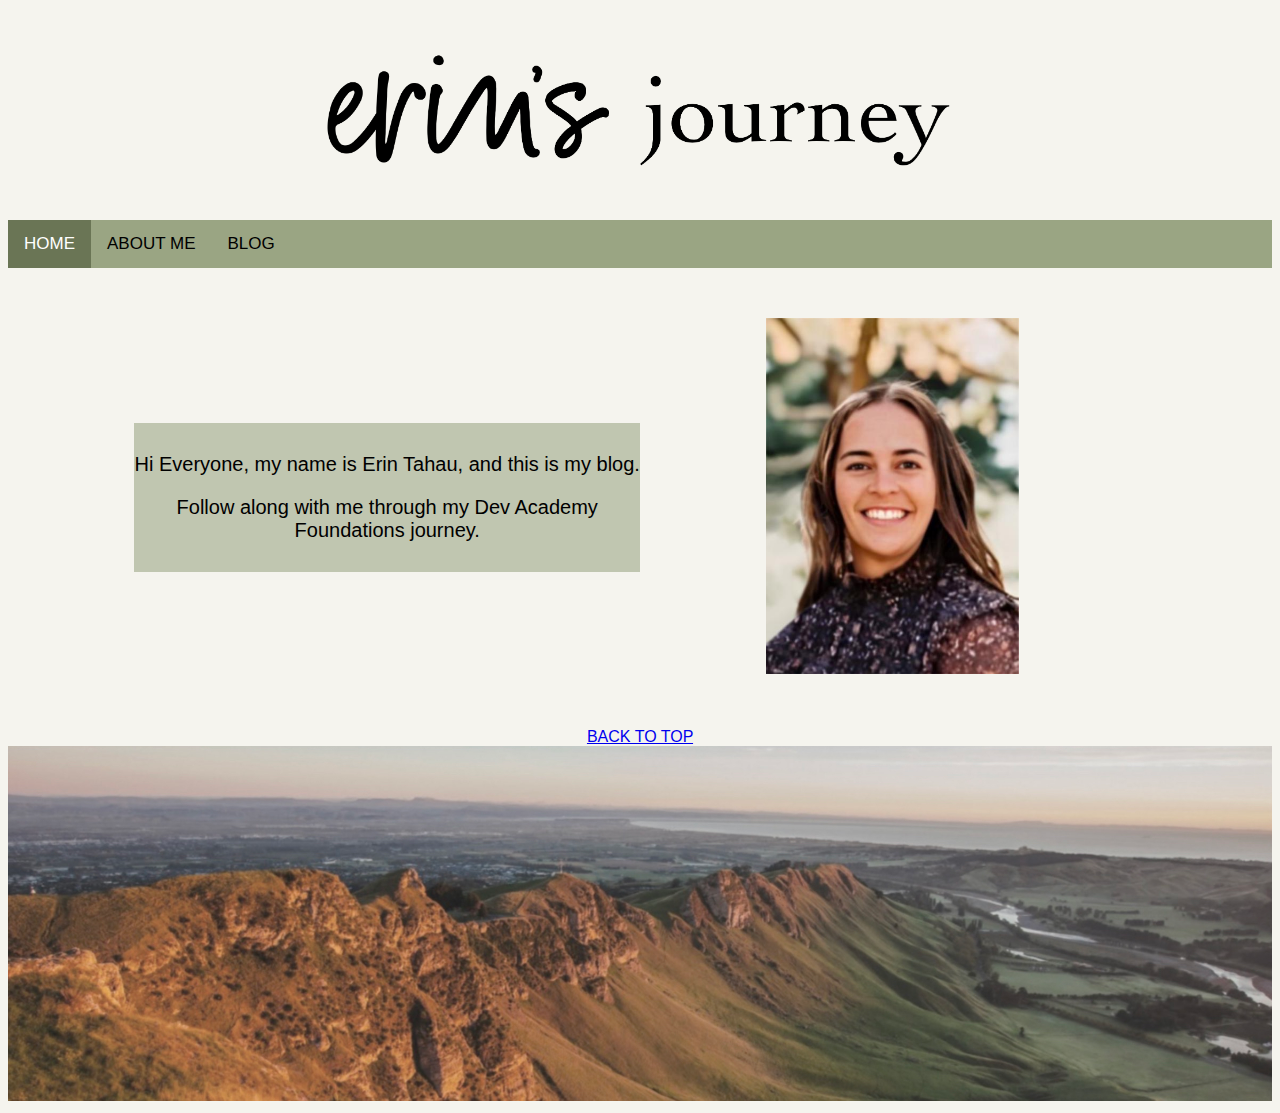
<file: index.html>
<!DOCTYPE html>
<html>
  <head>
    <title>Erin Tahau- My Blog</title>
    <meta charset="UTF-8">
    <meta name="viewport" content="width=device-width, initial-scale=1">
    <link href="styles/main.css" rel="stylesheet" type="text/css"> 

  </head>
  <body>
    <a id="scroll-top"></a>
    <div><img class="logo" src="erin-blog.png"></div>
    <div class="topnav">
      <a class="active" href="index.html">HOME</a>
      <a href="about-me.html">ABOUT ME</a> 
      <a href="blog-page.html">BLOG</a>
    </div> 

    <div class="container">
      <div class="text-col">
      <p>Hi Everyone, my name is Erin Tahau, and this is my blog.</p>
      <p>Follow along with me through my Dev Academy Foundations journey.</p>
      </div>
      <div class="img-col">
        <img src="profile-pic.png" alt="Photo of me" width="200" class="profile-pic">
      </div>
    </div>
    <div>
      <a href="#scroll-top">BACK TO TOP</a>  
        <img src="te-mata-peak.png" class="footer-image">
    </div>
  </body>
</html>
</file>
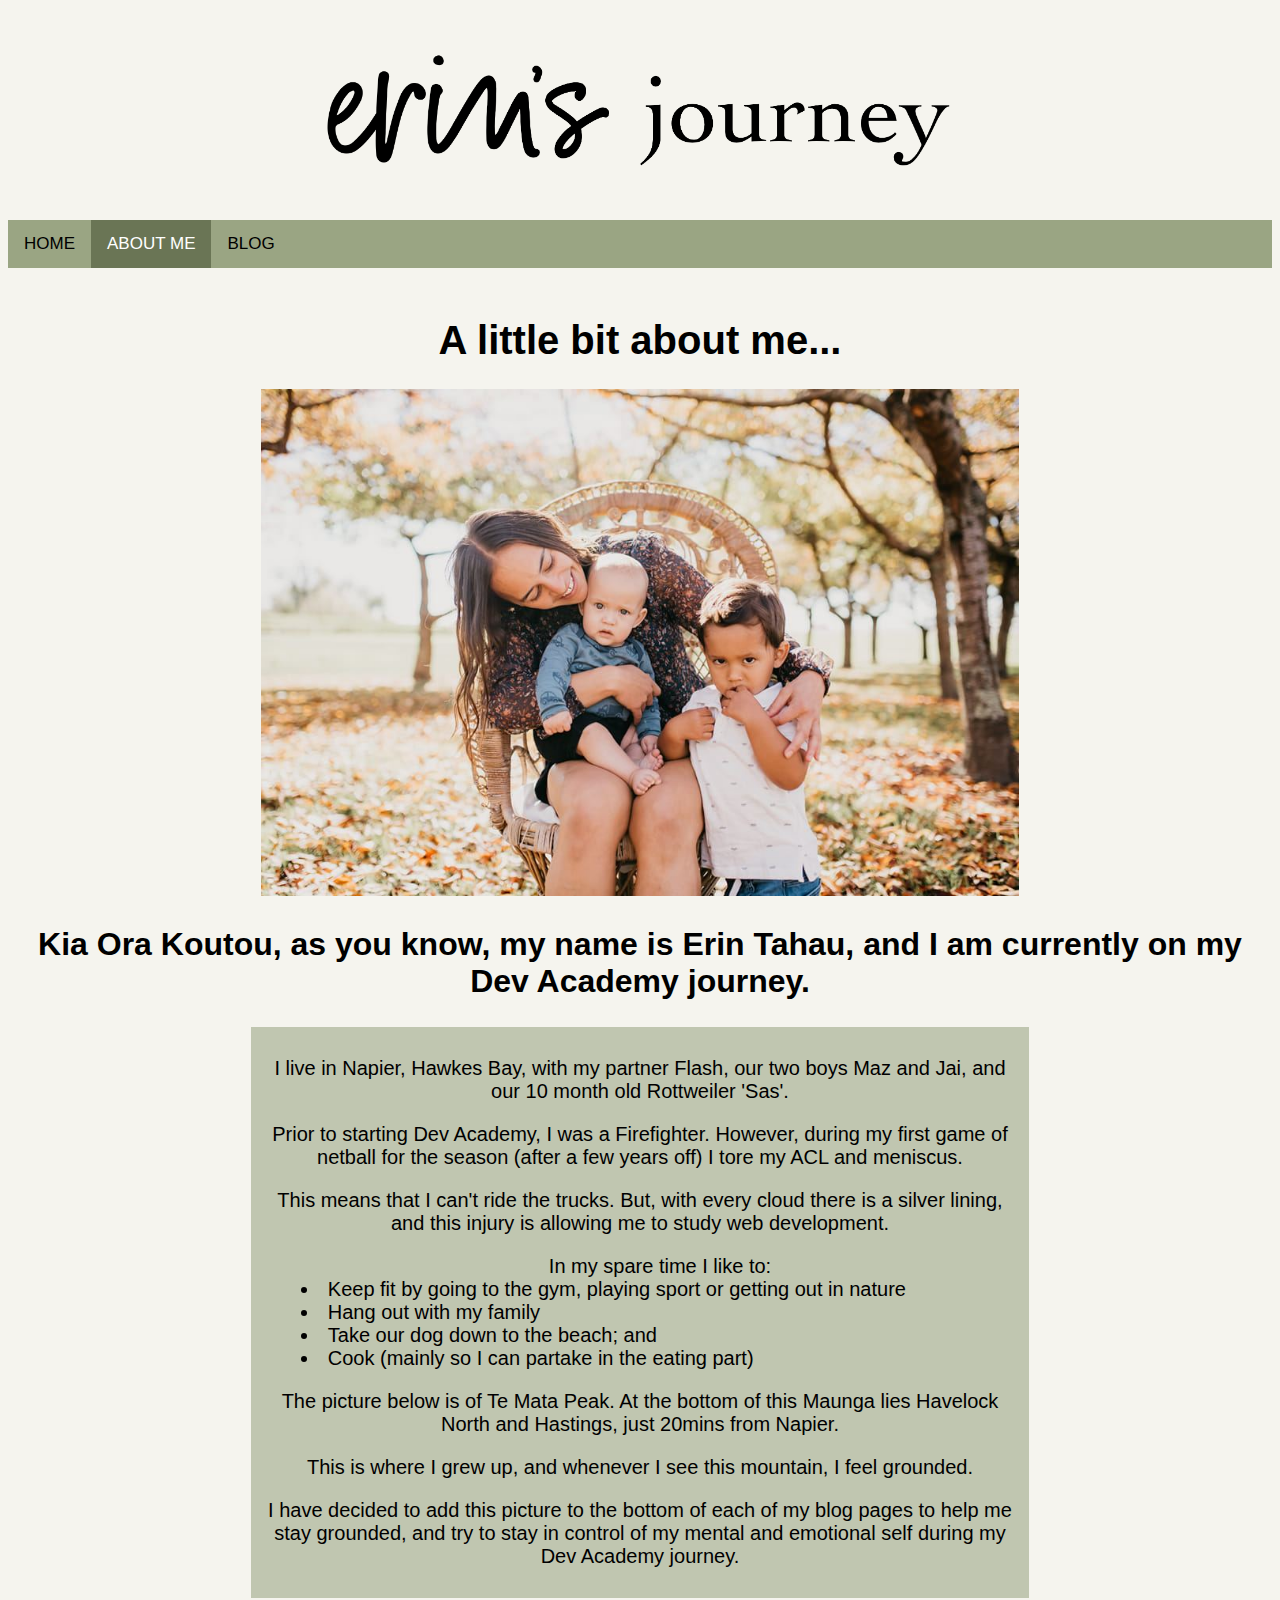
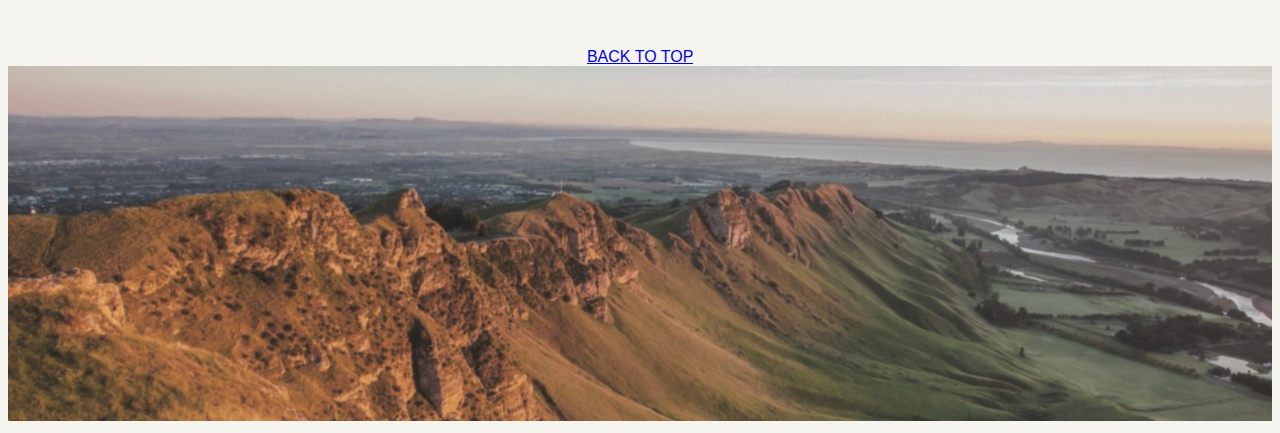
<file: about-me.html>
<!DOCTYPE html>
<html>
  <head>
    <title>About Me</title>
    <meta charset="UTF-8">
    <meta name="viewport" content="width=device-width, initial-scale=1">
    <link href="styles/main.css" rel="stylesheet"> 
  </head>
  <body>
    <a id="scroll-top"></a>
    <div><img class="logo" src="erin-blog.png"></div>
    <div class="topnav">
      <a href="index.html">HOME</a>
      <a class="active" href="#about-me">ABOUT ME</a> 
      <a href="blog-page.html">BLOG</a>
    </div> 
    <div>
      <h1>A little bit about me...</h1>
    </div>
      <img class="about-me-pic" src="blog/Pictures/Me-and-boys.jpg" alt="Photo of me and my two boys"/>
      <h2> Kia Ora Koutou, as you know, my name is Erin Tahau, and I am currently on my Dev Academy journey. </h2>
    <div class="text-box">
      <p>I live in Napier, Hawkes Bay, with my partner Flash, our two boys Maz and Jai, and our 10 month old Rottweiler 'Sas'.</p>
      <p>Prior to starting Dev Academy, I was a Firefighter. However, during my first game of netball for the season (after a few years off) I tore my ACL and meniscus.</p>  
      <p>This means that I can't ride the trucks. But, with every cloud there is a silver lining, and this injury is allowing me to study web development.</p>
      <ul>
        In my spare time I like to:
        <li>Keep fit by going to the gym, playing sport or getting out in nature</li>
        <li>Hang out with my family </li>
        <li>Take our dog down to the beach; and </li>
        <li>Cook (mainly so I can partake in the eating part) </li>
      </ul>
      <p>The picture below is of Te Mata Peak. At the bottom of this Maunga lies Havelock North and Hastings, just 20mins from Napier.</p>
      <p>This is where I grew up, and whenever I see this mountain, I feel grounded.</p>
      <p>I have decided to add this picture to the bottom of each of my blog pages to help me stay grounded, and try to stay in control of my mental and emotional self during my Dev Academy journey.</p>
    </div>
    <div>
      <a href="#scroll-top">BACK TO TOP</a>
      <img src="te-mata-peak.png" class="footer-image">
    </div>
  </body>
</html>
</file>
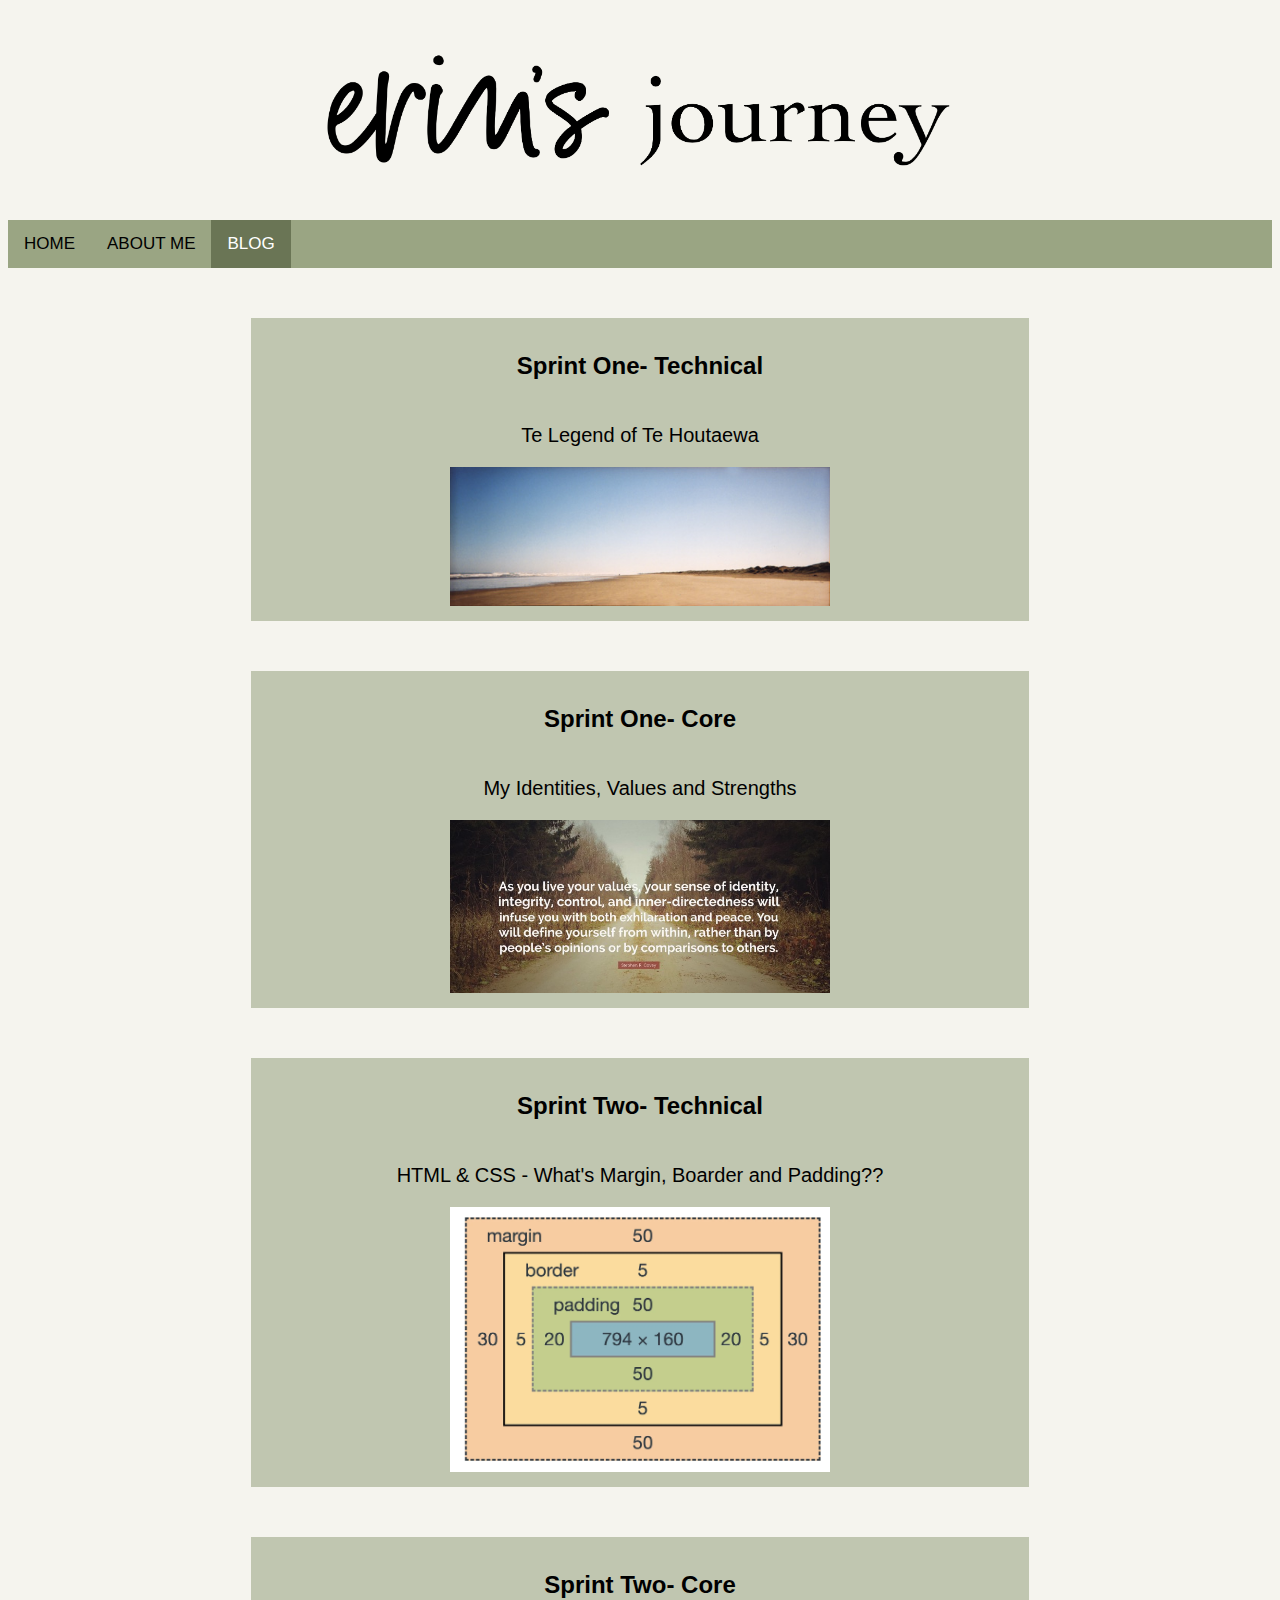
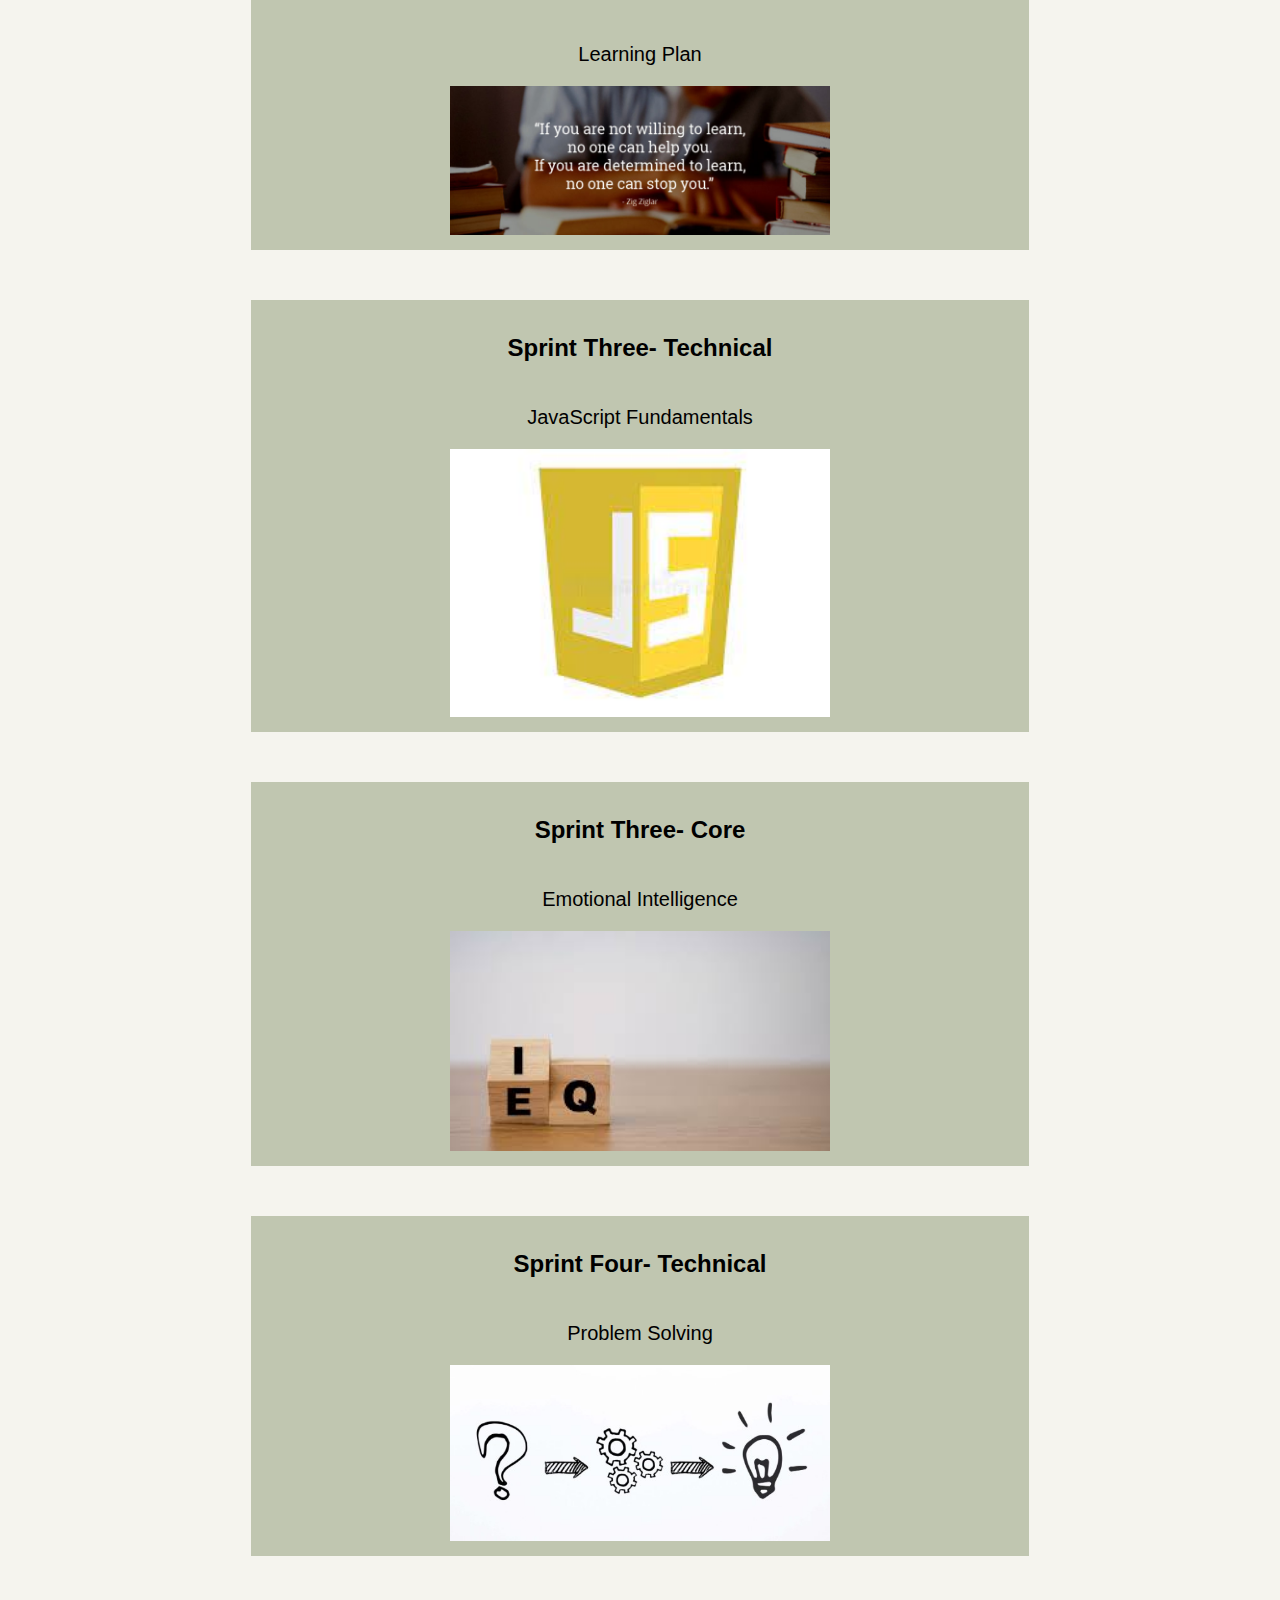
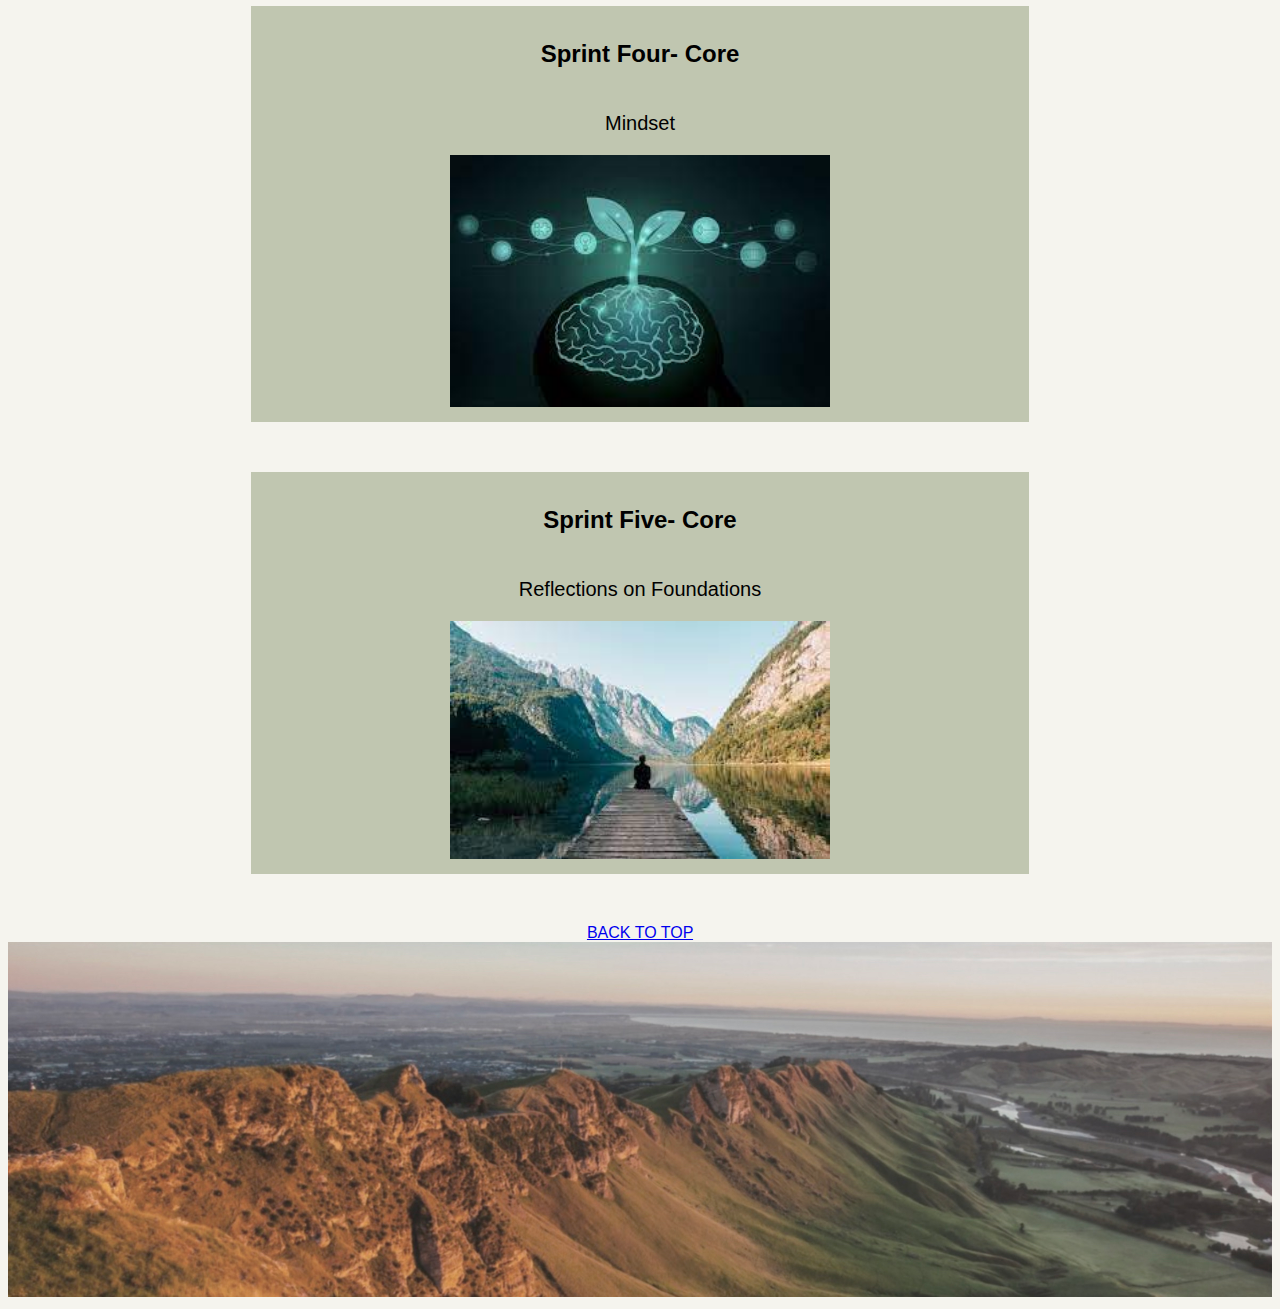
<file: blog-page.html>
<!DOCTYPE html>
<html>
  <head>
    <title>Blog Menu</title>
    <meta charset="UTF-8">
    <meta name="viewport" content="width=device-width, initial-scale=1">
    <link href="styles/main.css" rel="stylesheet"> 
  </head>
  <body>
    <a id="scroll-top"></a>
    <div><img class="logo" src="erin-blog.png"></div>
    <div class="topnav">
      <a href="index.html">HOME</a>
      <a href="about-me.html">ABOUT ME</a> 
      <a class="active" href="#blog">BLOG</a>
    </div> 
    
    
      <a href="blog/te-houtaewa-template.html">
        <div class="text-box">
        <h3>Sprint One- Technical</h3>
        <p>Te Legend of Te Houtaewa</p>
        <img src="blog/Pictures/img-sprint1-tech.jpg" width="60%">
        </div>
      </a>
       
      <a href="blog/identity-values.html">
        <div class="text-box">
        <h3>Sprint One- Core</h3>
        <p>My Identities, Values and Strengths</p>
        <img src="blog/Pictures/values-quote.png" width="60%">
        </div>
      </a> 
  
      <a href="blog/html-css.html">
        <div class="text-box">
        <h3>Sprint Two- Technical</h3>
        <p>HTML & CSS - What's Margin, Boarder and Padding??</p>
        <img src="blog/Pictures/CSS-Box-Model.png" width="60%">
       </div>
      </a> 
       
      <a href="blog/learning-plan.html">
        <div class="text-box">
        <h3>Sprint Two- Core</h3>
        <p>Learning Plan</p>
        <img src="blog/Pictures/learning-quote.jpg" width="60%">
        </div>
      </a>

      <a href="blog/javascript-dom.html">
        <div class="text-box">
        <h3>Sprint Three- Technical</h3>
        <p>JavaScript Fundamentals</p>
        <img src="blog/Pictures/js-icon.jpg" width="60%">
        </div>
      </a>

      <a href="blog/emotional-intelligence.html">
        <div class="text-box">
        <h3>Sprint Three- Core</h3>
        <p>Emotional Intelligence</p>
        <img src="blog/Pictures/EQ.jpg" width="60%">
        </div>
      </a>
      
      <a href="blog/problem-solving.html">
        <div class="text-box">
        <h3>Sprint Four- Technical</h3>
        <p>Problem Solving</p>
        <img src="blog/Pictures/problem-solving.jpg" width="60%">
        </div>
      </a> 

      <a href="blog/mindset.html">
        <div class="text-box">
        <h3>Sprint Four- Core</h3>
        <p>Mindset</p>
        <img src="blog/Pictures/mindset.jpg" width="60%">
        </div>
      </a> 

      <a href="blog/foundations-reflection.html">
        <div class="text-box">
        <h3>Sprint Five- Core</h3>
        <p>Reflections on Foundations</p>
        <img src="blog/Pictures/self-reflection.jpg" width="60%">
        </div>
      </a> 
                
    <div>
    <a href="#scroll-top">BACK TO TOP</a> 
      <img src="te-mata-peak.png" class="footer-image">
    </div>
  </body>
</html>
</file>
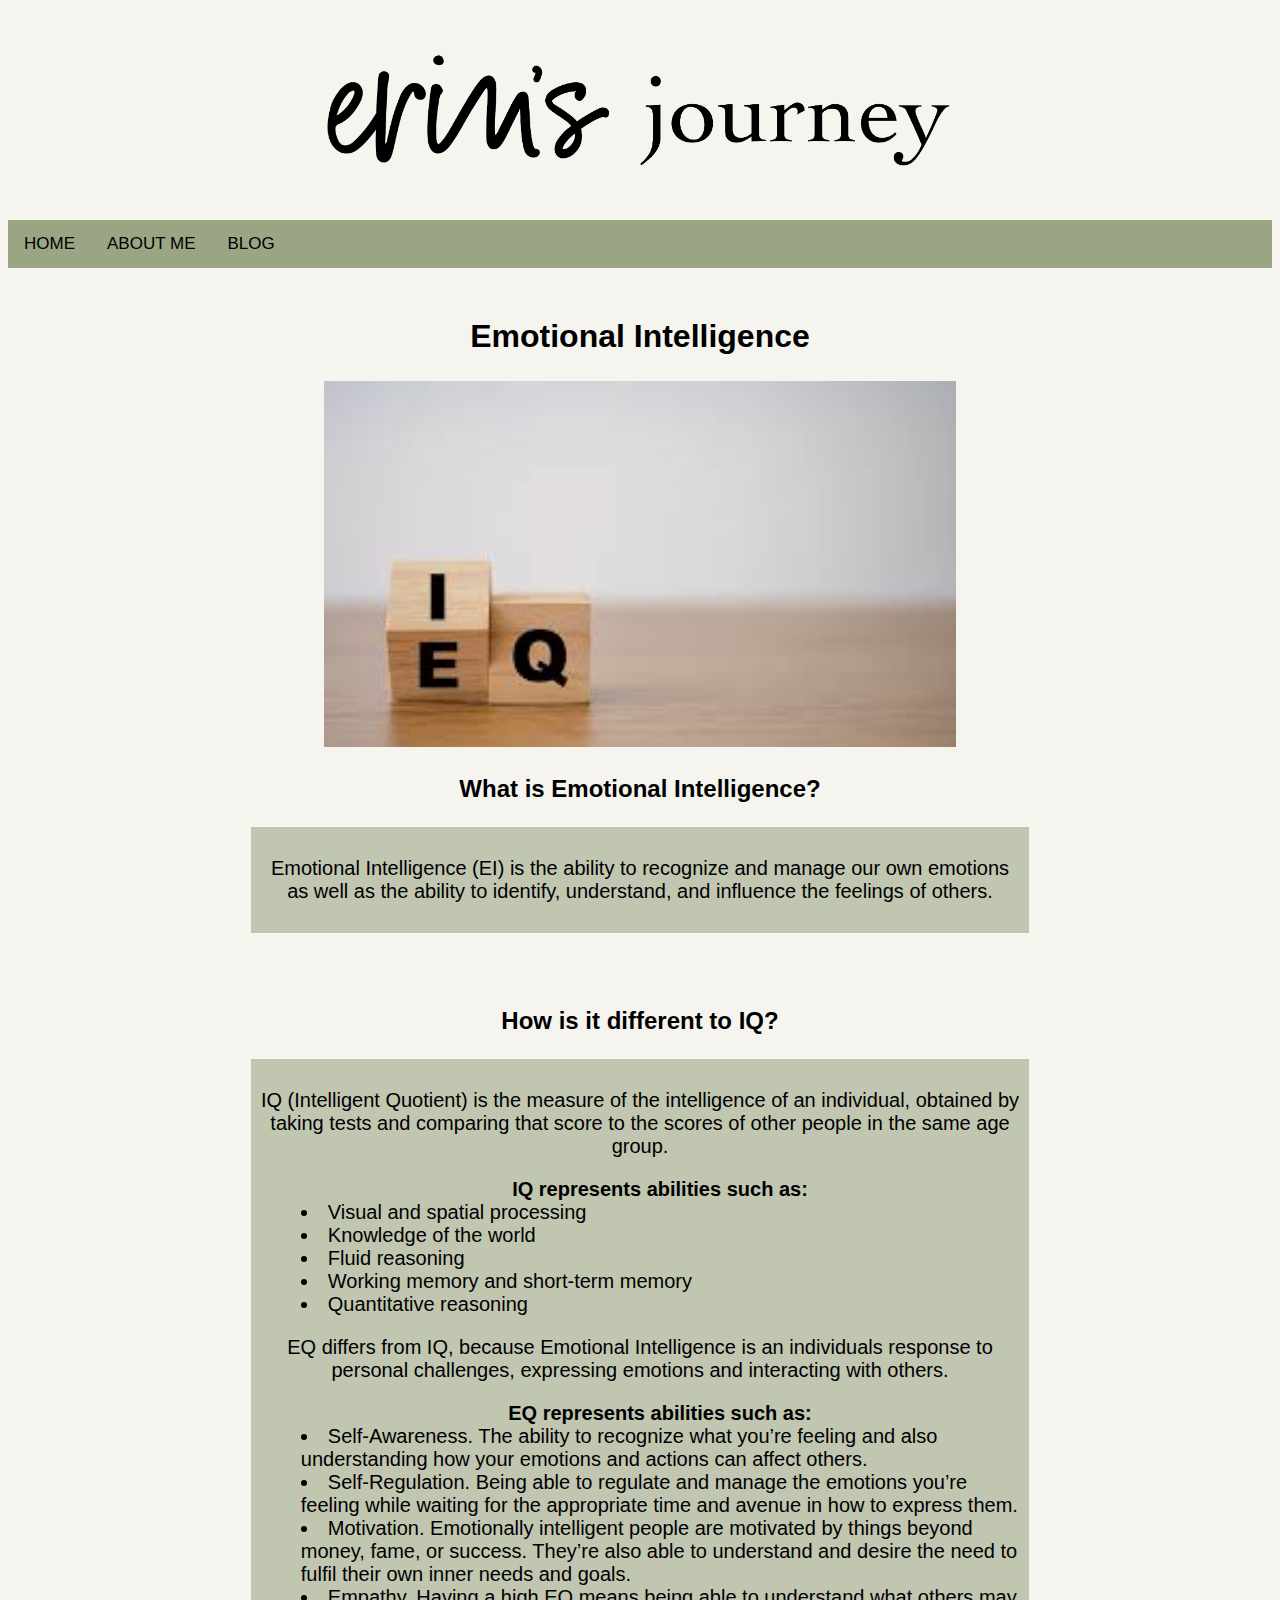
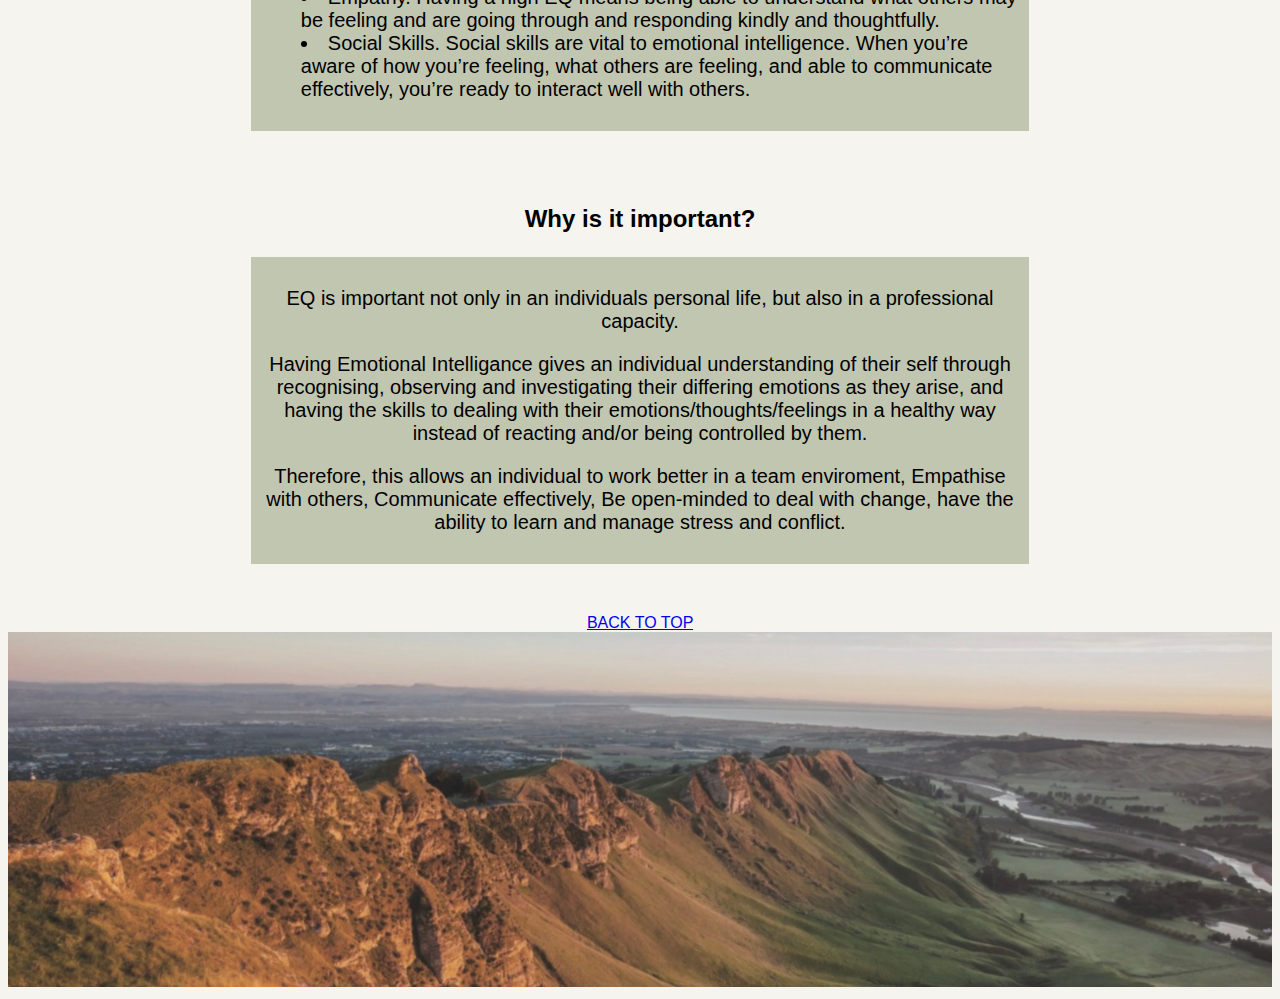
<file: blog/emotional-intelligence.html>
<!DOCTYPE html>
<html lang="en">
  <head>
    <meta charset="UTF-8">
    <meta name="viewport" content="width=device-width, initial-scale=1.0">
    <link href="../styles/main.css" rel="stylesheet" type="text/css">
    <title>Sprint3- Core </title>
  </head>
  <body>
    <a id="scroll-top"></a>
      <div>
        <img class="logo" src="../erin-blog.png">
      </div>
      <div class="topnav">
        <a href="../index.html">HOME</a>
        <a href="../about-me.html">ABOUT ME</a> 
        <a href="../blog-page.html">BLOG</a>
      </div>
      <div>
        <h2>Emotional Intelligence</h2>
      </div>
      <div>
        <img src="Pictures/EQ.jpg" alt="EQ IQ image"/>
      </div>
      <h3>What is Emotional Intelligence?</h3>
        <div class="text-box">
          <p>Emotional Intelligence (EI) is the ability to recognize and manage our own emotions as well as the ability to identify, understand, and influence the feelings of others.</p>
        </div>
        <h3>How is it different to IQ?</h3>
        <div class="text-box">
          <p>IQ (Intelligent Quotient) is the measure of the intelligence of an individual, obtained by taking tests and comparing that score to the scores of other people in the same age group.</p> 
          <ul><b>IQ represents abilities such as:</b>
            <li>Visual and spatial processing</li>
            <li>Knowledge of the world</li>
            <li>Fluid reasoning</li>
            <li>Working memory and short-term memory</li>
            <li>Quantitative reasoning</li>
          </ul>
          <p>EQ differs from IQ, because Emotional Intelligence is an individuals response to personal challenges, expressing emotions and interacting with others.</p>
          <ul><b>EQ represents abilities such as:</b>
            <li>Self-Awareness. The ability to recognize what you’re feeling and also understanding how your emotions and actions can affect others.</li>
            <li>Self-Regulation. Being able to regulate and manage the emotions you’re feeling while waiting for the appropriate time and avenue in how to express them.</li>
            <li>Motivation. Emotionally intelligent people are motivated by things beyond money, fame, or success. They’re also able to understand and desire the need to fulfil their own inner needs and goals. </li>
            <li>Empathy. Having a high EQ means being able to understand what others may be feeling and are going through and responding kindly and thoughtfully.</li>
            <li>Social Skills. Social skills are vital to emotional intelligence. When you’re aware of how you’re feeling, what others are feeling, and able to communicate effectively, you’re ready to interact well with others. 
            </li>
          </ul>
        </div>
        <h3>Why is it important?
        </h3>
        <div class="text-box">
          <p>EQ is important not only in an individuals personal life, but also in a professional capacity.</p>
          <p>Having Emotional Intelligance gives an individual understanding of their self through recognising, observing and investigating their differing emotions as they arise, and having the skills to dealing with their emotions/thoughts/feelings in a healthy way instead of reacting and/or being controlled by them.</p>
          <p>Therefore, this allows an individual to work better in a team enviroment, Empathise with others, Communicate effectively, Be open-minded to deal with change, have the ability to learn and manage stress and conflict. </p>
        </div>
        <div>
          <a href="#scroll-top">BACK TO TOP</a>
          <img src="te-mata-peak.png" class="footer-image">
        </div>  
    </body>
</html>
</file>
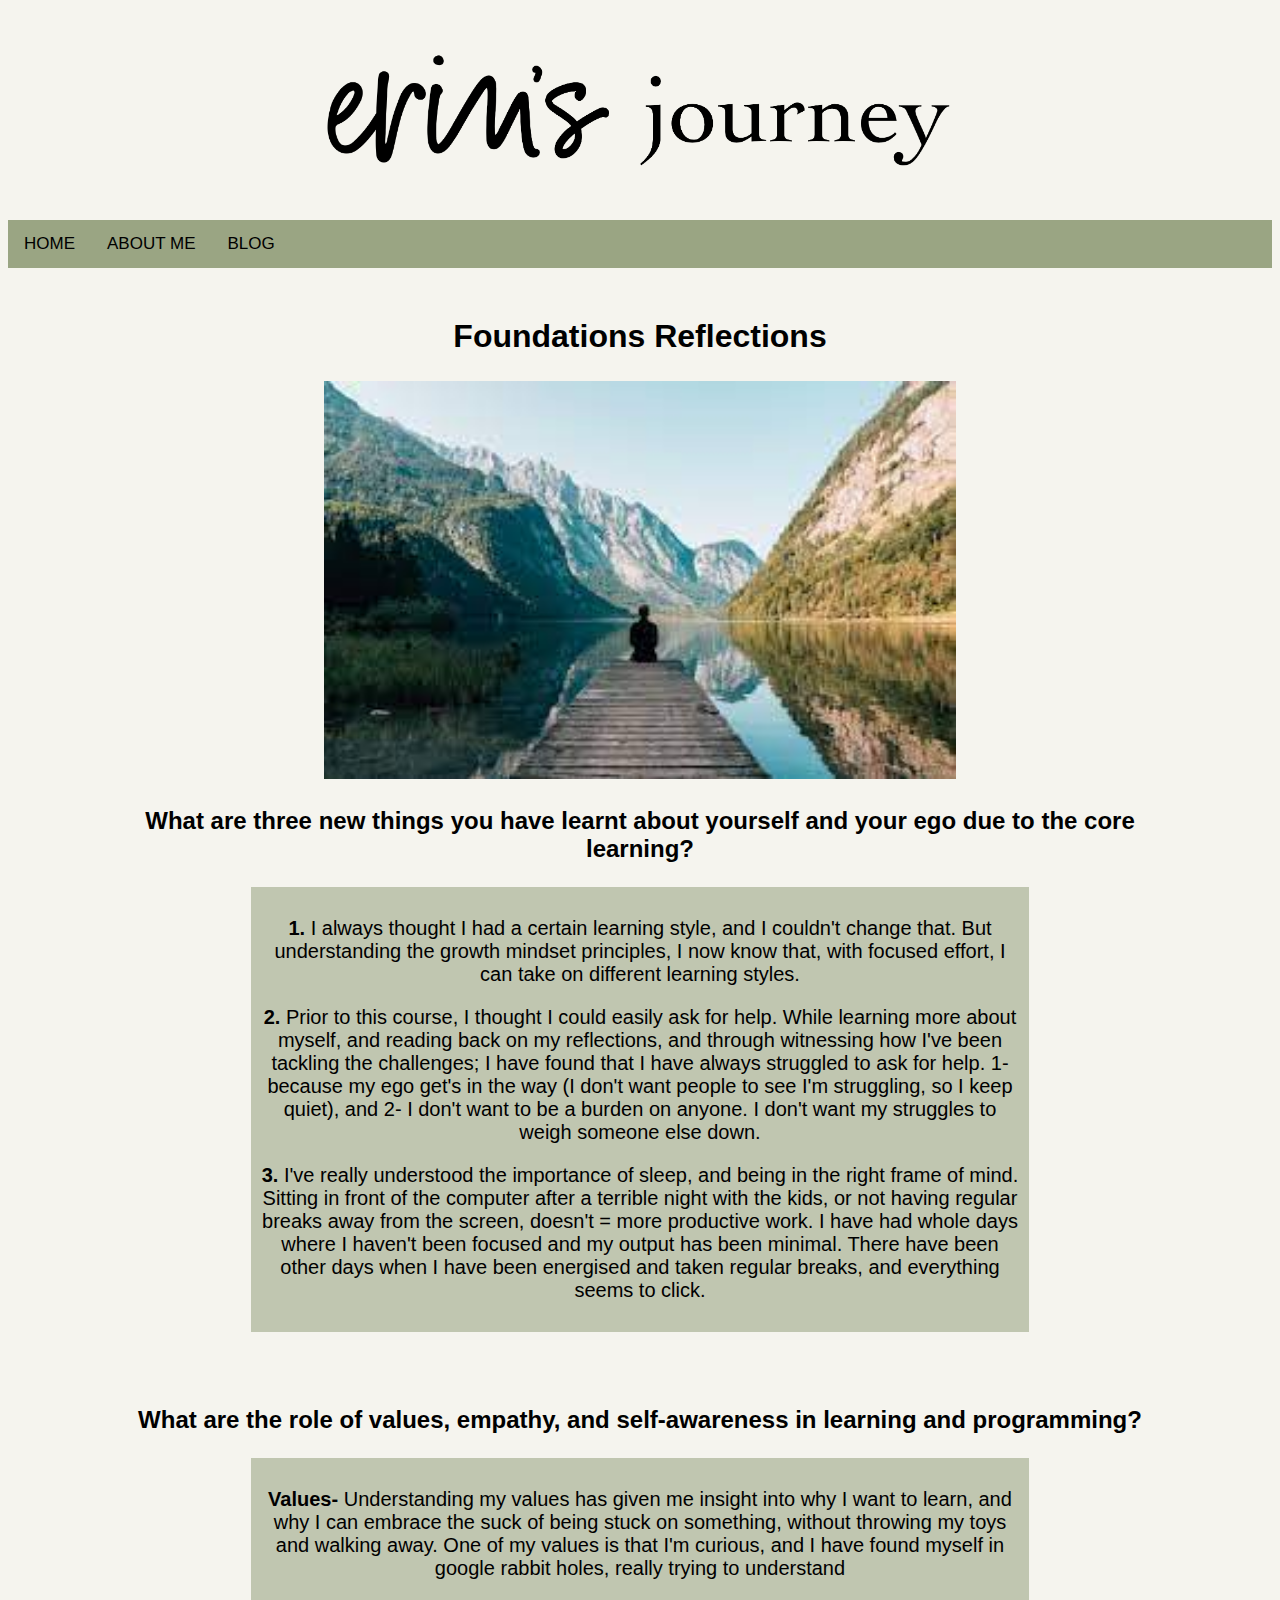
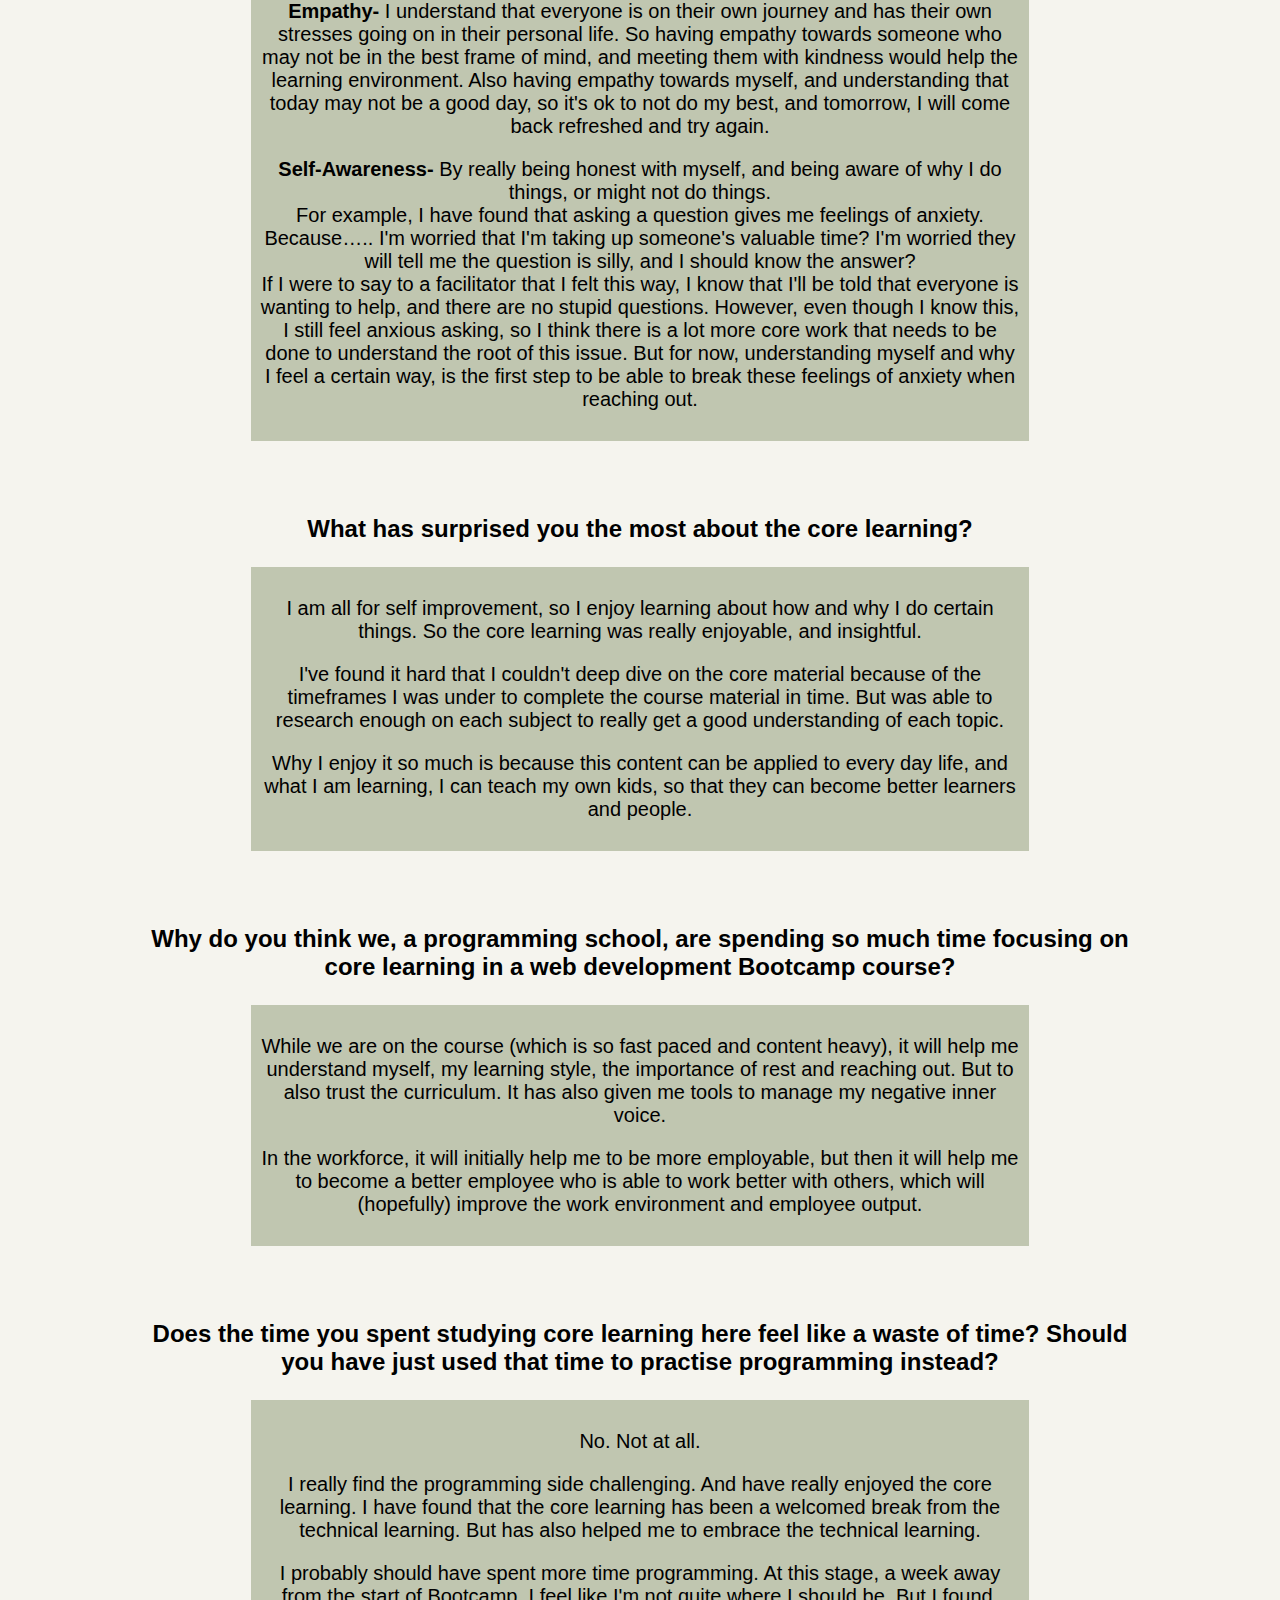
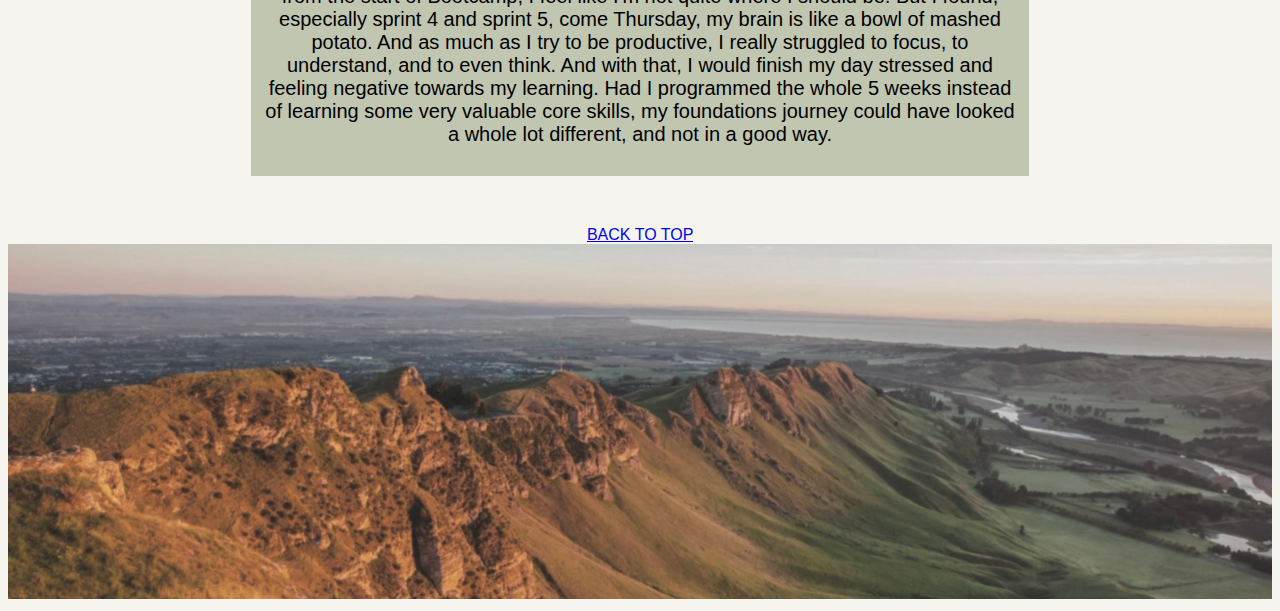
<file: blog/foundations-reflection.html>
<!DOCTYPE html>
<html lang="en">
  <head>
    <meta charset="UTF-8">
    <meta name="viewport" content="width=device-width, initial-scale=1.0">
    <link href="../styles/main.css" rel="stylesheet" type="text/css">
    <title>Sprint5- Core </title>
  </head>
  <body>
    <a id="scroll-top"></a>
      <div>
        <img class="logo" src="../erin-blog.png">
      </div>
      <div class="topnav">
        <a href="../index.html">HOME</a>
        <a href="../about-me.html">ABOUT ME</a> 
        <a href="../blog-page.html">BLOG</a>
      </div>
      <div>
        <h2>Foundations Reflections</h2>
      </div>
      <div>
        <img src="Pictures/self-reflection.jpg" alt="Image of person looking out over a lake and mountain"/>
      </div>
      <h3>What are three new things you have learnt about yourself and your ego due to the core learning?</h3>
        <div class="text-box">
          <p>
            <strong>1.</strong> I always thought I had a certain learning style, and I couldn't change that. But understanding the growth 
            mindset principles, I now know that, with focused effort, I can take on different learning styles.
          </p>
          <p>
            <strong>2.</strong> Prior to this course, I thought I could easily ask for help. While learning more about myself, and 
            reading back on my reflections, and through witnessing how I've been tackling the challenges; I have found that I 
            have always struggled to ask for help. 1- because my ego get's in the way (I don't want people to see I'm struggling, so I keep quiet), 
            and 2- I don't want to be a burden on anyone. I don't want my struggles to weigh someone else down.
            </p>
          <p>
            <strong>3.</strong> I've really understood the importance of sleep, and being in the right frame of mind. Sitting in front of the computer 
              after a terrible night with the kids, or not having regular breaks away from the screen, doesn't = more productive work. 
              I have had whole days where I haven't been focused and my output has been minimal. 
              There have been other days when I have been energised and taken regular breaks, and everything seems to click.
          </p>
        </div>

        <h3>What are the role of values, empathy, and self-awareness in learning and programming?</h3>
        <div class="text-box">
          <p>
            <strong>Values-</strong> Understanding my values has given me insight into why I want to learn, and why I can embrace the suck of being stuck on something, 
            without throwing my toys and walking away.
            One of my values is that I'm curious, and I have found myself in google rabbit holes, really trying to understand 
          </p>
          <p>
            <strong>Empathy-</strong> I understand that everyone is on their own journey and has their own stresses going on in their personal life. So having empathy 
            towards someone who may not be in the best frame of mind, and meeting them with kindness would help the learning environment. 
            Also having empathy towards myself, and understanding that today may not be a good day, so it's ok to not do my best, and tomorrow, I will come back refreshed and try again. 
          </p>
          <p>
            <strong>Self-Awareness-</strong> By really being honest with myself, and being aware of why I do things, or might not do things. 
            <br>
            For example, I have found that asking a question gives me feelings of anxiety. Because….. I'm worried that I'm taking up someone's 
            valuable time? I'm worried they will tell me the question is silly, and I should know the answer? 
            <br>
            If I were to say to a facilitator that I felt this way, I know that I'll be told that everyone is wanting to help, and there are no stupid questions.
            However, even though I know this, I still feel anxious asking, so I think there is a lot more core work that needs to be done to understand the root 
            of this issue. But for now, understanding myself and why I feel a certain way, is the first step to be able to break these feelings of anxiety when reaching out.
          </p>
        </div>

        <h3>What has surprised you the most about the core learning?</h3>
        <div class="text-box">
          <p>
            I am all for self improvement, so I enjoy learning about how and why I do certain things. So the core learning was really enjoyable, and insightful.
          </p>
          <p>
            I've found it hard that I couldn't deep dive on the core material because of the timeframes I was under to complete the course material in time. 
            But was able to research enough on each subject to really get a good understanding of each topic.
          </p>
          <p>
            Why I enjoy it so much is because this content can be applied to every day life, and what I am learning, I can teach my own kids, so that they can become better learners and people.
          </p>
        </div>

        <h3>Why do you think we, a programming school, are spending so much time focusing on core learning in a web development Bootcamp course?</h3>
        <div class="text-box">
          <p>
            While we are on the course (which is so fast paced and content heavy), it will help me understand myself, my learning style, the importance of rest and reaching out. 
            But to also trust the curriculum. It has also given me tools to manage my negative inner voice.
          </p>
          <p>
            In the workforce, it will initially help me to be more employable, but then it will help me to become a better employee who is able to work better with others, 
            which will (hopefully) improve the work environment and employee output. 
          </p>
        </div>

        <h3>Does the time you spent studying core learning here feel like a waste of time? Should you have just used that time to practise programming instead?</h3>
        <div class="text-box">
          <p>
            No. Not at all. 
          </p>
          <p>
            I really find the programming side challenging. And have really enjoyed the core learning. 
            I have found that the core learning has been a welcomed break from the technical learning. But has also helped me to embrace the technical learning.
          </p>
          <p>
            I probably should have spent more time programming. At this stage, a week away from the start of Bootcamp, I feel like I'm not quite where I should be. 
            But I found, especially sprint 4 and sprint 5, come Thursday, my brain is like a bowl of mashed potato. And as much as I try to be productive, I really struggled to focus, to understand, and to even think. 
            And with that, I would finish my day stressed and feeling negative towards my learning.
            Had I programmed the whole 5 weeks instead of learning some very valuable core skills, my foundations journey could have looked a whole lot different, and not in a good way. 
          </p>
        </div>
        <div>
          <a href="#scroll-top">BACK TO TOP</a>
          <img src="te-mata-peak.png" class="footer-image">
        </div>  
    </body>
</html>
</file>
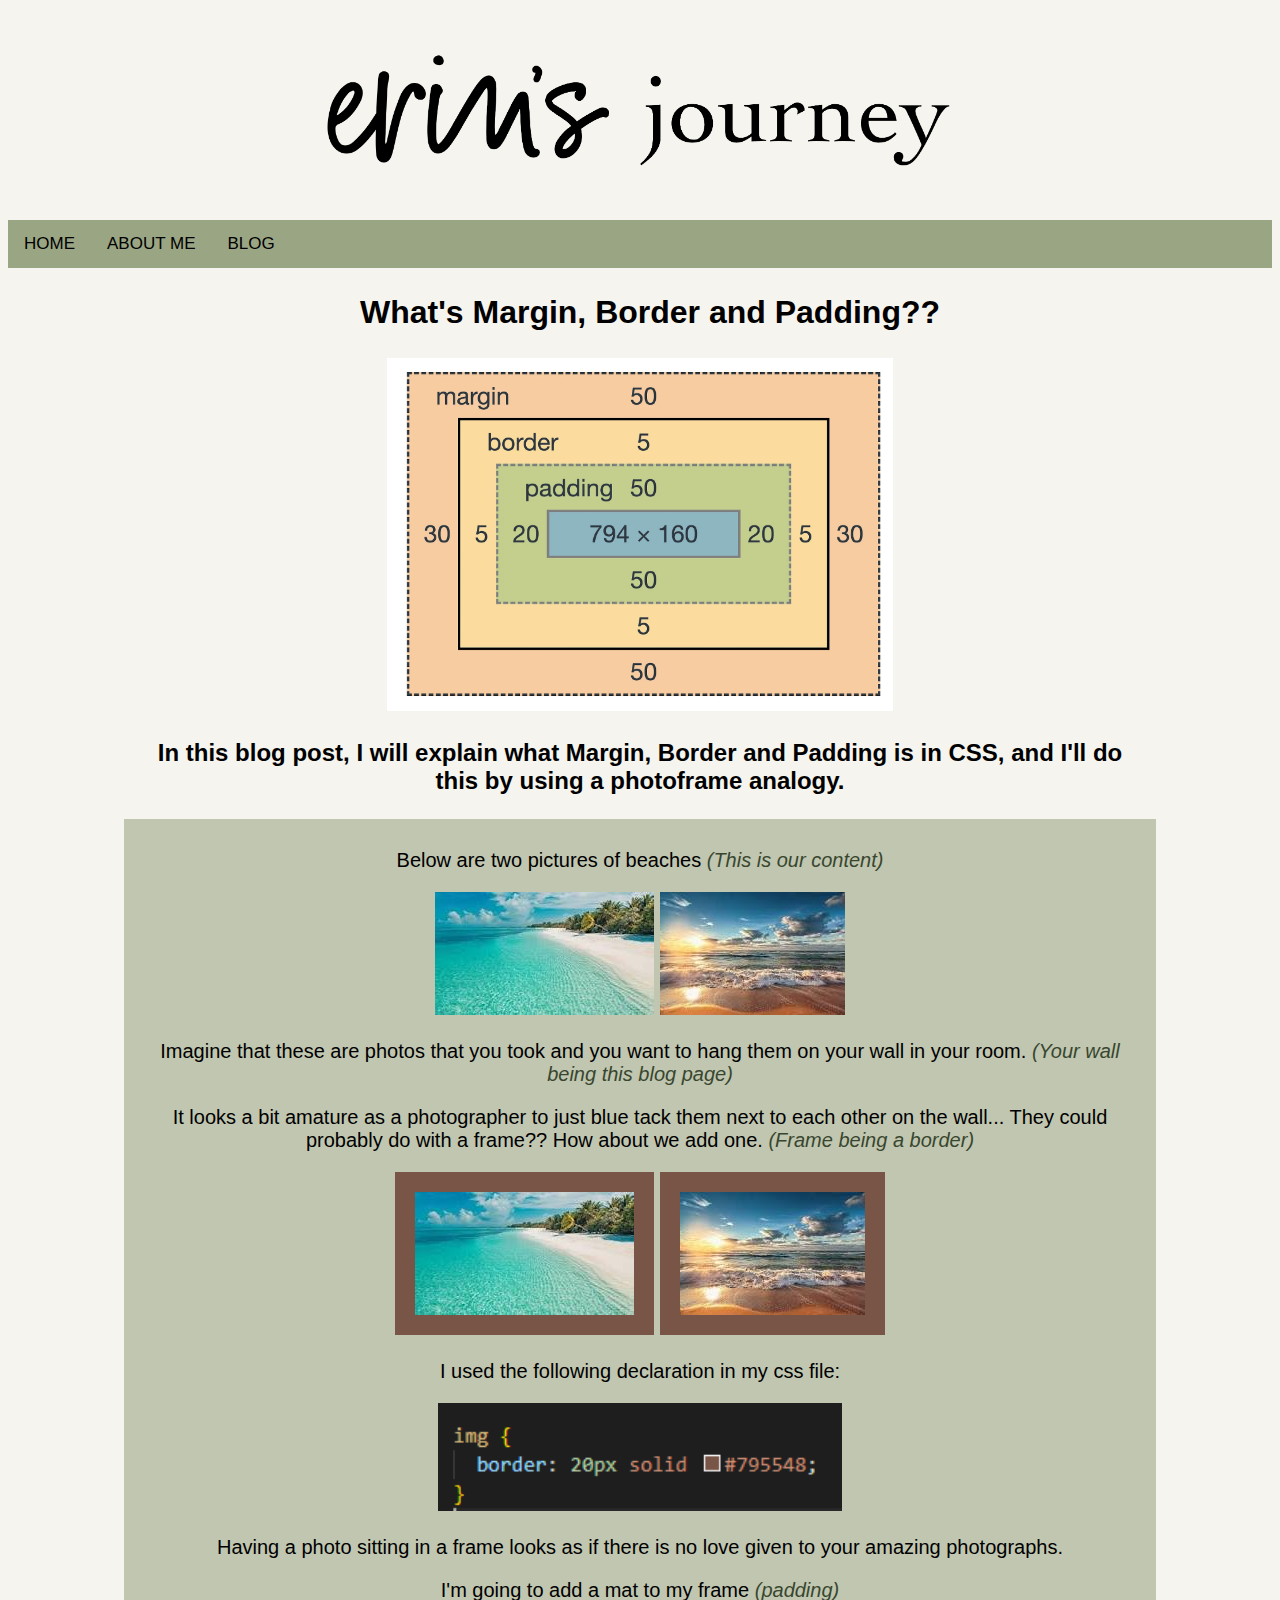
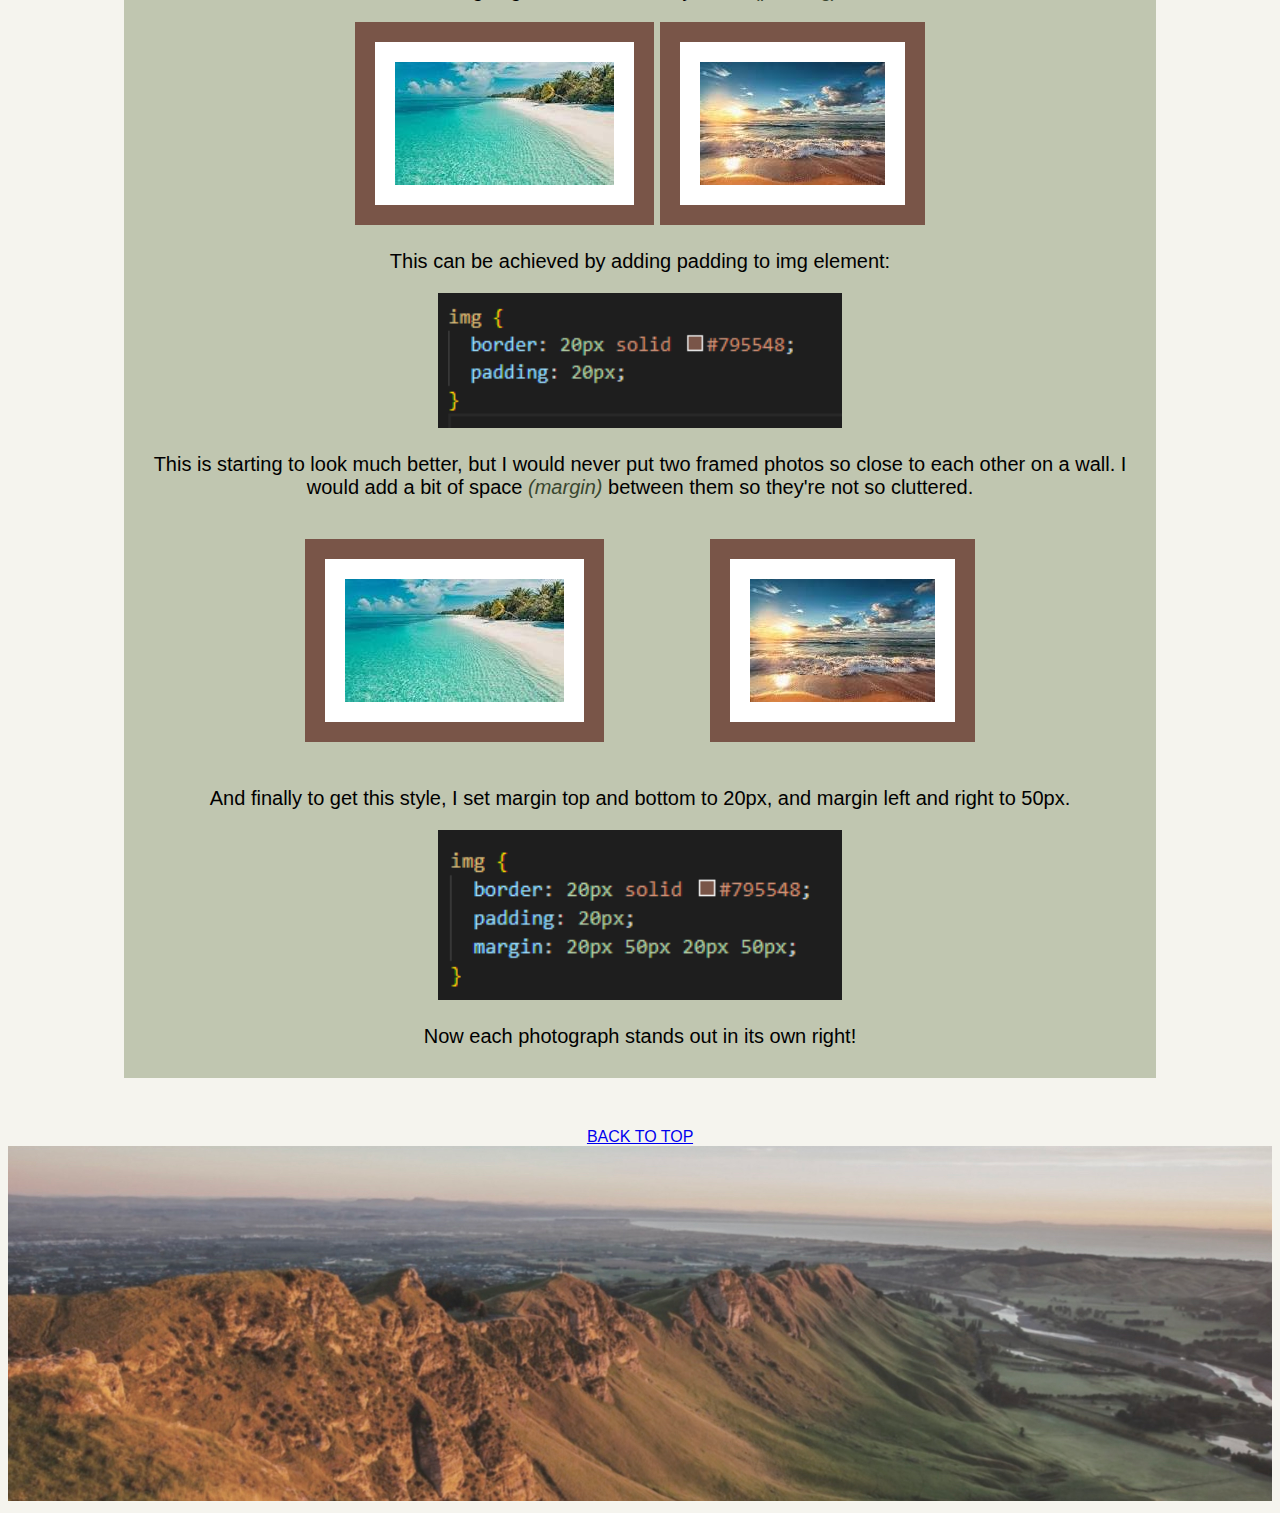
<file: blog/html-css.html>
<!DOCTYPE html>
<html>
  <head>
    <title>Sprint2-technical</title>
    <meta charset="UTF-8">
    <meta name="viewport" content="width=device-width, initial-scale=1">
    <link href="../styles/tech-2-blog.css" rel="stylesheet"> 
  </head>
  <body>
    <a id="scroll-top"></a>
    <div><img class="logo" src="../erin-blog.png"></div>
    <div class="topnav">
      <a href="../index.html">HOME</a>
      <a href="../about-me.html">ABOUT ME</a> 
      <a href="../blog-page.html">BLOG</a>
    </div>

    <div> 
      <h2>What's Margin, Border and Padding??</h2>
    </div>
    <div>
      <img src="Pictures/CSS-Box-Model.png" alt="Picture of Box Model" id="box-model">
    </div>
    <h3>In this blog post, I will explain what Margin, Border and Padding is in CSS, and I'll do this by using a photoframe analogy.</h3>
    <div class="text-box">
      <p>Below are two pictures of beaches <em id="colored-text">(This is our content)</em></p>
      <div>
        <img src="Pictures/beach-1.jpg" alt="picture of a beach" id="beach-side">
        <img src="Pictures/beach-2.jpg" alt="another picture of a beach" id="beach-front">
      </div>
      <p>
        Imagine that these are photos that you took and you want to hang them on your wall in your room.
        <em id="colored-text">(Your wall being this blog page)</em>
      </p>
      <p>
        It looks a bit amature as a photographer to just blue tack them next to each other on the wall... 
        They could probably do with a frame?? How about we add one. <em id="colored-text">(Frame being a border)</em>
      </p>
      <div>
        <img class="frame-only" src="Pictures/beach-1.jpg" alt="picture of a beach">
        <img class="frame-only" src="Pictures/beach-2.jpg" alt="another picture of a beach">
      </div>
      <p>
        I used the following declaration in my css file:
      </p>
      <img class="code-pic" src="Pictures/border-code.png">
      <p>Having a photo sitting in a frame looks as if there is no love given to your amazing photographs.</p>
      <p>I'm going to add a mat to my frame <em id="colored-text">(padding)</em> </p>
      <div>
        <img class="frame-mat" src="Pictures/beach-1.jpg" alt="picture of a beach">
        <img class="frame-mat" src="Pictures/beach-2.jpg" alt="another picture of a beach">
      </div>
      <p>This can be achieved by adding padding to img element:</p>
      <img class="code-pic" src="Pictures/border-padding-code.png">
      <p>
        This is starting to look much better, but I would never put two framed photos so close to each other on a wall.
        I would add a bit of space <em id="colored-text">(margin)</em> between them so they're not so cluttered.
      </p>
      <div>
        <img class="finished-pic" src="Pictures/beach-1.jpg" alt="picture of a beach">
        <img class="finished-pic" src="Pictures/beach-2.jpg" alt="another picture of a beach">
      </div>
      <p>And finally to get this style, I set margin top and bottom to 20px, and margin left and right to 50px.</p>
      <img class="code-pic" src="Pictures/border-padding-margin-code.png">
      <p>Now each photograph stands out in its own right!</p>
    </div>
    <div>
      <a href="#scroll-top">BACK TO TOP</a>
      <img src="te-mata-peak.png" class="footer-image">
    </div>
  </body>
  </html>
</file>
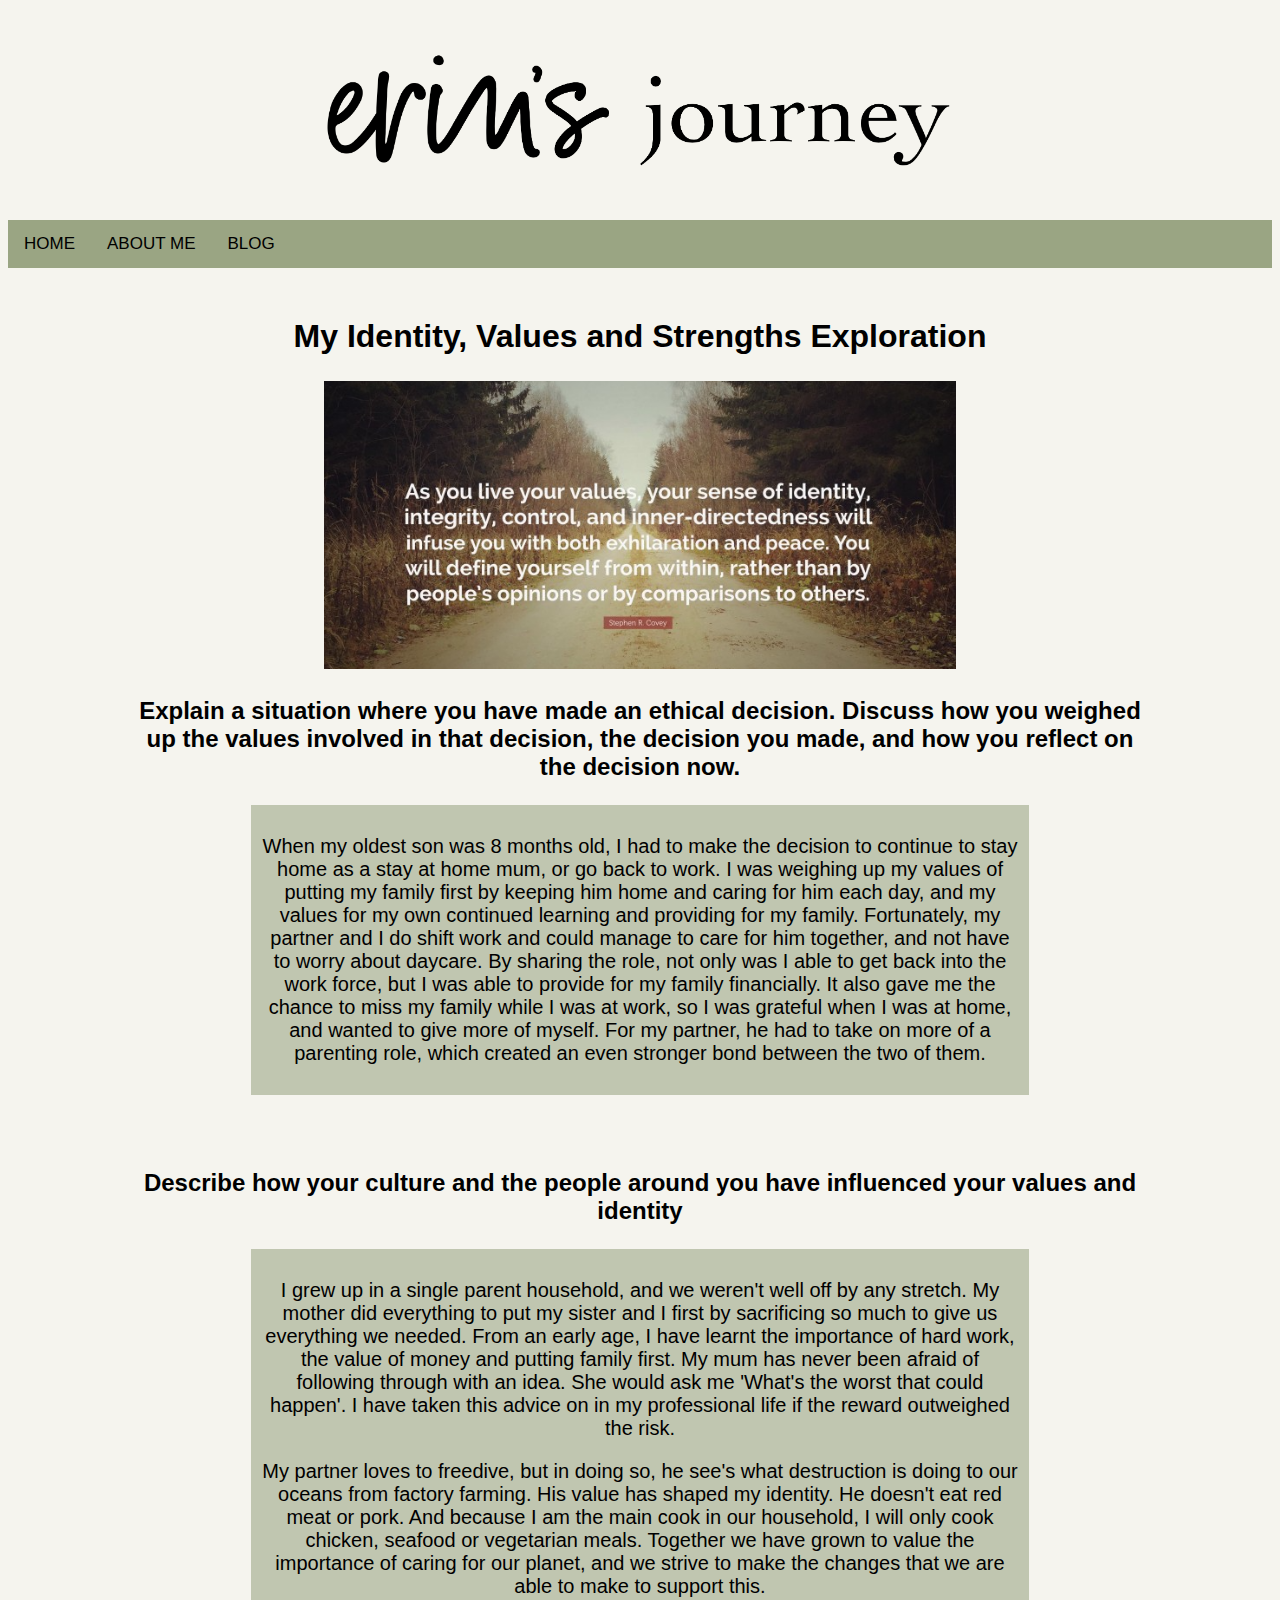
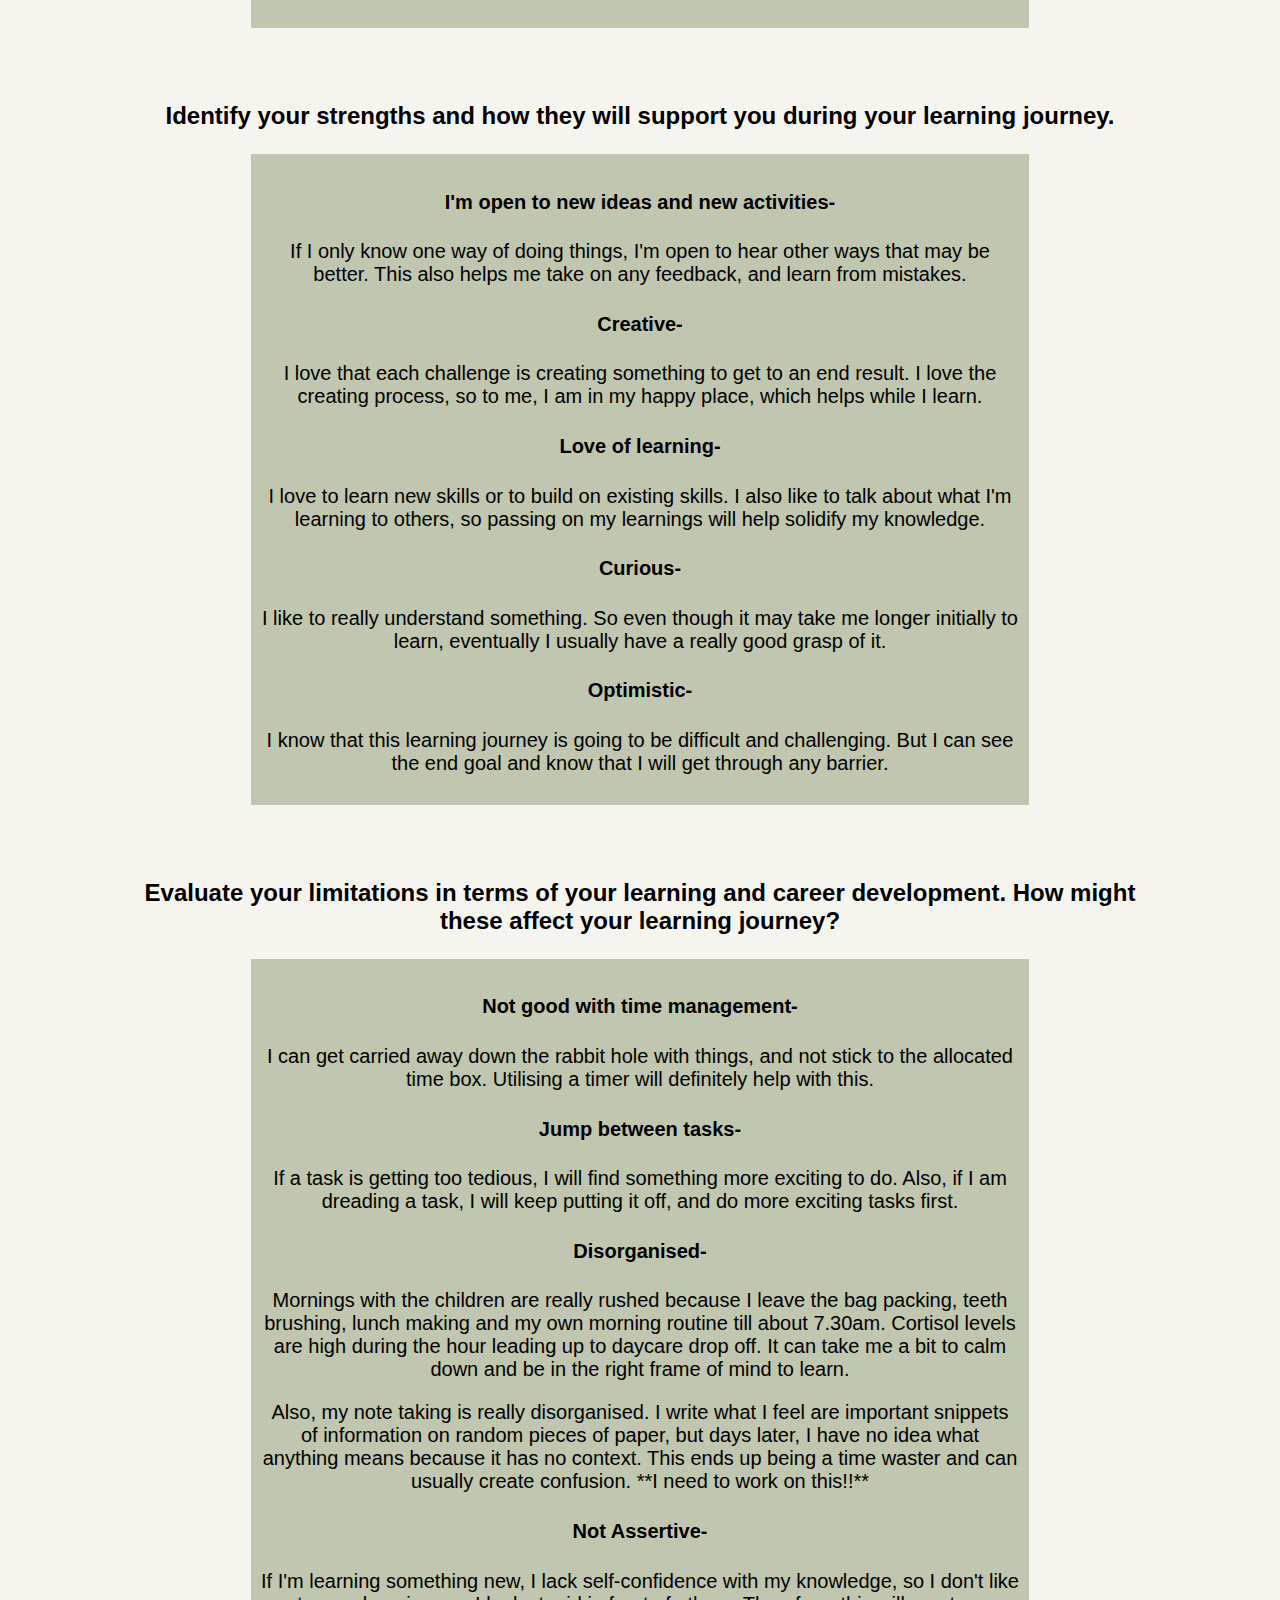
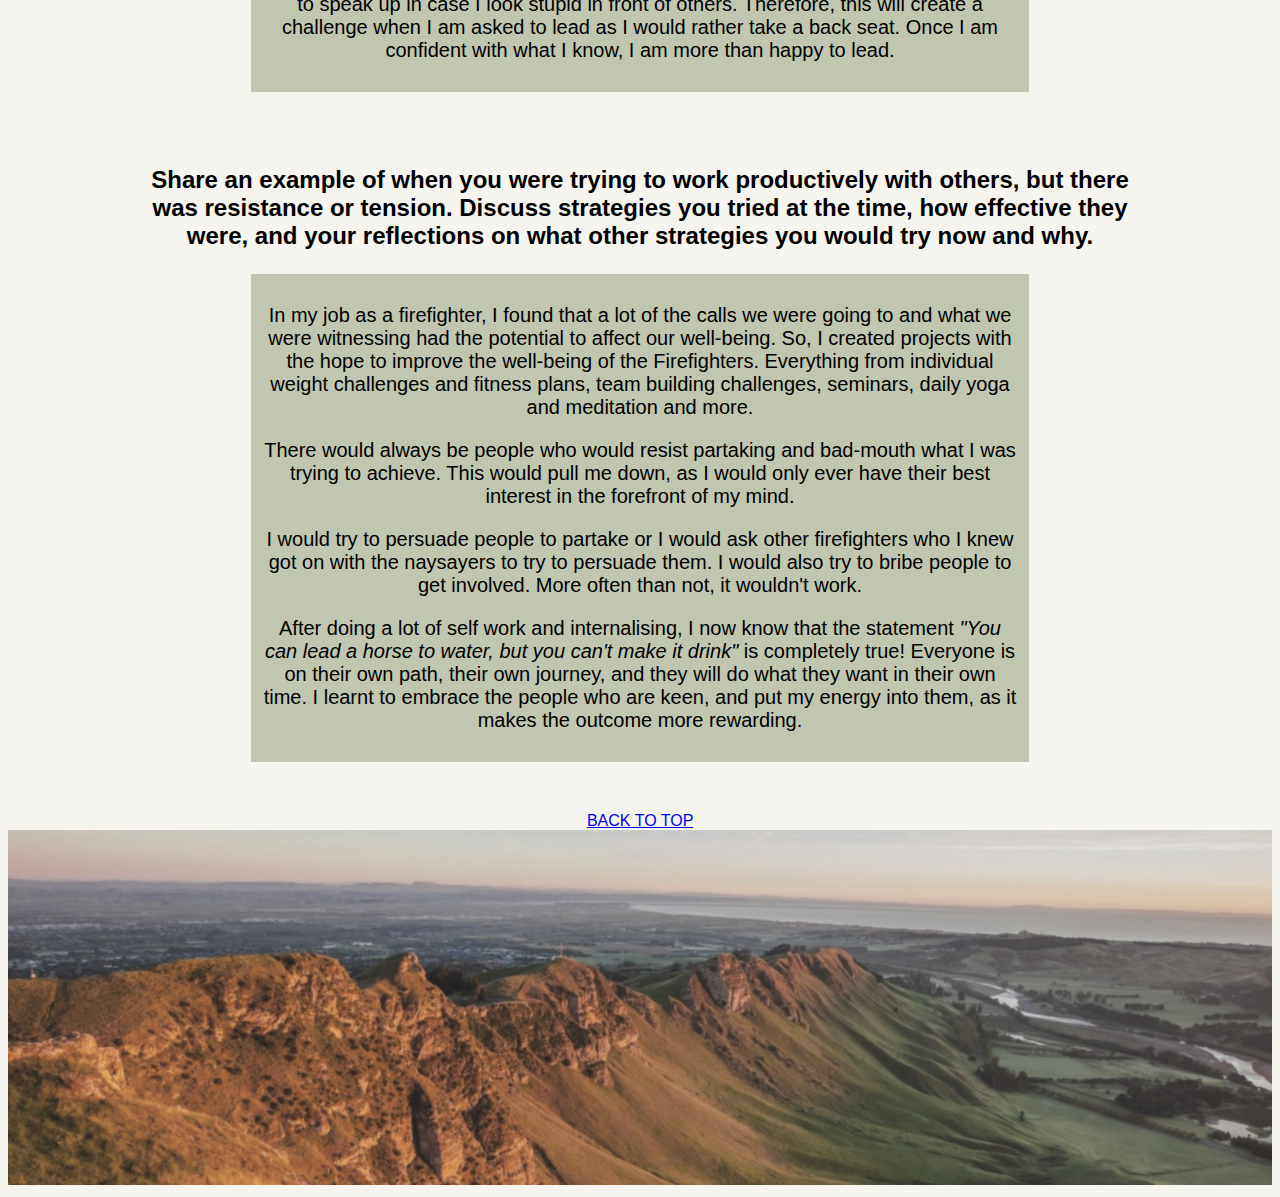
<file: blog/identity-values.html>
<!DOCTYPE html>
<html lang="en">
    <head>
        <meta charset="UTF-8">
        <meta name="viewport" content="width=device-width, initial-scale=1.0">
        <link href="../styles/main.css" rel="stylesheet" type="text/css">
        <title>Sprint1-core </title>
    </head>
    <body>
      <a id="scroll-top"></a>
      <div>
        <img class="logo" src="../erin-blog.png">
      </div>
      <div class="topnav">
        <a href="../index.html">HOME</a>
        <a href="../about-me.html">ABOUT ME</a> 
        <a href="../blog-page.html">BLOG</a>
      </div>
      <div>
        <h2>My Identity, Values and Strengths Exploration</h2>
      </div>
        <img src="Pictures/values-quote.png" alt="quote about values"/>
      
      <h3>Explain a situation where you have made an ethical decision. Discuss how you weighed up the values involved in that decision, the decision you made, and how you reflect on the decision now.</h3>
        <div class="text-box">
          <p>When my oldest son was 8 months old, I had to make the decision to continue to stay home as a stay at home mum, or go back to work. I was weighing up my values of putting my family first by keeping him home and caring for him each day, and my values for my own continued learning and providing for my family.
            Fortunately, my partner and I do shift work and could manage to care for him together, and not have to worry about daycare. By sharing the role, not only was I able to get back into the work force, but I was able to provide for my family financially. It also gave me the chance to miss my family while I was at work, so I was grateful when I was at home, and wanted to give more of myself. For my partner, he had to take on more of a parenting role, which created an even stronger bond between the two of them.
            </p>  
        </div>
        <h3>Describe how your culture and the people around you have influenced your values and identity</h3>
        <div class="text-box">
          <p>I grew up in a single parent household, and we weren't well off by any stretch. My mother did everything to put my sister and I first by sacrificing so much to give us everything we needed.  From an early age, I have learnt the importance of hard work, the value of money and putting family first. My mum has never been afraid of following through with an idea. She would ask me 'What's the worst that could happen'. I have taken this advice on in my professional life if the reward outweighed the risk.</p>
          <p>My partner loves to freedive, but in doing so, he see's what destruction is doing to our oceans from factory farming. His value has shaped my identity. He doesn't eat red meat or pork. And because I am the main cook in our household, I will only cook chicken, seafood or vegetarian meals. Together we have grown to value the importance of caring for our planet, and we strive to make the changes that we are able to make to support this. </p>  
        </div>
        <h3>Identify your strengths and how they will support you during your learning journey.</h3>
        <div class="text-box">
          <h4>I'm open to new ideas and new activities-</h4> <p>If I only know one way of doing things, I'm open to hear other ways that may be better. This also helps me take on any feedback, and learn from mistakes.</p> 
          <h4>Creative-</h4> <p>I love that each challenge is creating something to get to an end result. I love the creating process, so to me, I am in my happy place, which helps while I learn.</p>
          <h4>Love of learning-</h4> <p>I love to learn new skills or to build on existing skills. I also like to talk about what I'm learning to others, so passing on my learnings will help solidify my knowledge.</p> 
          <h4>Curious-</h4> <p>I like to really understand something. So even though it may take me longer initially to learn, eventually I usually have a really good grasp of it.</p>
          <h4>Optimistic-</h4> <p>I know that this learning journey is going to be difficult and challenging. But I can see the end goal and know that I will get through any barrier.</p>  
        </div>
        <h3>Evaluate your limitations in terms of your learning and career development. How might these affect your learning journey?</h3>
        <div class="text-box">
          <h4>Not good with time management-</h4><p>I can get carried away down the rabbit hole with things, and not stick to the allocated time box. Utilising a timer will definitely help with this.</p> 
          <h4>Jump between tasks-</h4><p>If a task is getting too tedious, I will find something more exciting to do. Also, if I am dreading a task, I will keep putting it off, and do more exciting tasks first.</p> 
          <h4>Disorganised- </h4><p>Mornings with the children are really rushed because I leave the bag packing, teeth brushing, lunch making and my own morning routine till about 7.30am. Cortisol levels are high during the hour leading up to daycare drop off. It can take me a bit to calm down and be in the right frame of mind to learn.</p>
          <p>Also, my note taking is really disorganised. I write what I feel are important snippets of information on random pieces of paper, but days later, I have no idea what anything means because it has no context. This ends up being a time waster and can usually create confusion. **I need to work on this!!**</p>
          <h4>Not Assertive-</h4><p> If I'm learning something new, I lack self-confidence with my knowledge, so I don't like to speak up in case I look stupid in front of others. Therefore, this will create a challenge when I am asked to lead as I would rather take a back seat. 
            Once I am confident with what I know, I am more than happy to lead.</p>
        </div>
        <h3>Share an example of when you were trying to work productively with others, but there was resistance or tension. Discuss strategies you tried at the time, how effective they were, and your reflections on what other strategies you would try now and why.</h3>
        <div class="text-box">
          <p>In my job as a firefighter, I found that a lot of the calls we were going to and what we were witnessing had the potential to affect our well-being. So, I created projects with the hope to improve the well-being of the Firefighters. Everything from individual weight challenges and fitness plans, team building challenges, seminars, daily yoga and meditation and more.</p> 
          <p>There would always be people who would resist partaking and bad-mouth what I was trying to achieve. This would pull me down, as I would only ever have their best interest in the forefront of my mind.</p>
          <p>I would try to persuade people to partake or I would ask other firefighters who I knew got on with the naysayers to try to persuade them. I would also try to bribe people to get involved. More often than not, it wouldn't work.</p>
          <p>After doing a lot of self work and internalising, I now know that the statement <i>"You can lead a horse to water, but you can't make it drink"</i> is completely true! Everyone is on their own path, their own journey, and they will do what they want in their own time. I learnt to embrace the people who are keen, and put my energy into them, as it makes the outcome more rewarding.</p>  
        </div>
        <div>
        <a href="#scroll-top">BACK TO TOP</a>
        <img src="te-mata-peak.png" class="footer-image">
      </div>  
    </body>
</html>
</file>
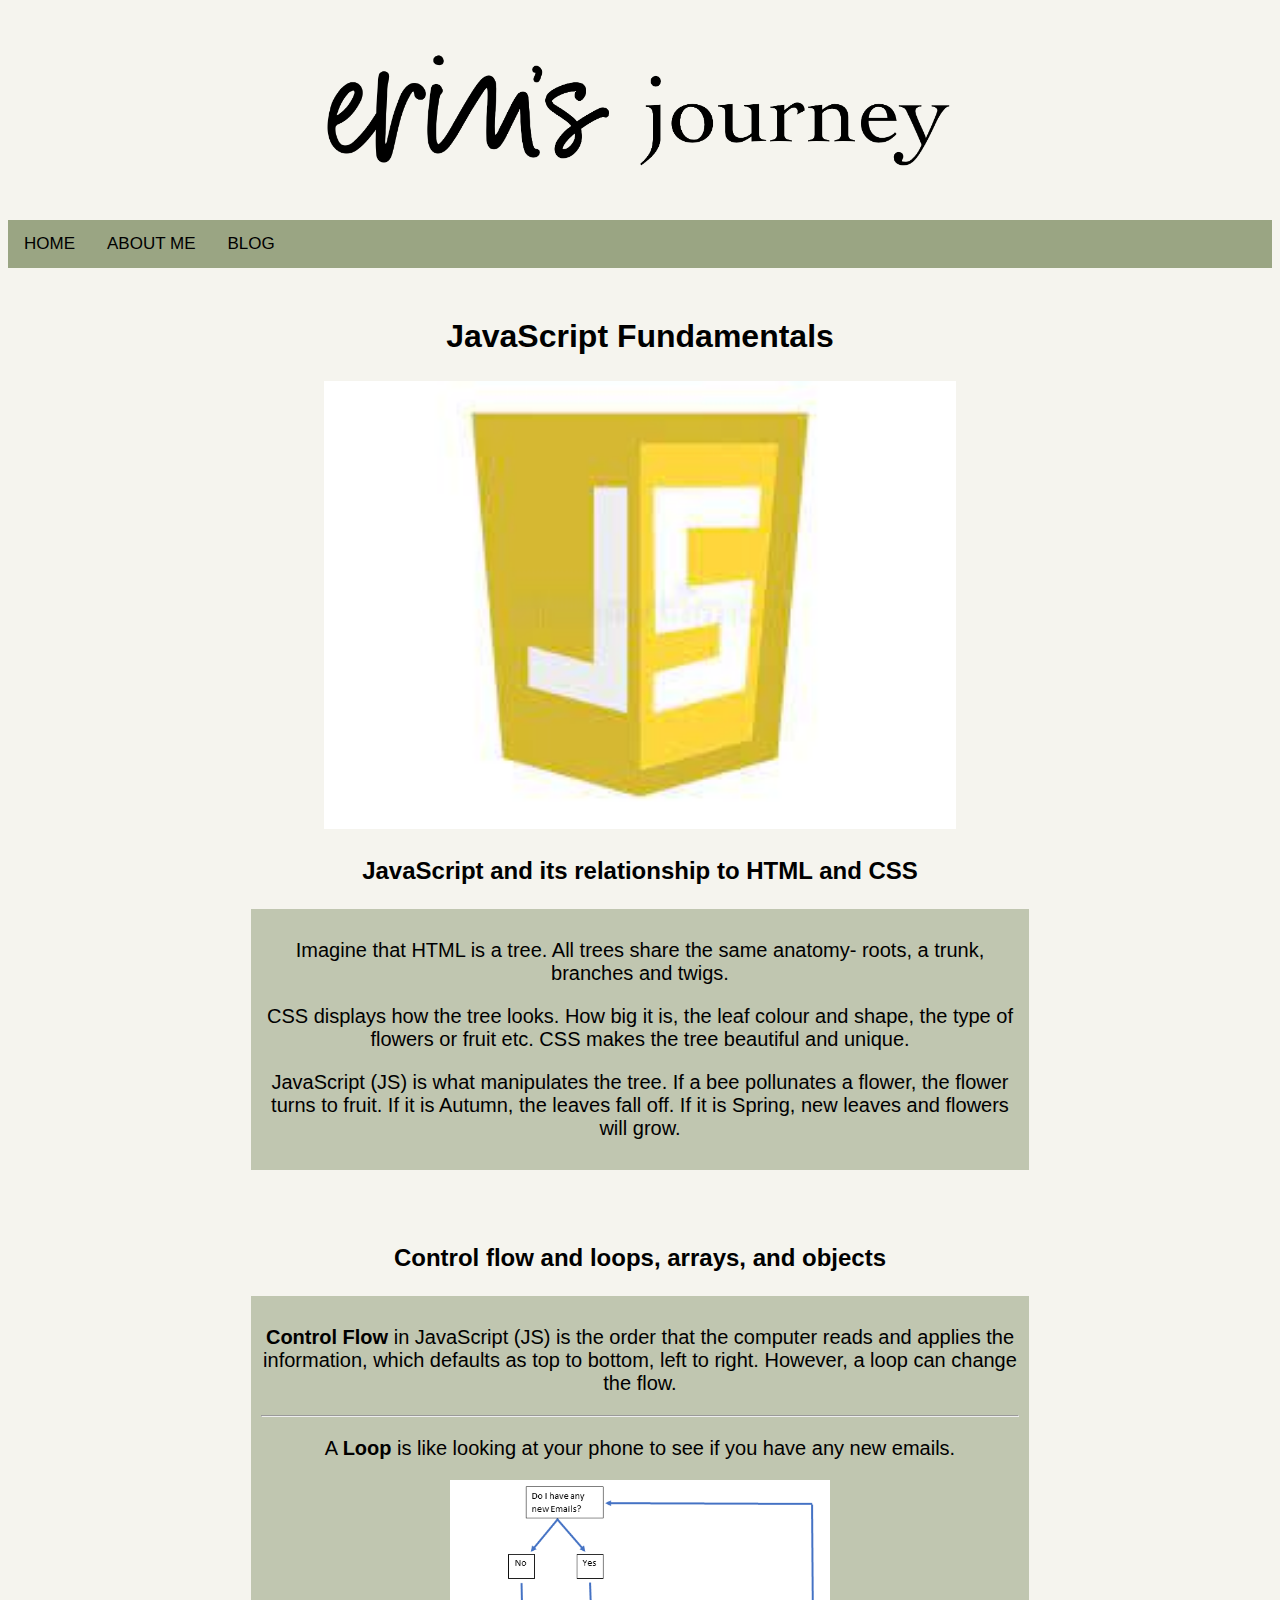
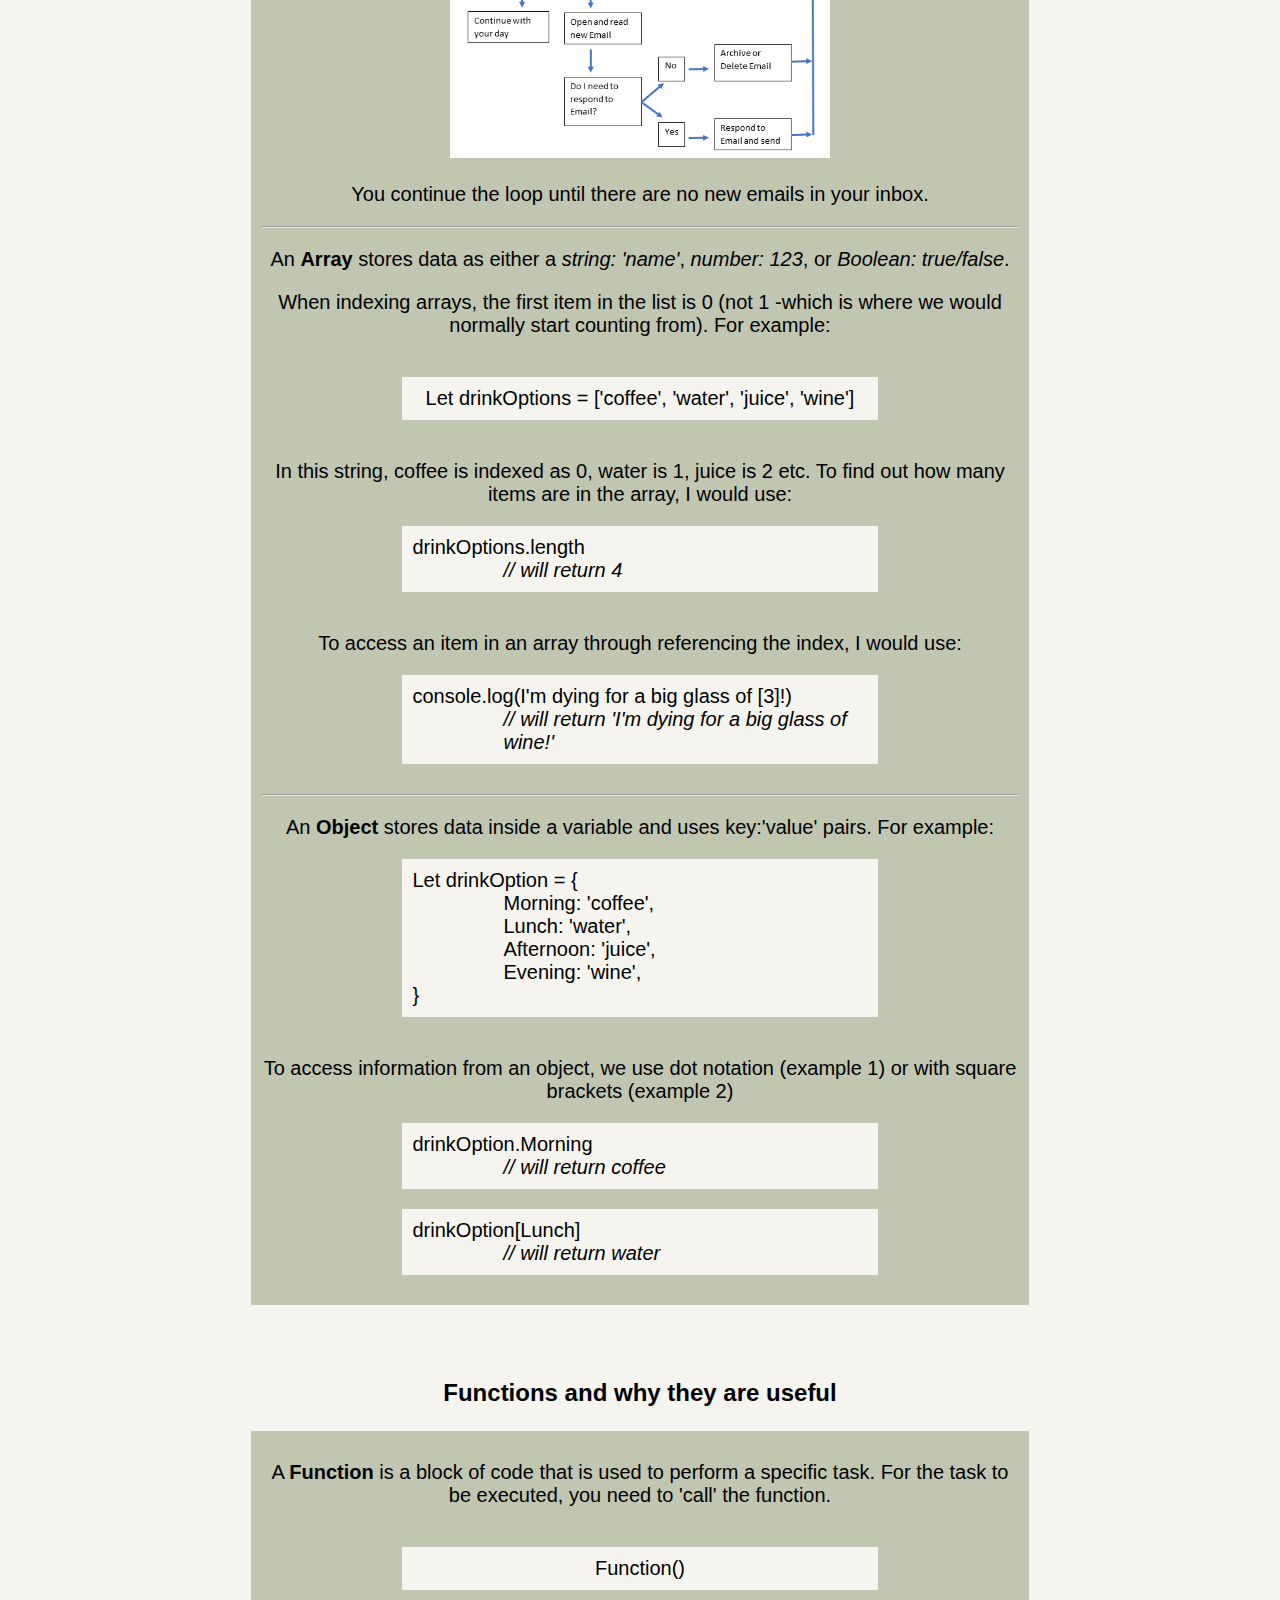
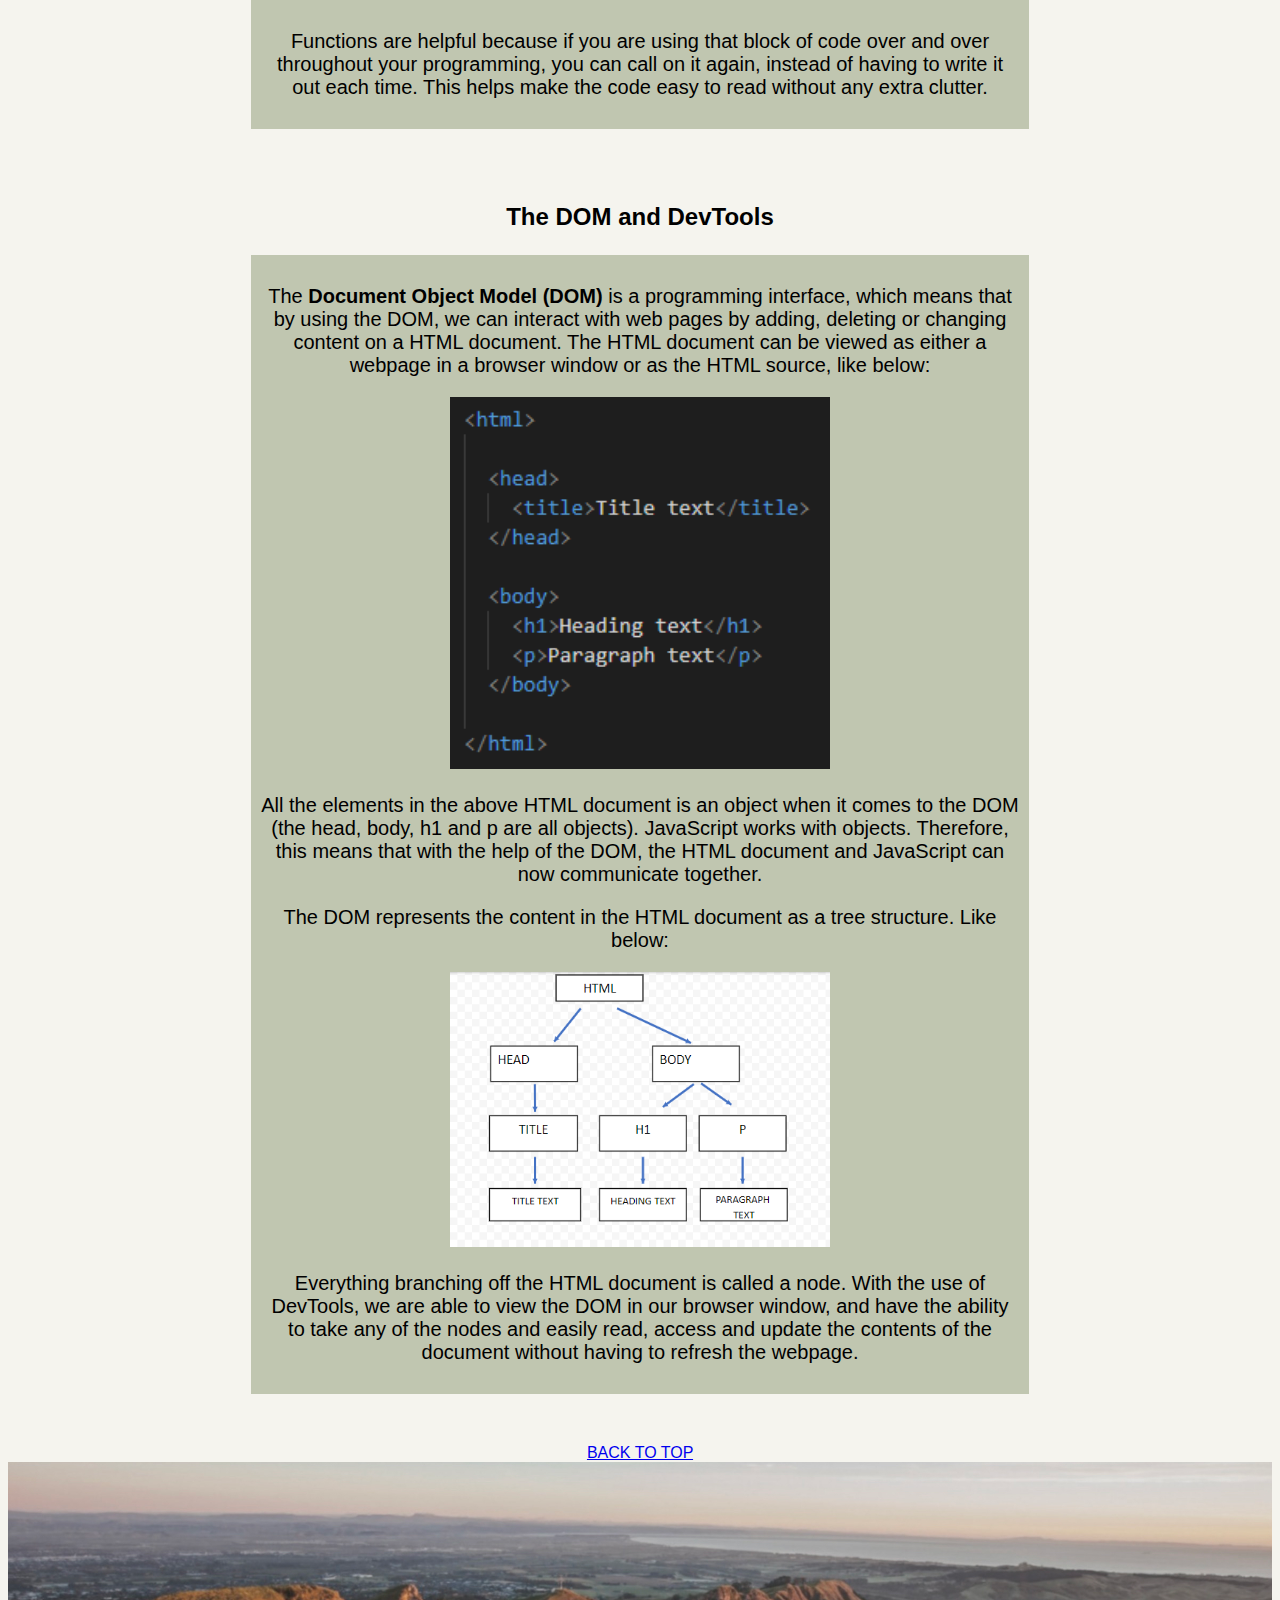
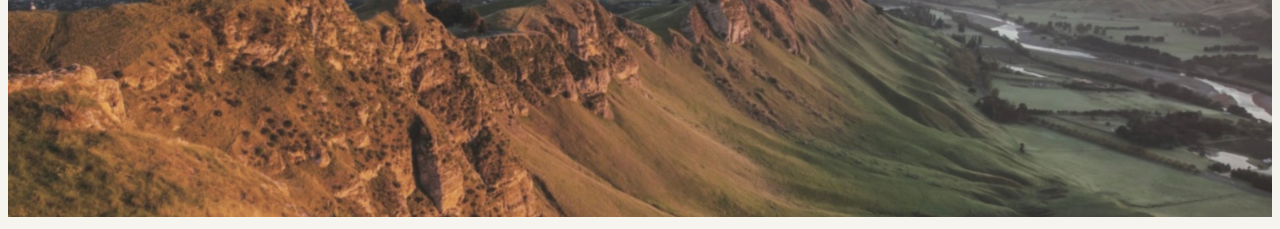
<file: blog/javascript-dom.html>
<!DOCTYPE html>
<html lang="en">
  <head>
    <meta charset="UTF-8">
    <meta name="viewport" content="width=device-width, initial-scale=1.0">
    <link href="../styles/main.css" rel="stylesheet" type="text/css">
    <title>Sprint3- Tech </title>
  </head>
  <body>
    <a id="scroll-top"></a>
      <div>
        <img class="logo" src="../erin-blog.png">
      </div>
      
      <div class="topnav">
        <a href="../index.html">HOME</a>
        <a href="../about-me.html">ABOUT ME</a> 
        <a href="../blog-page.html">BLOG</a>
      </div>
      
      <div>
        <h2>JavaScript Fundamentals</h2>
      </div>
      <div>
        <img src="Pictures/js-icon.jpg" alt="JavaScript image"/>
      </div>
      <h3>JavaScript and its relationship to HTML and CSS</h3>
        <div class="text-box">
          <p>Imagine that HTML is a tree. All trees share the same anatomy- roots, a trunk, branches and twigs.</p>
          <p>CSS displays how the tree looks. How big it is, the leaf colour and shape, the type of flowers or fruit etc. CSS makes the tree beautiful and unique.</p>
          <p>JavaScript (JS) is what manipulates the tree. If a bee pollunates a flower, the flower turns to fruit. If it is Autumn, the leaves fall off. If it is Spring, new leaves and flowers will grow.</p>
        </div>
        <h3>Control flow and loops, arrays, and objects</h3>
        <div class="text-box">
          <p><strong>Control Flow</strong> in JavaScript (JS) is the order that the computer reads and applies the information, which defaults as top to bottom, left to right. However, a loop can change the flow.</p> 
          <hr>
          <p>A <strong>Loop</strong> is like looking at your phone to see if you have any new emails.</p>
          <img src="Pictures/Email-loop.png"> 
          <p>You continue the loop until there are no new emails in your inbox.</p>
          <hr>
          <p>An <strong>Array</strong> stores data as either a <em>string: 'name'</em>, <em>number: 123</em>, or <em>Boolean: true/false</em>.</p>
          <p>When indexing arrays, the first item in the list is 0 (not 1 -which is where we would normally start counting from). For example:</p>
          <p class="code-box">Let drinkOptions = ['coffee', 'water', 'juice',  'wine']</p>
          <p>In this string, coffee is indexed as 0, water is 1, juice is 2 etc.
            To find out how many items are in the array, I would use:</p>
            <div class="code-box">
              <p>drinkOptions.length</p>
              <p id="indent"><em>// will return 4</em></p>
            </div>                 
          <p>To access an item in an array through referencing the index, I would use:</p>
          <div class="code-box">
            <p>console.log(I'm dying for a big glass of [3]!)</p>
            <p id="indent"><em>// will return 'I'm dying for a big glass of wine!'</em></p>
          </div>
          <hr>
          <p>An <strong>Object</strong> stores data inside a variable and uses key:'value' pairs. For example:</p>
            <div class="code-box">
              <p>Let drinkOption = {</p>
              <p id="indent">Morning: 'coffee',</p>
              <p id="indent">Lunch: 'water',</p>
              <p id="indent">Afternoon: 'juice',</p>
              <p id="indent">Evening: 'wine',</p>
              <p>}</p>
            </div>
          <p>To access information from an object, we use dot notation (example 1) or with square brackets (example 2)</p>
            <div class="code-box">
              <p>drinkOption.Morning</p>
              <p id="indent"><em>// will return coffee</em></p>
            </div>
            
            <div class="code-box">
              <p>drinkOption[Lunch]</p>
              <p id="indent"><em>// will return water</em></p>
            </div>
          </div>
        <h3>Functions and why they are useful</h3>
        <div class="text-box">
          <p>A <strong>Function</strong> is a block of code that is used to perform a specific task. For the task to be executed, you need to 'call' the function.</p> 
          <p class="code-box">Function()</p>
          <p>Functions are helpful because if you are using that block of code over and over throughout your programming, you can call on it again, instead of having to write it out each time. This helps make the code easy to read without any extra clutter.
          </p>
        </div>
        <h3>The DOM and DevTools</h3>
        <div class="text-box">
          <p>The <strong>Document Object Model (DOM)</strong> is a programming interface, which means that by using the DOM, we can interact with web pages by adding, deleting or changing content on a HTML document. The HTML document
            can be viewed as either a webpage in a browser window or as the HTML source, like below:</p>
          <img src="Pictures/html-structure.png"> 
          <p>All the elements in the above HTML document is an object when it comes to the DOM (the head, body, h1 and p are all objects). JavaScript works with objects. Therefore, this means that with the help of the DOM, the HTML document and JavaScript can now communicate together. </p> 
          <p>The DOM represents the content in the HTML document as a tree structure. Like below:</p>
          <img src="Pictures/dom-tree.png">
          <p>Everything branching off the HTML document is called a node.  With the use of DevTools, we are able to view the DOM in our browser window, and have the ability to take any of the nodes and 
            easily read, access and update the contents of the document without having to refresh the webpage.</p>  
          </div>
        <div>
        <a href="#scroll-top">BACK TO TOP</a>
          <img src="te-mata-peak.png" class="footer-image">
        </div>  
    </body>
</html>
</file>
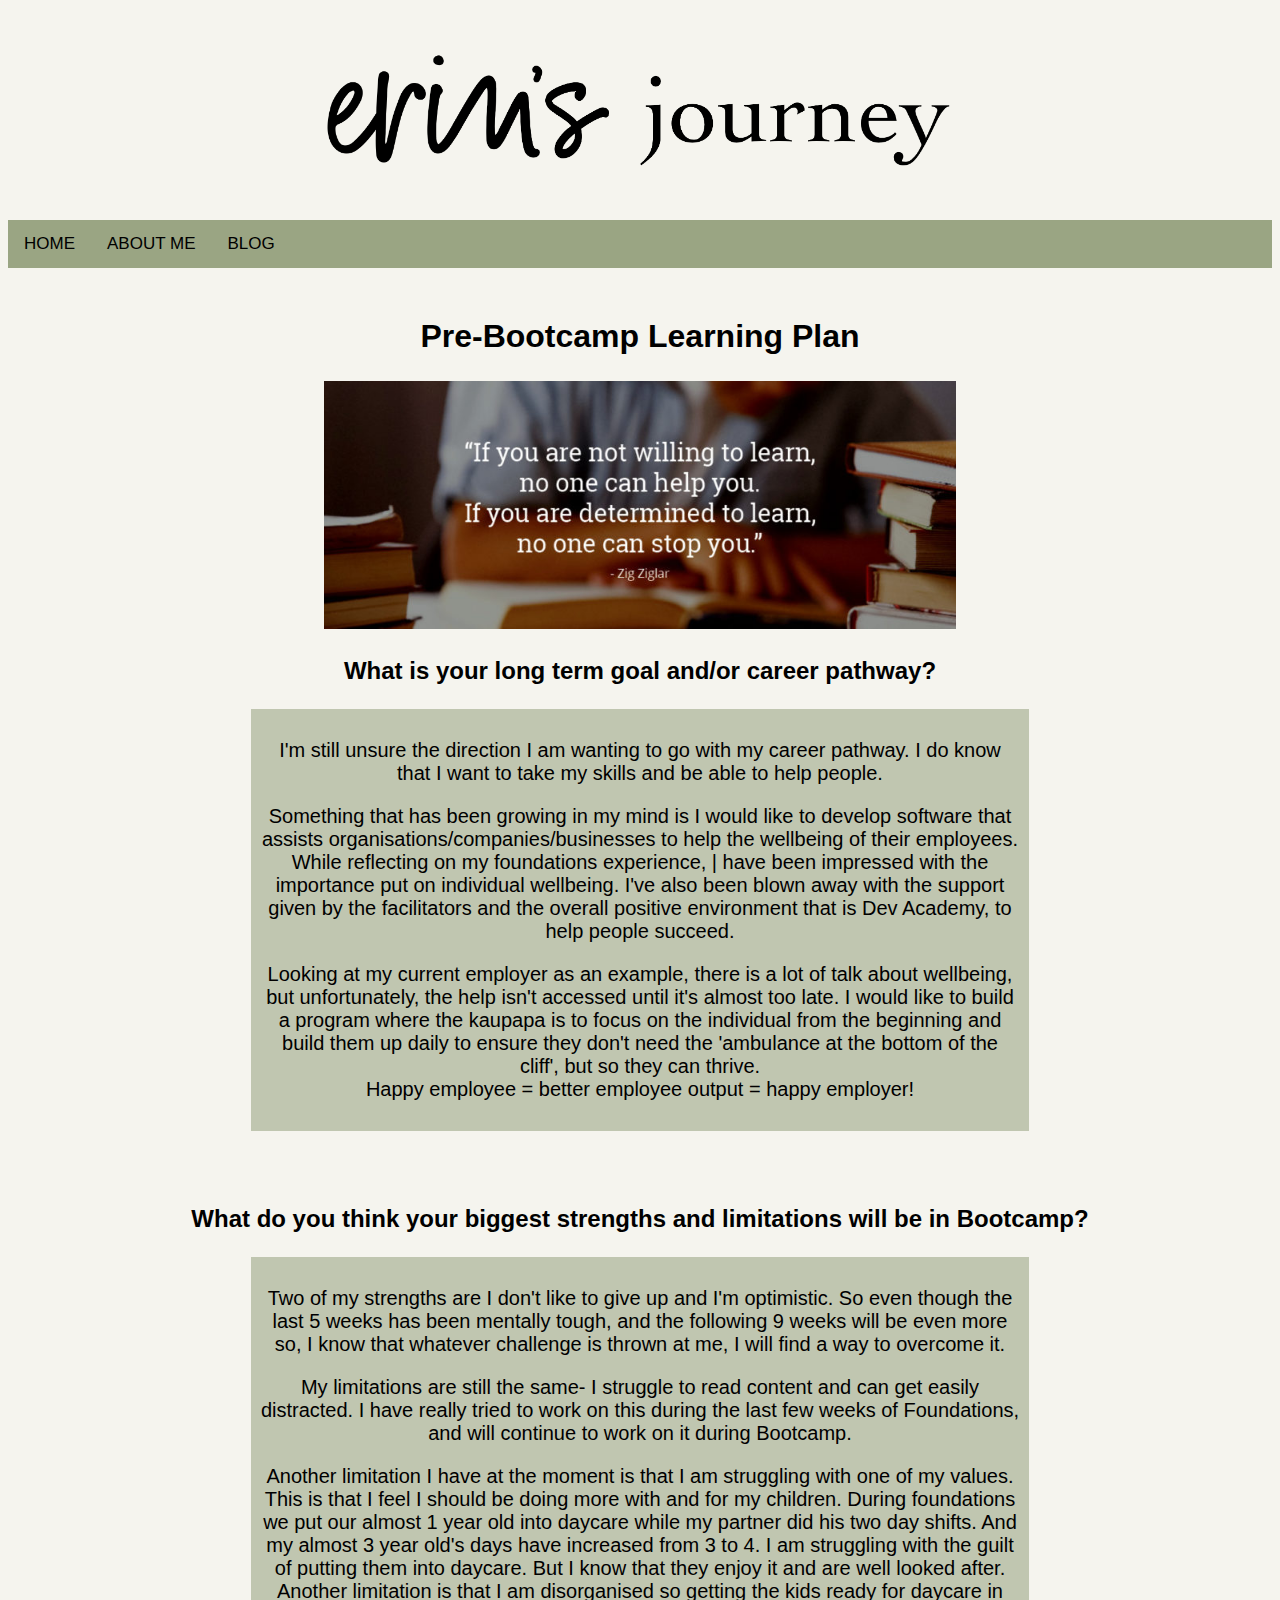
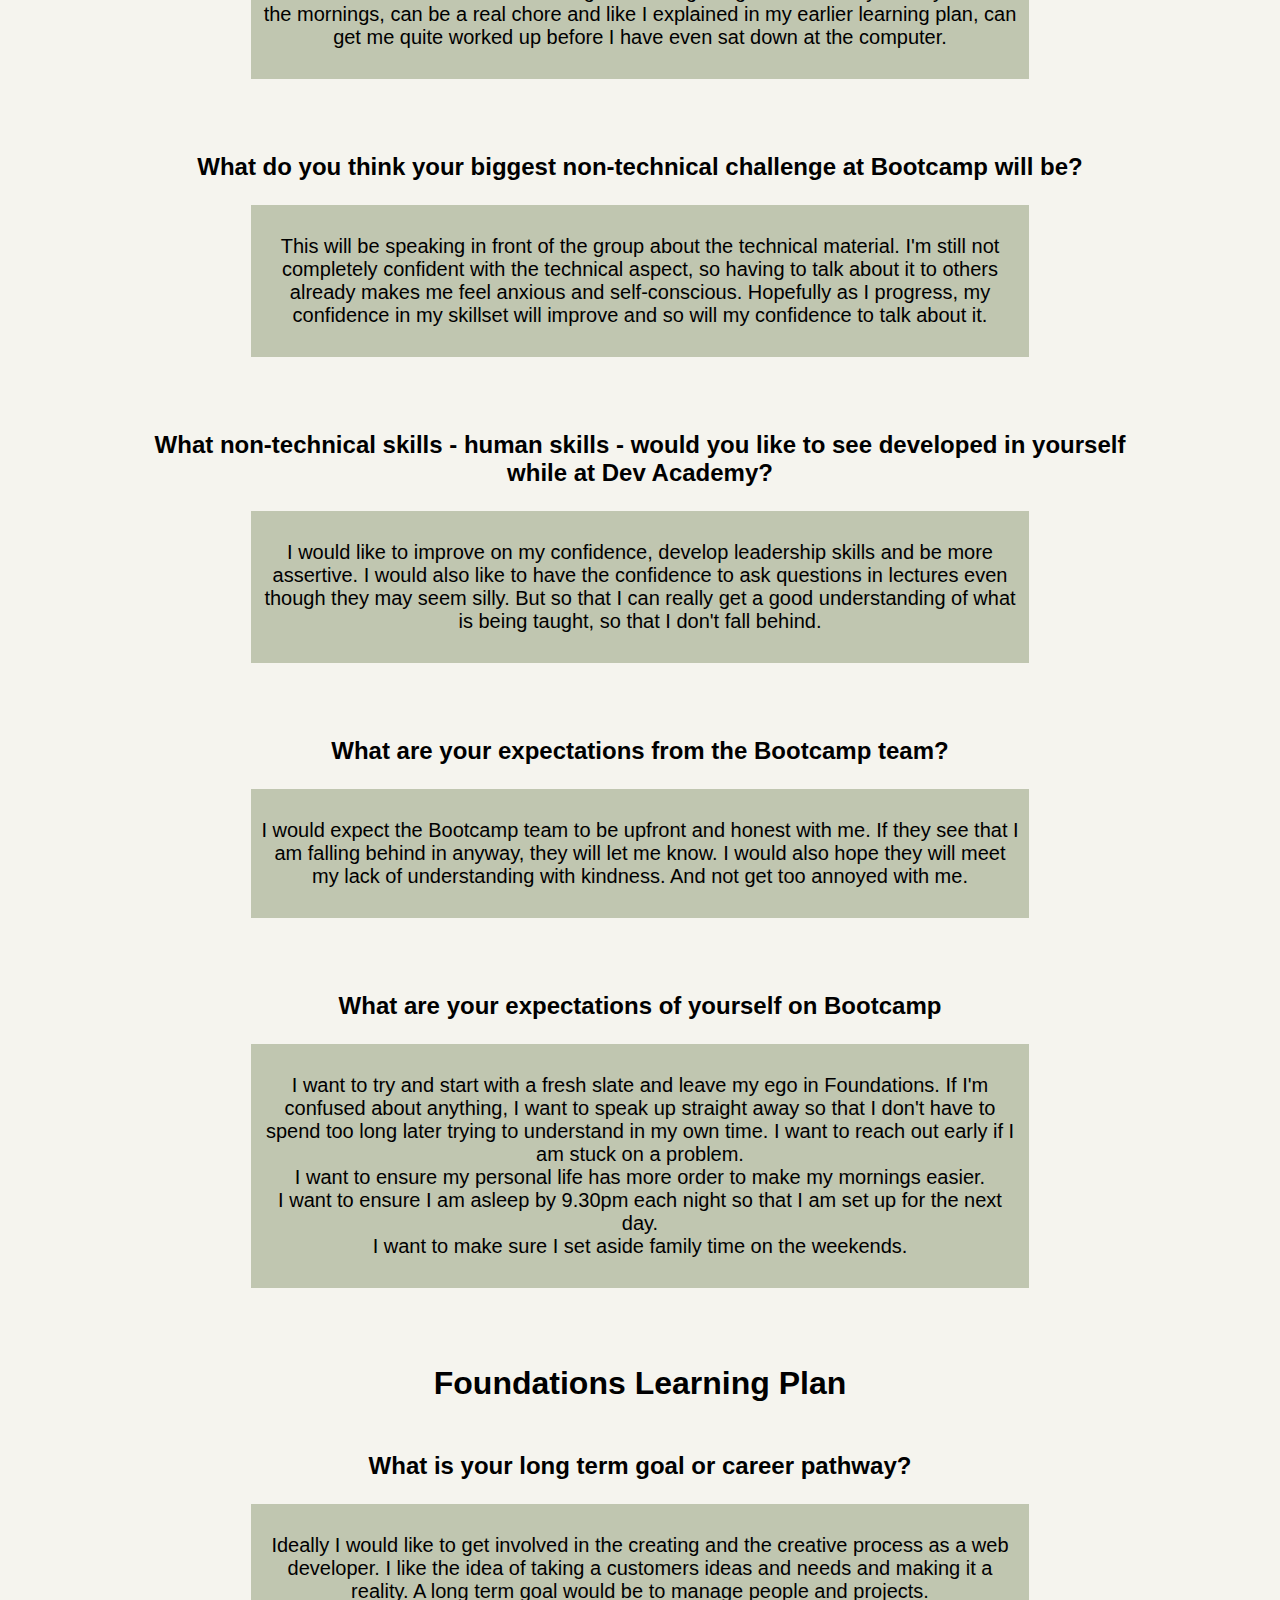
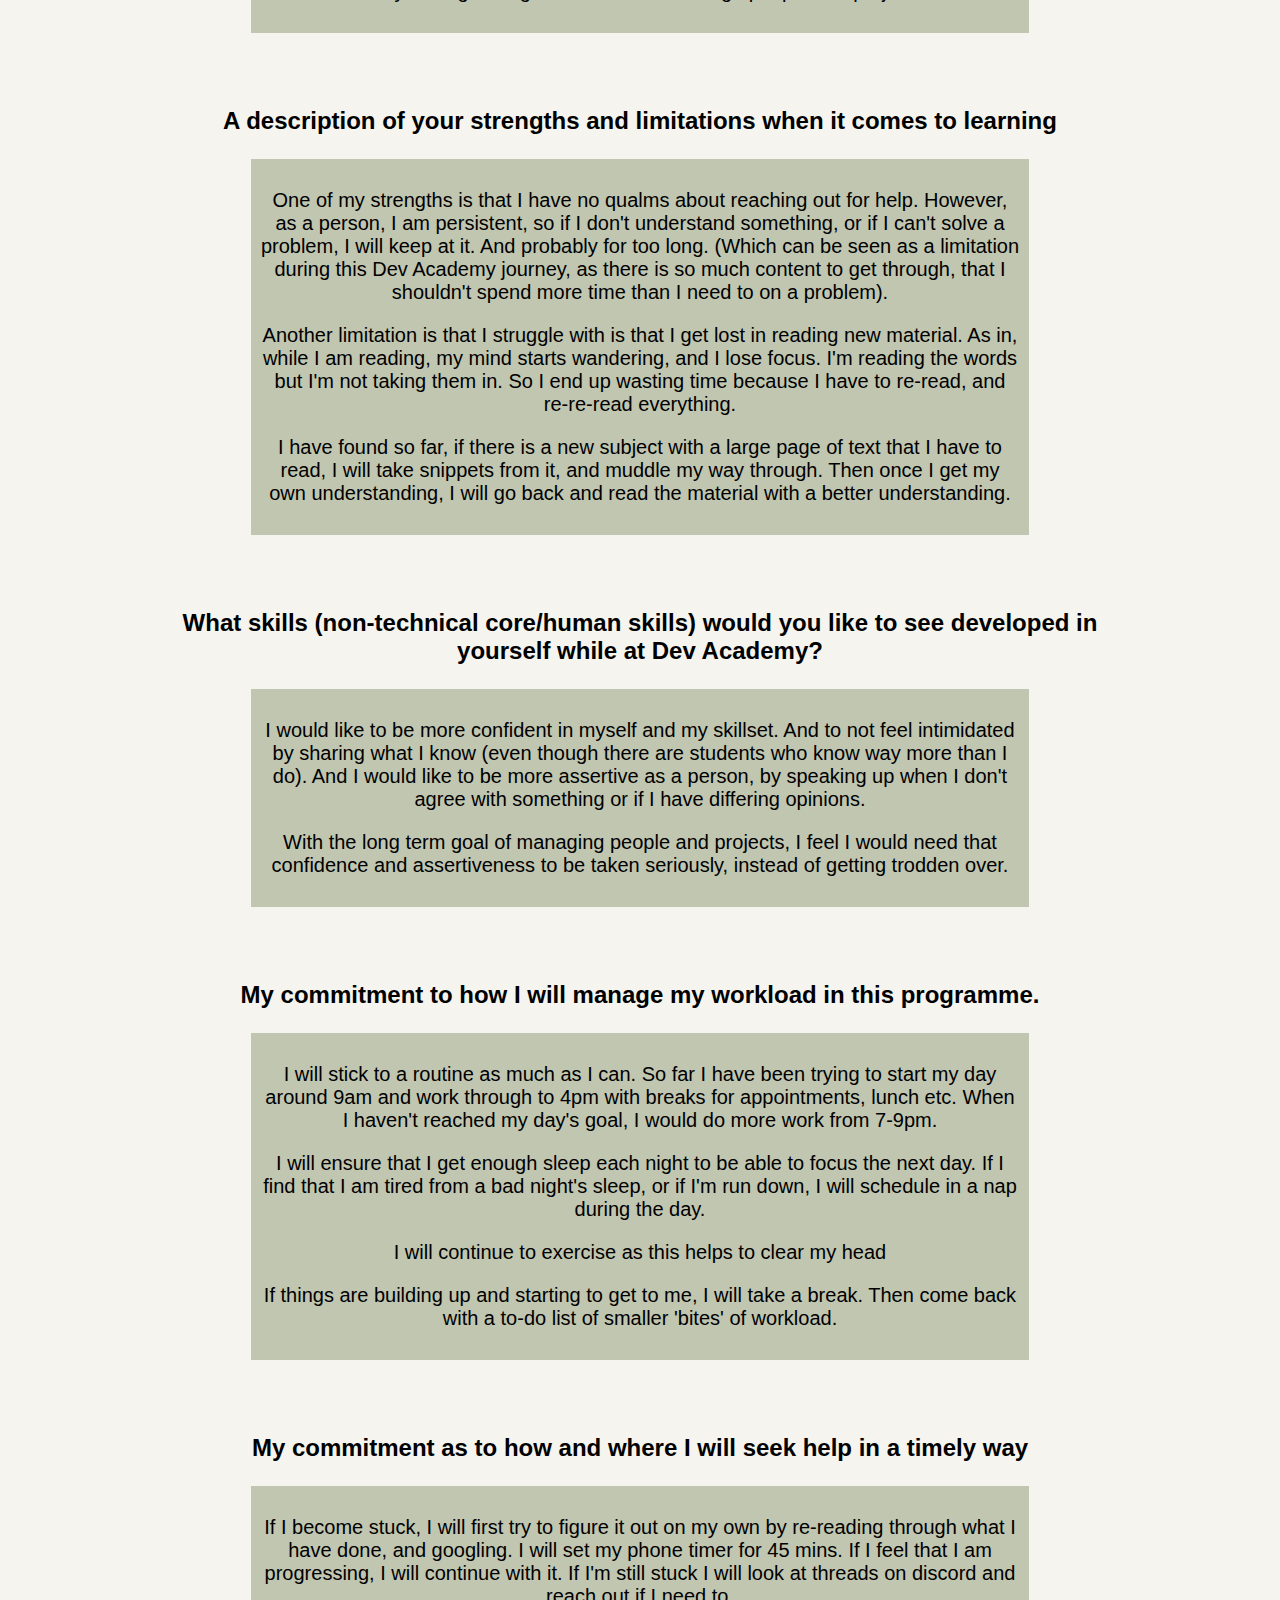
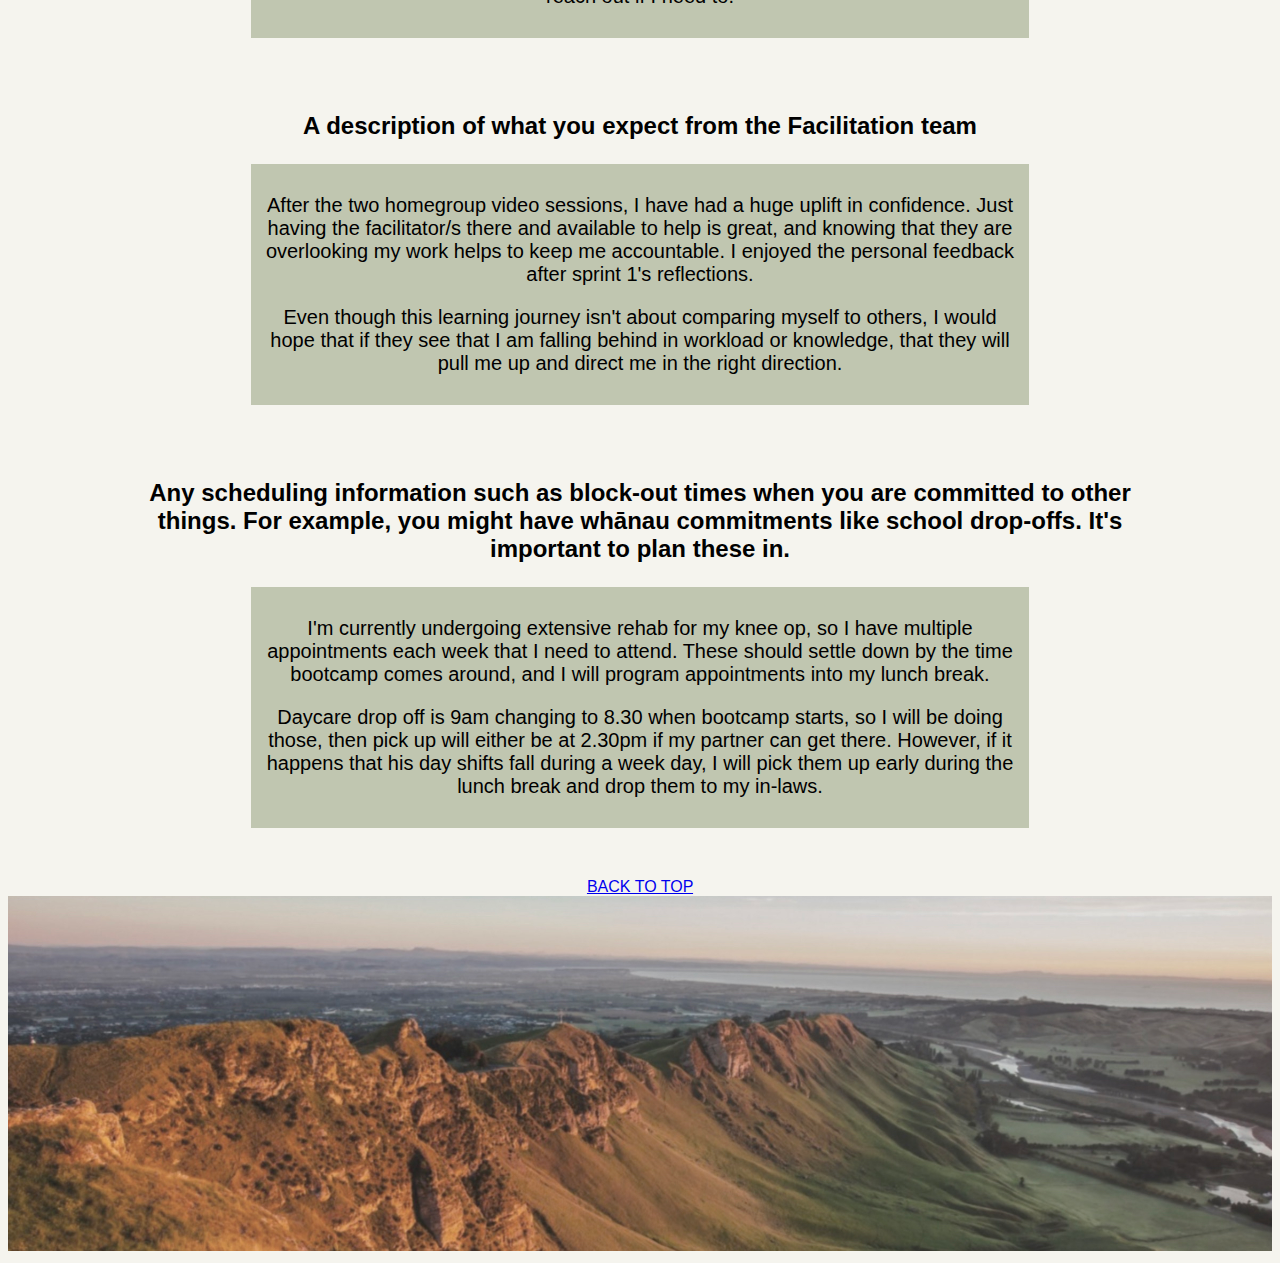
<file: blog/learning-plan.html>
<!DOCTYPE html>
<html lang="en">
    <head>
        <meta charset="UTF-8">
        <meta name="viewport" content="width=device-width, initial-scale=1.0">
        <link href="../styles/main.css" rel="stylesheet" type="text/css">
        <title>Sprint2-core </title>
    </head>
    <body>
      <a id="scroll-top"></a>
      <div>
        <img class="logo" src="../erin-blog.png">
      </div>
      <div class="topnav">
        <a href="../index.html">HOME</a>
        <a href="../about-me.html">ABOUT ME</a> 
        <a href="../blog-page.html">BLOG</a>
      </div>
      <div>
        <h2>Pre-Bootcamp Learning Plan</h2>
      </div>
        <img src="Pictures/learning-quote.jpg" alt="quote about values"/>
      
        <h3>What is your long term goal and/or career pathway?</h3>
        <div class="text-box">
          <p>
            I'm still unsure the direction I am wanting to go with my career pathway. I do know that I want to take my skills and be able to help people.
          </p>
          <p>
            Something that has been growing in my mind is I would like to develop software that assists organisations/companies/businesses to help the wellbeing 
            of their employees. While reflecting on my foundations experience, | have been impressed with the importance put on individual wellbeing. I've also 
            been blown away with the support given by the facilitators and the overall positive environment that is Dev Academy, to help people succeed.
          </p>  
          <p>
            Looking at my current employer as an example, there is a lot of talk about wellbeing, but unfortunately, the help isn't accessed until it's almost too late. 
            I would like to build a program where the kaupapa is to focus on the individual from the beginning and build them up daily 
            to ensure they don't need the 'ambulance at the bottom of the cliff', but so they can thrive. 
            <br>
            Happy employee = better employee output = happy employer!
          </p>
        </div>  

        <h3>What do you think your biggest strengths and limitations will be in Bootcamp?</h3>
        <div class="text-box">
          <p>
            Two of my strengths are I don't like to give up and I'm optimistic. So even though the last 5 weeks has been mentally tough, and the following 9 weeks will be 
            even more so, I know that whatever challenge is thrown at me, I will find a way to overcome it.
          </p> 
          <p>
            My limitations are still the same- I struggle to read content and can get easily distracted. I have really tried to work on this during the last few weeks of Foundations, 
            and will continue to work on it during Bootcamp.
          </p> 
          <p>
            Another limitation I have at the moment is that I am struggling with one of my values. This is that I feel I should be doing more with and for my children. During foundations 
            we put our almost 1 year old into daycare while my partner did his two day shifts. And my almost 3 year old's days have increased from 3 to 4. 
            I am struggling with the guilt of putting them into daycare. But I know that they enjoy it and are well looked after. Another limitation is that I am disorganised so getting 
            the kids ready for daycare in the mornings, can be a real chore and like I explained in my earlier learning plan, can get me quite worked up before I have even sat down at the computer. 
          </p>
        </div>  

        <h3>What do you think your biggest non-technical challenge at Bootcamp will be?</h3>
        <div class="text-box">
          <p>
            This will be speaking in front of the group about the technical material. I'm still not completely confident with the technical aspect, so having to talk about it to others 
            already makes me feel anxious and self-conscious. Hopefully as I progress, my confidence in my skillset will improve and so will my confidence to talk about it.
          </p>  
        </div>  

        <h3>What non-technical skills - human skills - would you like to see developed in yourself while at Dev Academy? </h3>
        <div class="text-box">
          <p>
            I would like to improve on my confidence, develop leadership skills and be more assertive.
            I would also like to have the confidence to ask questions in lectures even though they may seem silly. 
            But so that I can really get a good understanding of what is being taught, so that I don't fall behind.
          </p>  
        </div>  

        <h3>What are your expectations from the Bootcamp team?</h3>
        <div class="text-box">
          <p>
            I would expect the Bootcamp team to be upfront and honest with me. If they see that I am falling behind in anyway, they will let me know. 
            I would also hope they will meet my lack of understanding with kindness. And not get too annoyed with me. 
          </p>  
        </div>  

        <h3>What are your expectations of yourself on Bootcamp</h3>
        <div class="text-box">
          <p>
            I want to try and start with a fresh slate and leave my ego in Foundations. If I'm confused about anything, I want to speak up straight away so that I don't have to spend too long later trying to understand in my own time. I want to reach out early if I am stuck on a problem.
            <br>
            I want to  ensure my personal life has more order to make my mornings easier.
            <br>
            I want to ensure I am asleep by 9.30pm each night so that I am set up for the next day.
            <br>
            I want to make sure I set aside family time on the weekends.
          </p>  
        </div>  

        <div>
          <h2>Foundations Learning Plan</h2>
        </div>
      <h3>What is your long term goal or career pathway?</h3>
        <div class="text-box">
          <p>Ideally I would like to get involved in the creating and the creative process as a web developer. I like the idea of taking a customers ideas and needs and making it a reality. A long term goal would be to manage people and projects.</p>  
        </div>
        <h3>A description of your strengths and limitations when it comes to learning</h3>
        <div class="text-box">
          <p>One of my strengths is that I have no qualms about reaching out for help. However, as a person, I am persistent, so if I don't understand something, or if I can't solve a problem, I will keep at it. And probably for too long. (Which can be seen as a limitation during this Dev Academy journey, as there is so much content to get through, that I shouldn't spend more time than I need to on a problem).</p>  
          <p>Another limitation is that I struggle with is that I get lost in reading new material. As in, while I am reading, my mind starts wandering, and I lose focus. I'm reading the words but I'm not taking them in. So I end up wasting time because I have to re-read, and re-re-read everything.</p>
          <p>I have found so far, if there is a new subject with a large page of text that I have to read, I will take snippets from it, and muddle my way through. Then once I get my own understanding, I will go back and read the material with a better understanding. 
          </p>
        </div>
        <h3>What skills (non-technical core/human skills) would you like to see developed in yourself while at Dev Academy?
        </h3>
        <div class="text-box">
         <p>I would like to be more confident in myself and my skillset. And to not feel intimidated by sharing what I know (even though there are students who know way more than I do). 
          And I would like to be more assertive as a person, by speaking up when I don't agree with something or if I have differing opinions.</p>
          <p>With the long term goal of managing people and projects, I feel I would need that confidence and assertiveness to be taken seriously, instead of getting trodden over.
          </p>
        </div>
        <h3>My commitment to how I will manage my workload in this programme.</h3>
        <div class="text-box">
          <p>I will stick to a routine as much as I can. So far I have been trying to start my day around 9am and work through to 4pm with breaks for appointments, lunch etc. When I haven't reached my day's goal, I would do more work from 7-9pm.
          </p>
          <p>I will ensure that I get enough sleep each night to be able to focus the next day. If I find that I am tired from a bad night's sleep, or if I'm run down, I will schedule in a nap during the day.</p>
          <p>I will continue to exercise as this helps to clear my head</p>
          <p>If things are building up and starting to get to me, I will take a break. Then come back with a to-do list of smaller 'bites' of workload.
          </p>
        </div>
        <h3>My commitment as to how and where I will seek help in a timely way</h3>
        <div class="text-box">
          <p>If I become stuck, I will first try to figure it out on my own by re-reading through what I have done, and googling. I will set my phone timer for 45 mins. If I feel that I am progressing, I will continue with it. If I'm still stuck I will look at threads on discord and reach out if I need to. </p>
        </div>
        <h3>A description of what you expect from the Facilitation team</h3>
        <div class="text-box"> 
          <p>After the two homegroup video sessions, I have had a huge uplift in confidence. Just having the facilitator/s there and available to help is great, and knowing that they are overlooking my work helps to keep me accountable. I enjoyed the personal feedback after sprint 1's reflections.</p>
          <p>Even though this learning journey isn't about comparing myself to others, I would hope that if they see that I am falling behind in workload or knowledge, that they will pull me up and direct me in the right direction.  </p>
        </div>
        <h3>Any scheduling information such as block-out times when you are committed to other things. For example, you might have whānau commitments like school drop-offs. It's important to plan these in.
        </h3>
        <div class="text-box">  
          <p>I'm currently undergoing extensive rehab for my knee op, so I have multiple appointments  each week that I need to attend. These should settle down by the time bootcamp comes around, and I will program appointments into my lunch break.</p>
          <p>Daycare drop off is 9am changing to 8.30 when bootcamp starts, so I will be doing those, then pick up will either be at 2.30pm if my partner can get there. However, if it happens that his day shifts fall during a week day, I will pick them up early during the lunch break and drop them to my in-laws.</p>  
        </div>
        <div>
        <a href=#scroll-top>BACK TO TOP</a>
        <img src="te-mata-peak.png" class="footer-image">
      </div>  
    </body>
</html>
</file>
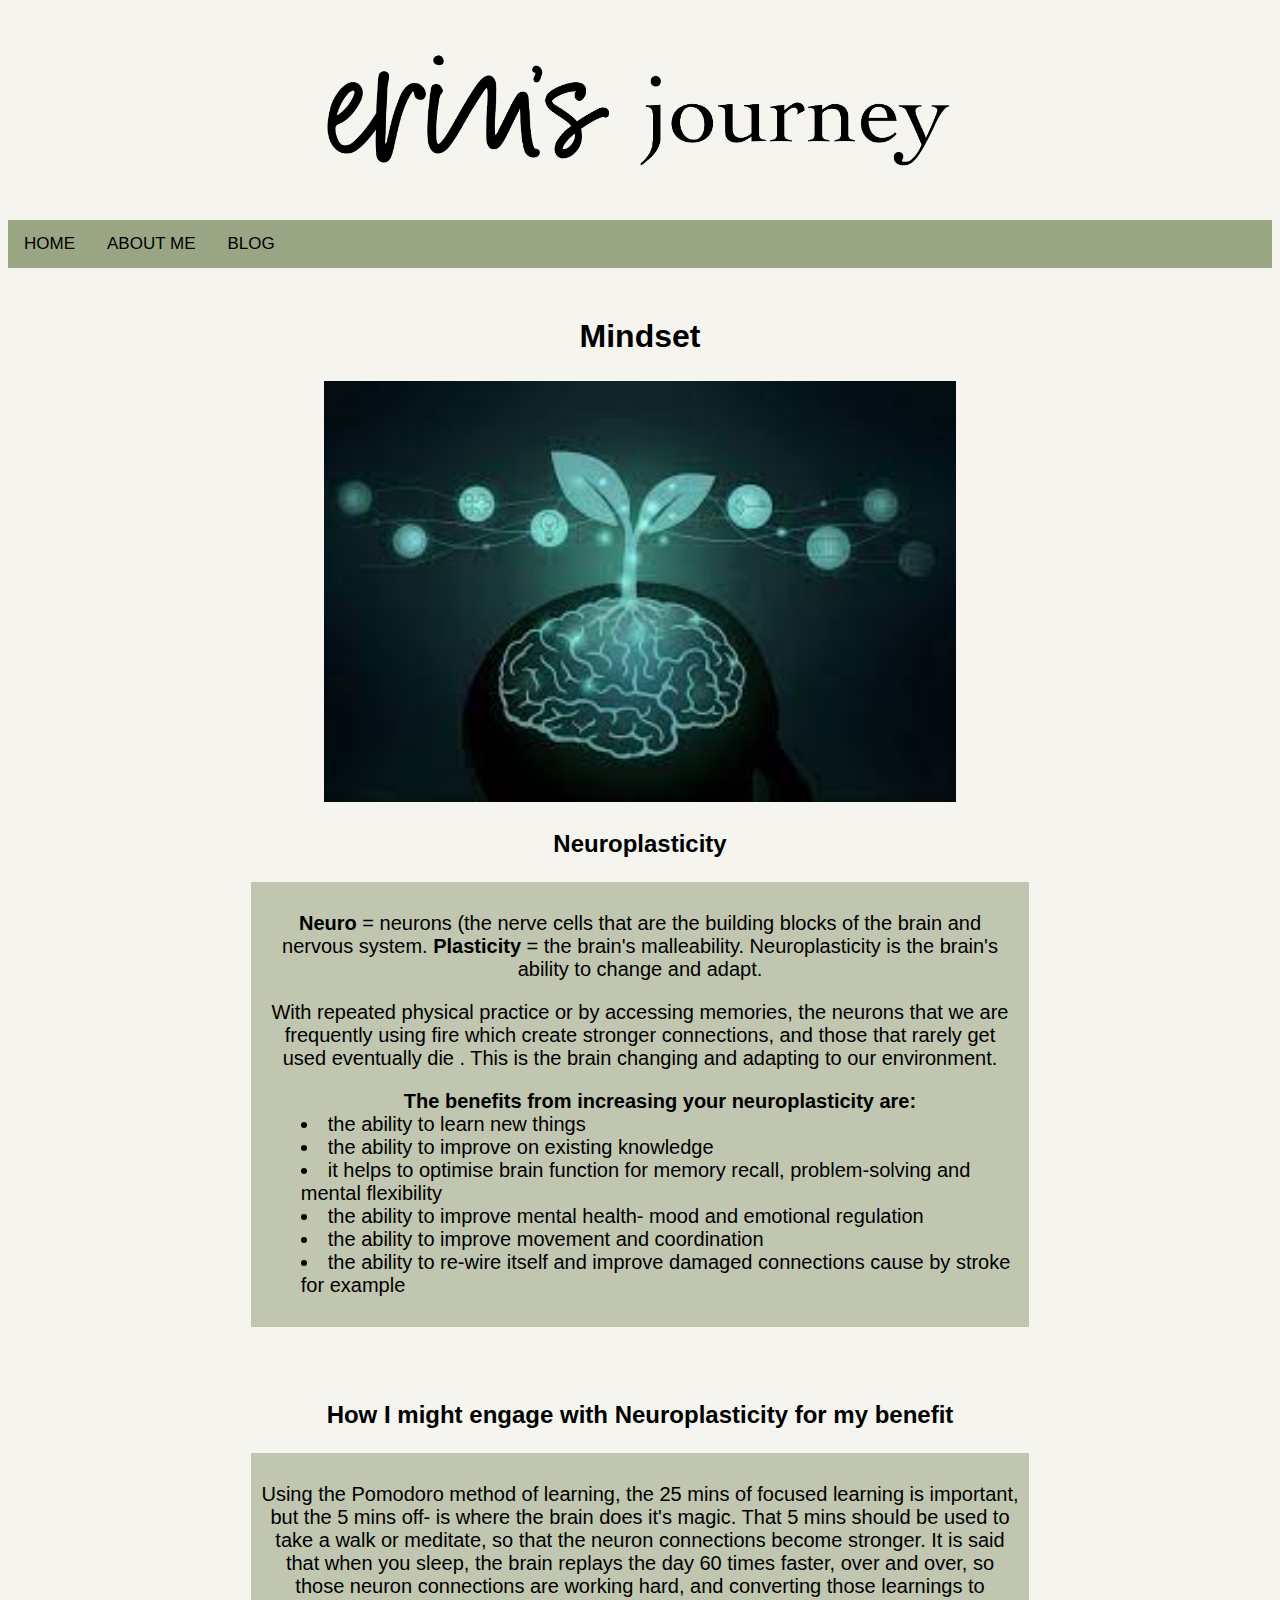
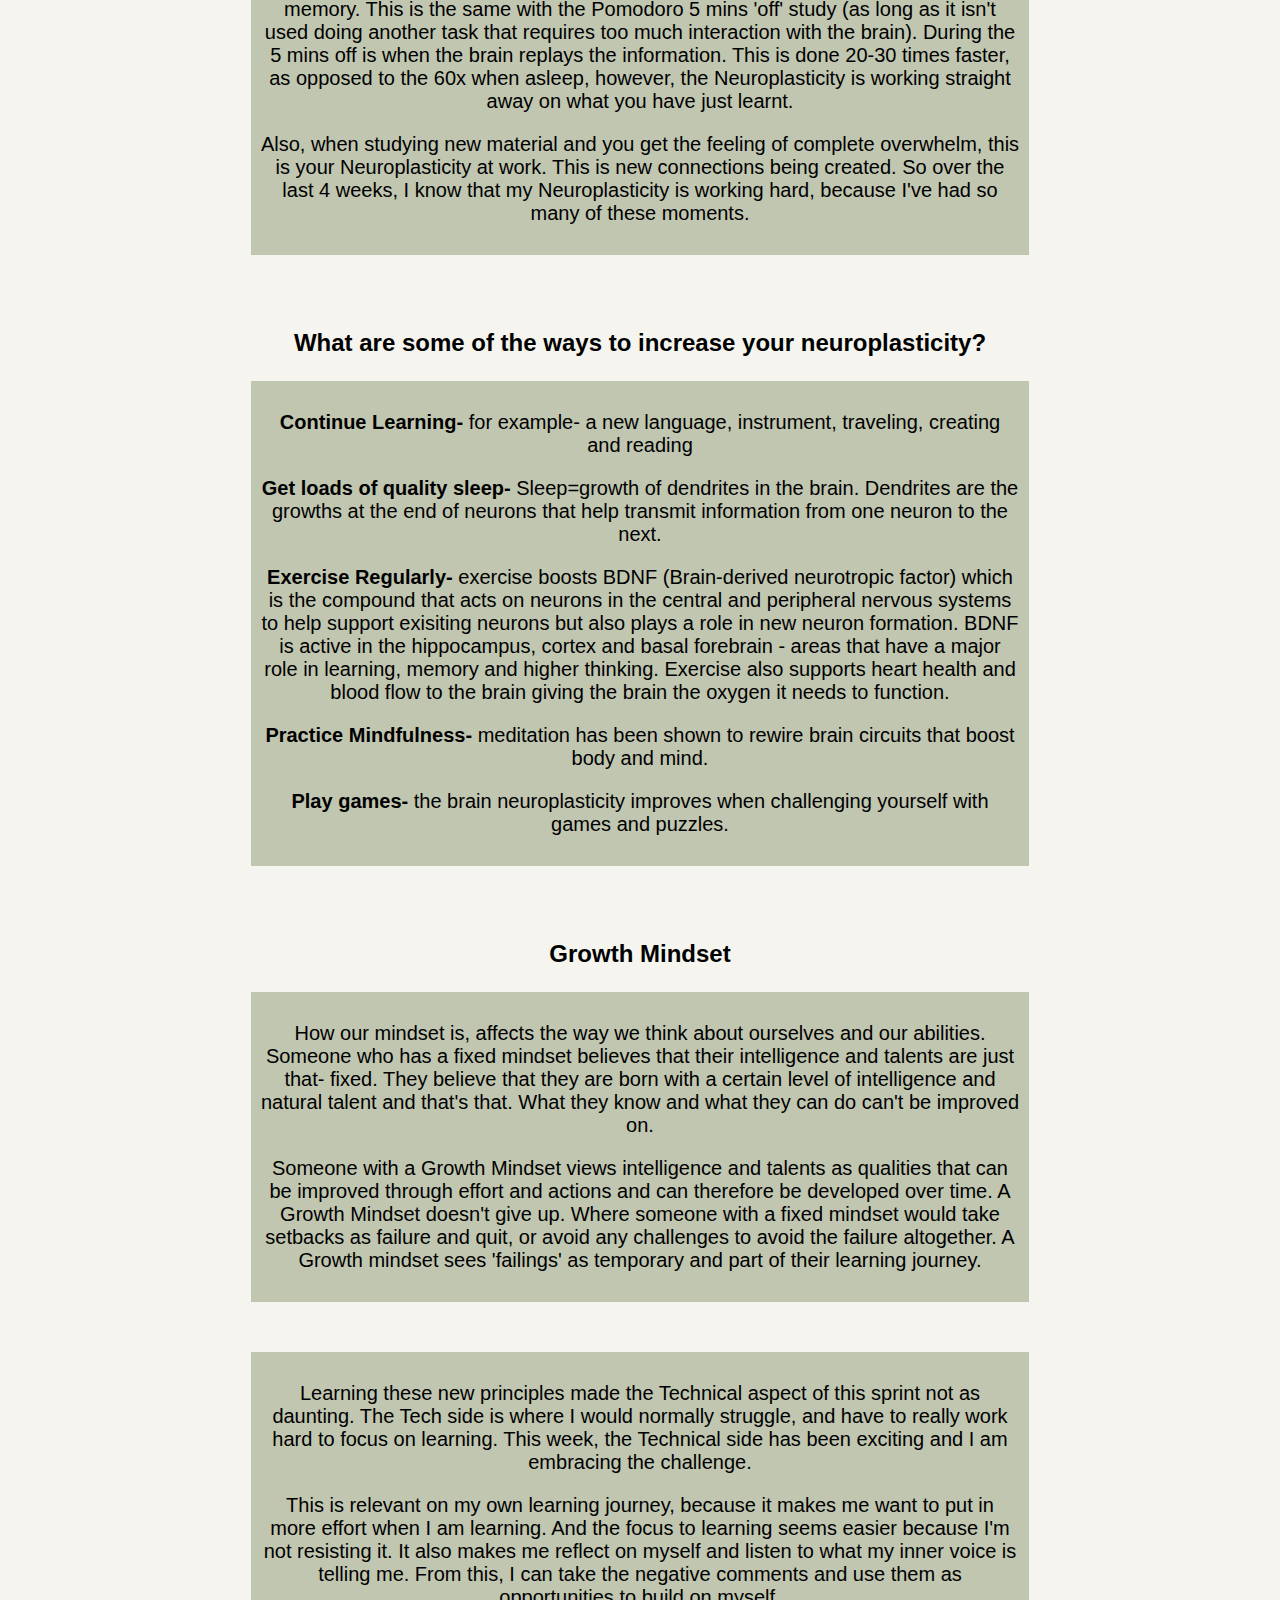
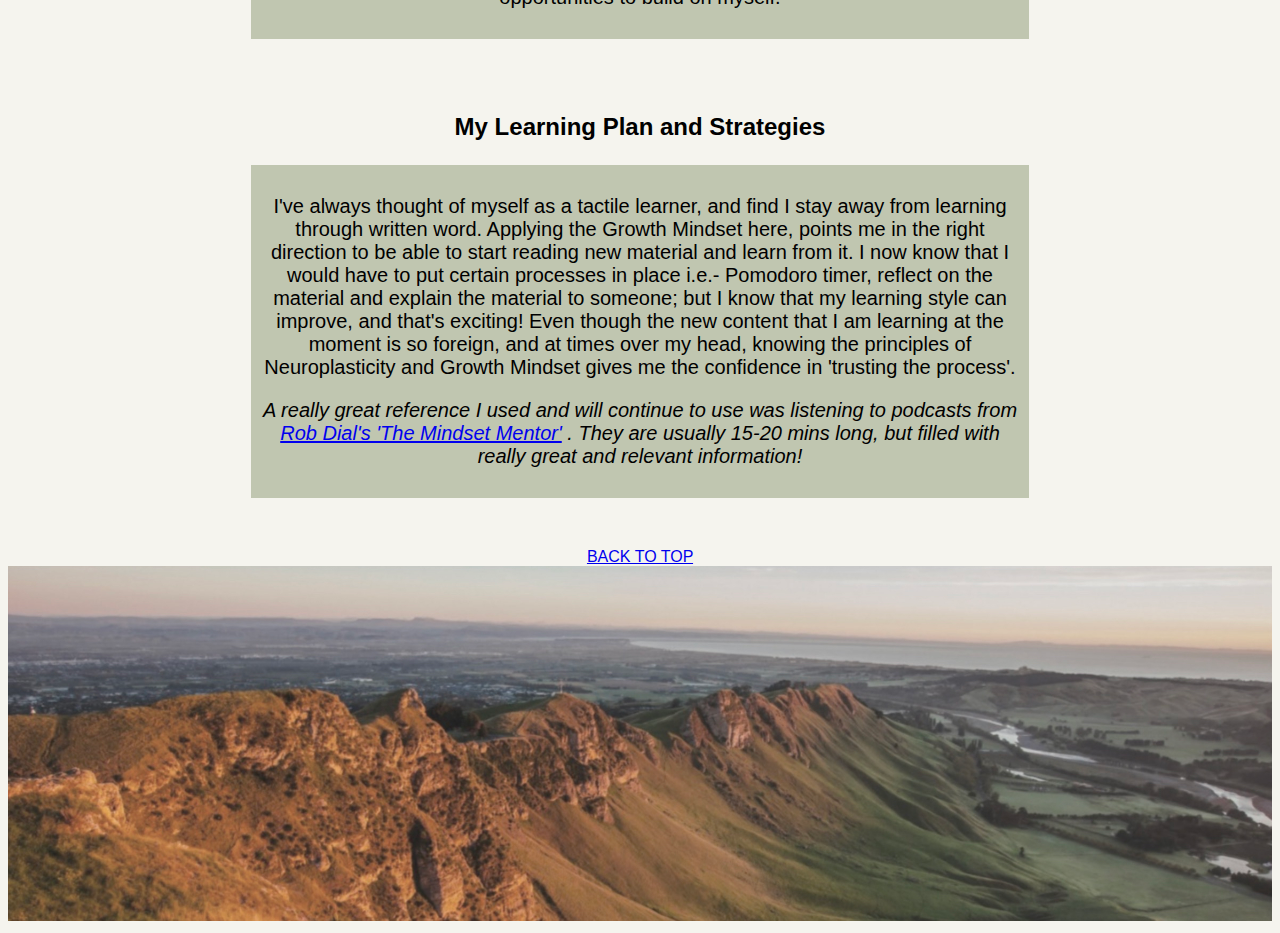
<file: blog/mindset.html>
<!DOCTYPE html>
<html lang="en">
  <head>
    <meta charset="UTF-8">
    <meta name="viewport" content="width=device-width, initial-scale=1.0">
    <link href="../styles/main.css" rel="stylesheet" type="text/css">
    <title>Sprint4- Core </title>
  </head>
  <body>
    <a id="scroll-top"></a>
      <div>
        <img class="logo" src="../erin-blog.png">
      </div>
      <div class="topnav">
        <a href="../index.html">HOME</a>
        <a href="../about-me.html">ABOUT ME</a> 
        <a href="../blog-page.html">BLOG</a>
      </div>
      <div>
        <h2>Mindset</h2>
      </div>
      <div>
        <img src="Pictures/mindset.jpg" alt="Mindset image"/>
      </div>
      <h3>Neuroplasticity</h3>
        <div class="text-box">
          <p>
            <strong>Neuro</strong> = neurons (the nerve cells that are the building blocks of the brain and nervous system. <strong>Plasticity</strong> = the brain's malleability. 
            Neuroplasticity is the brain's ability to change and adapt.
          </p>
          <p>
            With repeated physical practice or by accessing memories, the neurons that we are frequently using fire which create stronger connections, and those that rarely get used eventually die . 
            This is the brain changing and adapting to our environment.
          </p>
          <ul><b>The benefits from increasing your neuroplasticity are:</b>
            <li>the ability to learn new things</li>
            <li>the ability to improve on existing knowledge</li>
            <li>it helps to optimise brain function for memory recall, problem-solving and mental flexibility</li>
            <li>the ability to improve mental health- mood and emotional regulation</li>
            <li>the ability to improve movement and coordination</li>
            <li>the ability to re-wire itself and improve damaged connections cause by stroke for example</li>
          </ul>
        </div>

      <h3>How I might engage with Neuroplasticity for my benefit</h3>
        <div class="text-box">
          <p>	
            Using the Pomodoro method of learning, the 25 mins of focused learning is important, but the 5 mins off- is where the brain does it's magic. 
            That 5 mins should be used to take a walk or meditate, so that the neuron connections become stronger. It is said that when you sleep, 
            the brain replays the day 60 times faster, over and over, so those neuron connections are working hard, and converting those learnings to memory. 
            This is the same with the Pomodoro 5 mins 'off' study (as long as it isn't used doing another task that requires too much interaction with the brain). 
            During the 5 mins off is when the brain replays the information. This is done 20-30 times faster, as opposed to the 60x when asleep, however, the Neuroplasticity is working straight away on what you have just learnt.
          </p>
          <p>
            Also, when studying new material and you get the feeling of complete overwhelm, this is your Neuroplasticity at work. This is new connections being created. 
            So over the last 4 weeks, I know that my Neuroplasticity is working hard, because I've had so many of these moments.
          </p>
        </div>
      
      <h3>What are some of the ways to increase your neuroplasticity?</h3>
        <div class="text-box">
          <p>	
            <strong>Continue Learning-</strong> for example- a new language, instrument, traveling, creating and reading
          </p>
          <p>
            <strong>Get loads of quality sleep-</strong> Sleep=growth of dendrites in the brain. Dendrites are the growths at the end of neurons that help transmit information from one neuron to the next.
          </p>
          <p>
            <strong>Exercise Regularly-</strong> exercise  boosts BDNF (Brain-derived neurotropic factor) which is the compound that acts on neurons in the central and peripheral nervous systems to 
            help support exisiting neurons but also plays a role in new neuron formation. BDNF is active in the hippocampus, cortex and basal forebrain - areas that have a major role in learning, 
            memory and higher thinking. Exercise also supports heart health and blood flow to the brain giving the brain the oxygen it needs to function. 
          </p>
          <p>
            <strong>Practice Mindfulness-</strong> meditation has been shown to rewire brain circuits that boost body and mind. 
          </p>
          <p>
            <strong>Play games-</strong> the brain neuroplasticity improves when challenging yourself with games and puzzles.
          </p>
        </div>
      <h3>Growth Mindset</h3>
        <div class="text-box">
          <p>
            How our mindset is, affects the way we think about ourselves and our abilities. Someone who has a fixed mindset believes that their intelligence and talents are just that- fixed. 
            They believe that they are born with a certain level of intelligence and natural talent and that's that. What they know and what they can do can't be improved on. 
          </p>
          <p>
            Someone with a Growth Mindset views intelligence and talents as qualities that can be improved through effort and actions and can therefore be developed over time. 
            A Growth Mindset doesn't give up. Where someone with a fixed mindset would take setbacks as failure and quit, or avoid any challenges to avoid the failure altogether.
            A Growth mindset sees 'failings' as temporary and part of their learning journey.
          </p>
        </div>  
        <div class="text-box">  
          <p>
            Learning these new principles made the Technical aspect of this sprint not as daunting. The Tech side is where I would normally struggle, and have to really work hard to focus on learning.
            This week, the Technical side has been exciting and I am embracing the challenge. 
          </p>
          <p>
            This is relevant on my own learning journey, because it makes me want to put in more effort when I am learning. And the focus to learning seems easier because I'm not resisting it.
            It also makes me reflect on myself and listen to what my inner voice is telling me. From this, I can take the negative comments and use them as opportunities to build on myself.
          </p>
        </div>

      <h3>My Learning Plan and Strategies</h3>
        <div class="text-box">
          <p>
            I've always thought of myself as a tactile learner, and find I stay away from learning through written word. Applying the Growth Mindset here, points me in the right direction to be able to start reading new material and learn from it. 
            I now know that I would have to put certain processes in place i.e.- Pomodoro timer, reflect on the material and explain the material to someone; but I know that my learning style can improve, and that's exciting! 
            Even though the new content that I am learning at the moment is so foreign, and at times over my head, knowing the principles of Neuroplasticity and Growth Mindset gives me the confidence in 'trusting the process'. 
          </p>
          <p>  
            <em>A really great reference I used and will continue to use was listening to podcasts from <a href="https://www.youtube.com/robdialjr">Rob Dial's 'The Mindset Mentor'</a> . They are usually 15-20 mins long, but filled with really great and relevant information! </em>
          </p>
        </div>
        <div>
          <a href="#scroll-top">BACK TO TOP</a>
          <img src="te-mata-peak.png" class="footer-image">
        </div>  
    </body>
</html>
</file>
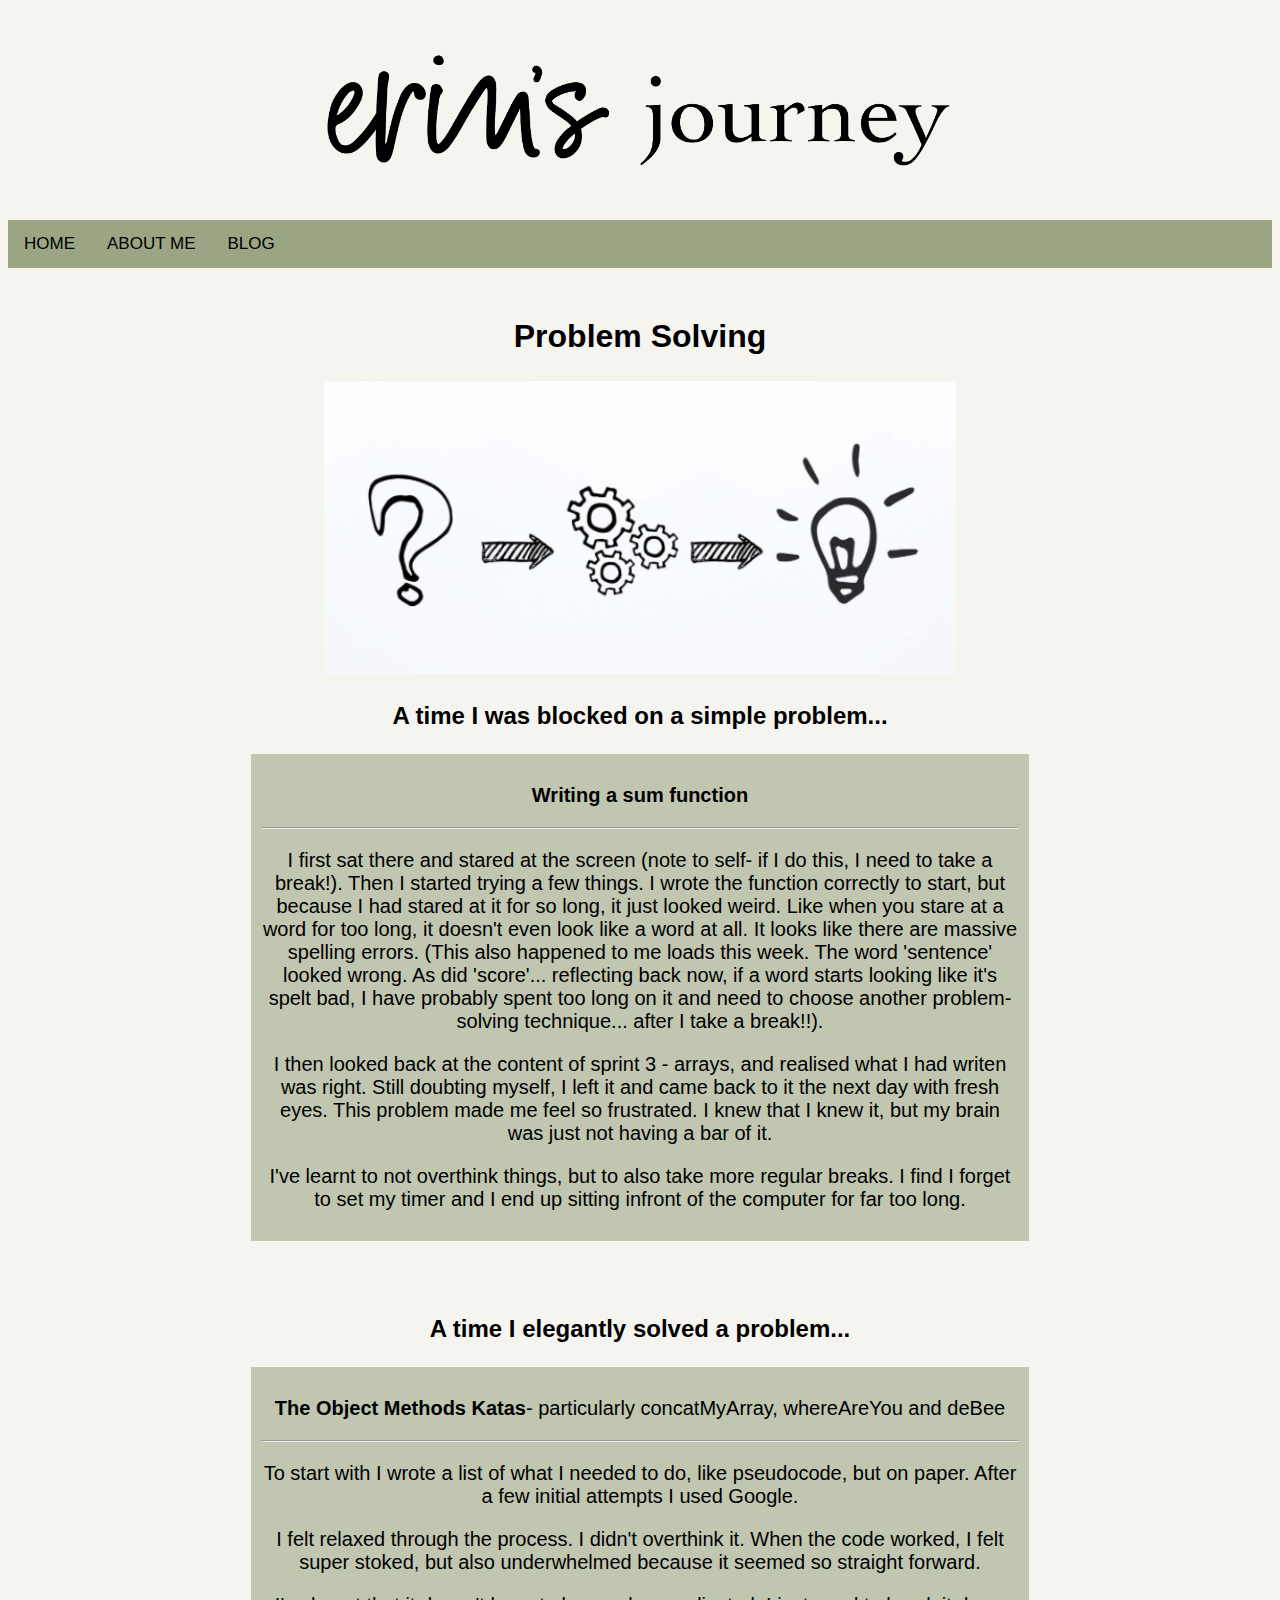
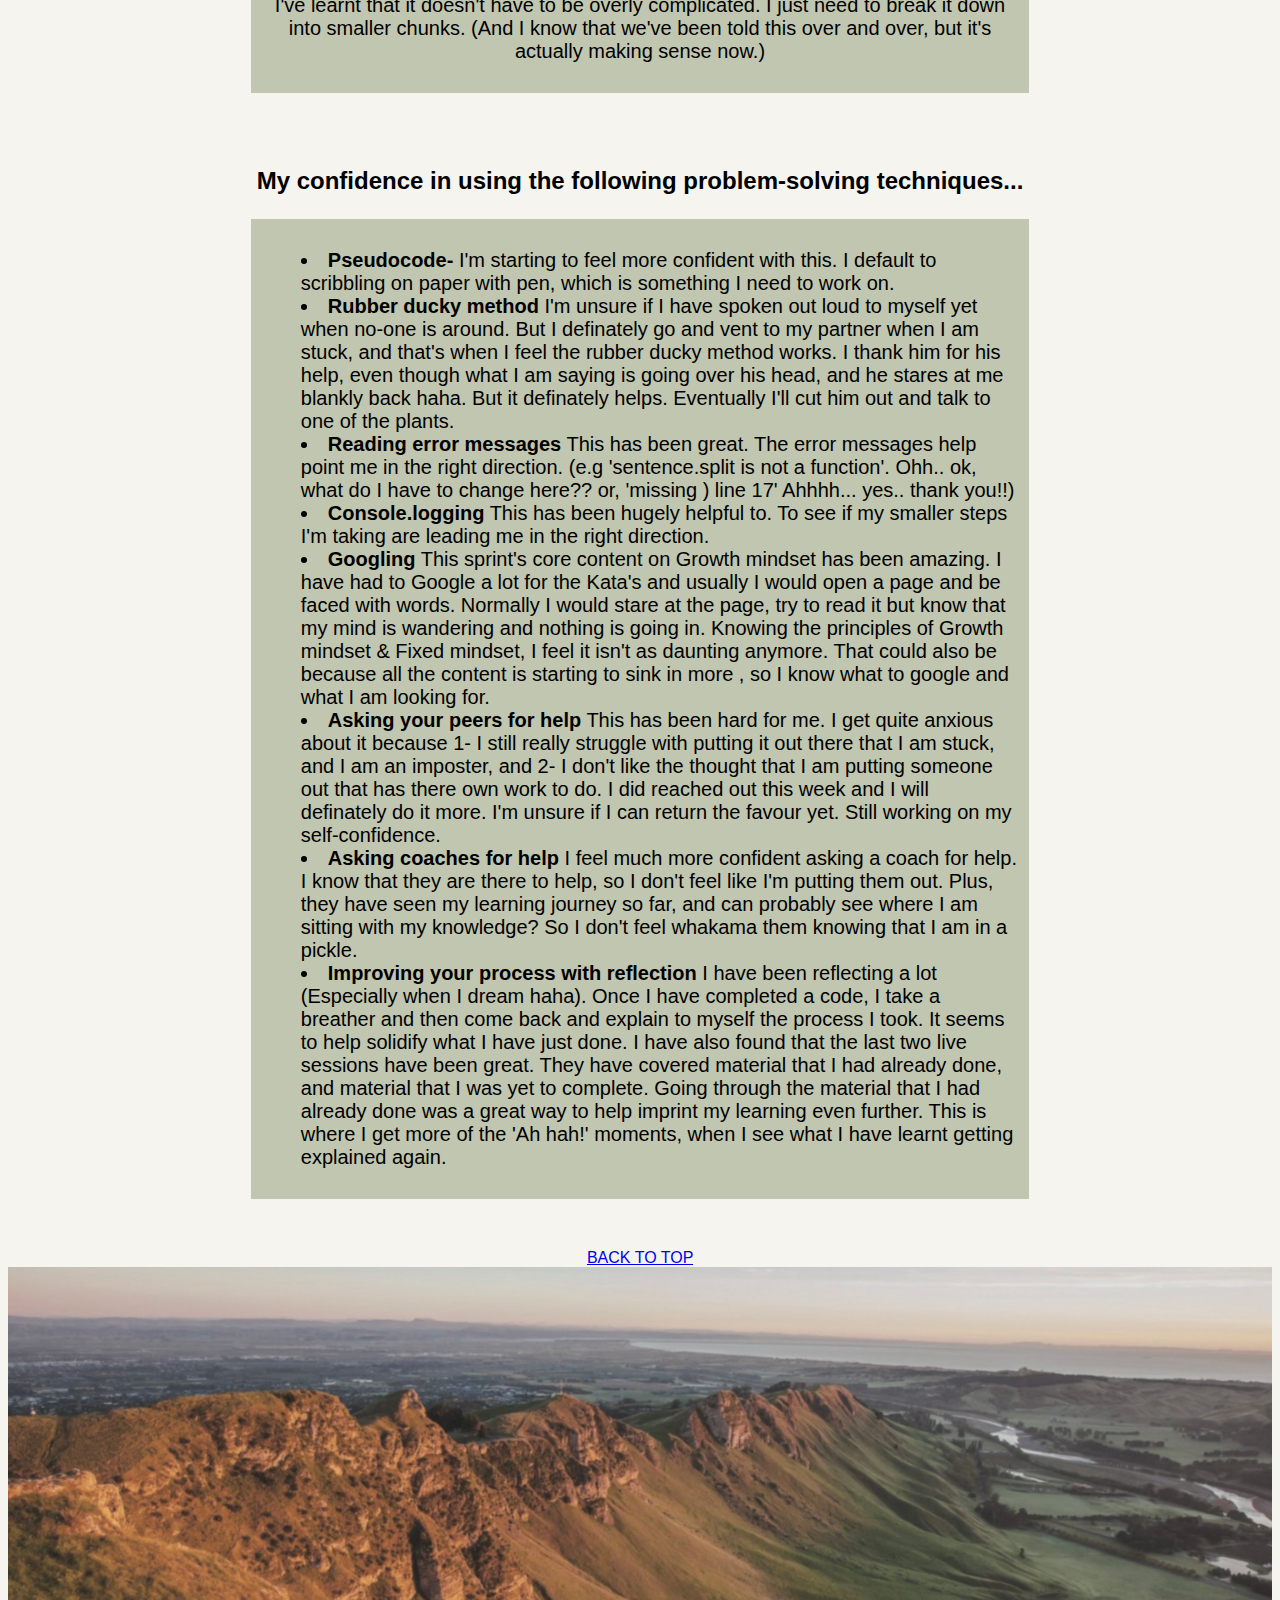
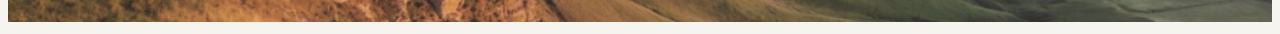
<file: blog/problem-solving.html>
<!DOCTYPE html>
<html lang="en">
  <head>
    <meta charset="UTF-8">
    <meta name="viewport" content="width=device-width, initial-scale=1.0">
    <link href="../styles/main.css" rel="stylesheet" type="text/css">
    <title>Sprint4- Technical </title>
  </head>
  <body>
    <a id="scroll-top"></a>
      <div>
        <img class="logo" src="../erin-blog.png">
      </div>
      
      <div class="topnav">
        <a href="../index.html">HOME</a>
        <a href="../about-me.html">ABOUT ME</a> 
        <a href="../blog-page.html">BLOG</a>
      </div>
      
      <div>
        <h2>Problem Solving</h2>
      </div>
      <div>
        <img src="Pictures/problem-solving.jpg" alt="Problem solving image"/>
      </div>
      <h3>A time I was blocked on a simple problem...</h3>
        <div class="text-box">
          <p><strong>Writing a sum function</strong></p>
          <hr>
          <p>
            I first sat there and stared at the screen (note to self- if I do this, I need to take a break!). Then I started trying a few things. I wrote the function correctly to start, but because I had stared
            at it for so long, it just looked weird. Like when you stare at a word for too long, it doesn't even look like a word at all. It looks like there are massive spelling errors. (This also happened to me
            loads this week. The word 'sentence' looked wrong. As did 'score'... reflecting back now, if a word starts looking like it's spelt bad, I have probably spent too long on it and need to choose another problem-solving
            technique... after I take a break!!).
          </p>
          <p>
            I then looked back at the content of sprint 3 - arrays, and realised what I had writen was right. Still doubting myself, I left it and came back to it the next day with fresh eyes.
            This problem made me feel so frustrated. I knew that I knew it, but my brain was just not having a bar of it. 
          </p>
          <p>
            I've learnt to not overthink things, but to also take more regular breaks. I find I forget to set my timer and I end up sitting infront of the computer for far too long.
          </p>
        </div>
      
        <h3>A time I elegantly solved a problem...</h3>
        <div class="text-box">
          <p><strong>The Object Methods Katas</strong>- particularly concatMyArray, whereAreYou and deBee</p>
          <hr>
          <p>
            To start with I wrote a list of what I needed to do, like pseudocode, but on paper. After a few initial attempts I used Google.</p>
          <p>
            I felt relaxed through the process. I didn't overthink it. When the code worked, I felt super stoked, but also underwhelmed because it seemed so straight forward.</p>
          <p>
            I've learnt that it doesn't have to be overly complicated. I just need to break it down into smaller chunks. (And I know that we've been told this over and over, but it's actually making sense now.)
          </p>
        </div>
      
        <h3>My confidence in using the following problem-solving techniques...</h3>
        <div class="text-box">
          <ul>
            <li><strong>Pseudocode-</strong> I'm starting to feel more confident with this. I default to scribbling on paper with pen, which is something I need to work on.</li>
            <li><strong>Rubber ducky method</strong> I'm unsure if I have spoken out loud to myself yet when no-one is around. But I definately go and vent to my partner when I am stuck, and that's when I feel the rubber ducky
            method works. I thank him for his help, even though what I am saying is going over his head, and he stares at me blankly back haha. But it definately helps. Eventually I'll cut him out and talk to one of the plants.</li>
            <li><strong>Reading error messages</strong> This has been great. The error messages help point me in the right direction. (e.g 'sentence.split is not a function'. Ohh.. ok, what do I have to change here?? or, 
            'missing ) line 17' Ahhhh... yes.. thank you!!)</li>
            <li><strong>Console.logging</strong> This has been hugely helpful to. To see if my smaller steps I'm taking are leading me in the right direction.</li>
            <li><strong>Googling</strong> This sprint's core content on Growth mindset has been amazing. I have had to Google a lot for the Kata's and usually I would open a page and be faced with words. Normally I would stare at the page,
              try to read it but know that my mind is wandering and nothing is going in. Knowing the principles of Growth mindset & Fixed mindset, I feel it isn't as daunting anymore. That could also be because all the content is starting to sink in more , so I know what to google and what I am looking for.</li>
            <li><strong>Asking your peers for help</strong> This has been hard for me. I get quite anxious about it because 1- I still really struggle with putting it out there that I am stuck, and I am an imposter, and 2- 
              I don't like the thought that I am putting someone out that has there own work to do. I did reached out this week and I will definately do it more. I'm unsure if I can return the favour yet. Still working on my self-confidence. 
            </li>
            <li><strong>Asking coaches for help</strong> I feel much more confident asking a coach for help. I know that they are there to help, so I don't feel like I'm putting them out. Plus, they have seen my learning journey
            so far, and can probably see where I am sitting with my knowledge? So I don't feel whakama them knowing that I am in a pickle.</li>
            <li><strong>Improving your process with reflection</strong> I have been reflecting a lot (Especially when I dream haha). Once I have completed a code, I take a breather and then come back and explain to myself 
            the process I took. It seems to help solidify what I have just done. I have also found that the last two live sessions have been great. They have covered material that I had already done, and material that I was
            yet to complete. Going through the material that I had already done was a great way to help imprint my learning even further. This is where I get more of the 'Ah hah!' moments, when I see what I have learnt getting
            explained again.</li>
          </ul>
        </div>  

        <div>
        <a href="#scroll-top">BACK TO TOP</a>
          <img src="te-mata-peak.png" class="footer-image">
        </div>  
    </body>
</html>
</file>
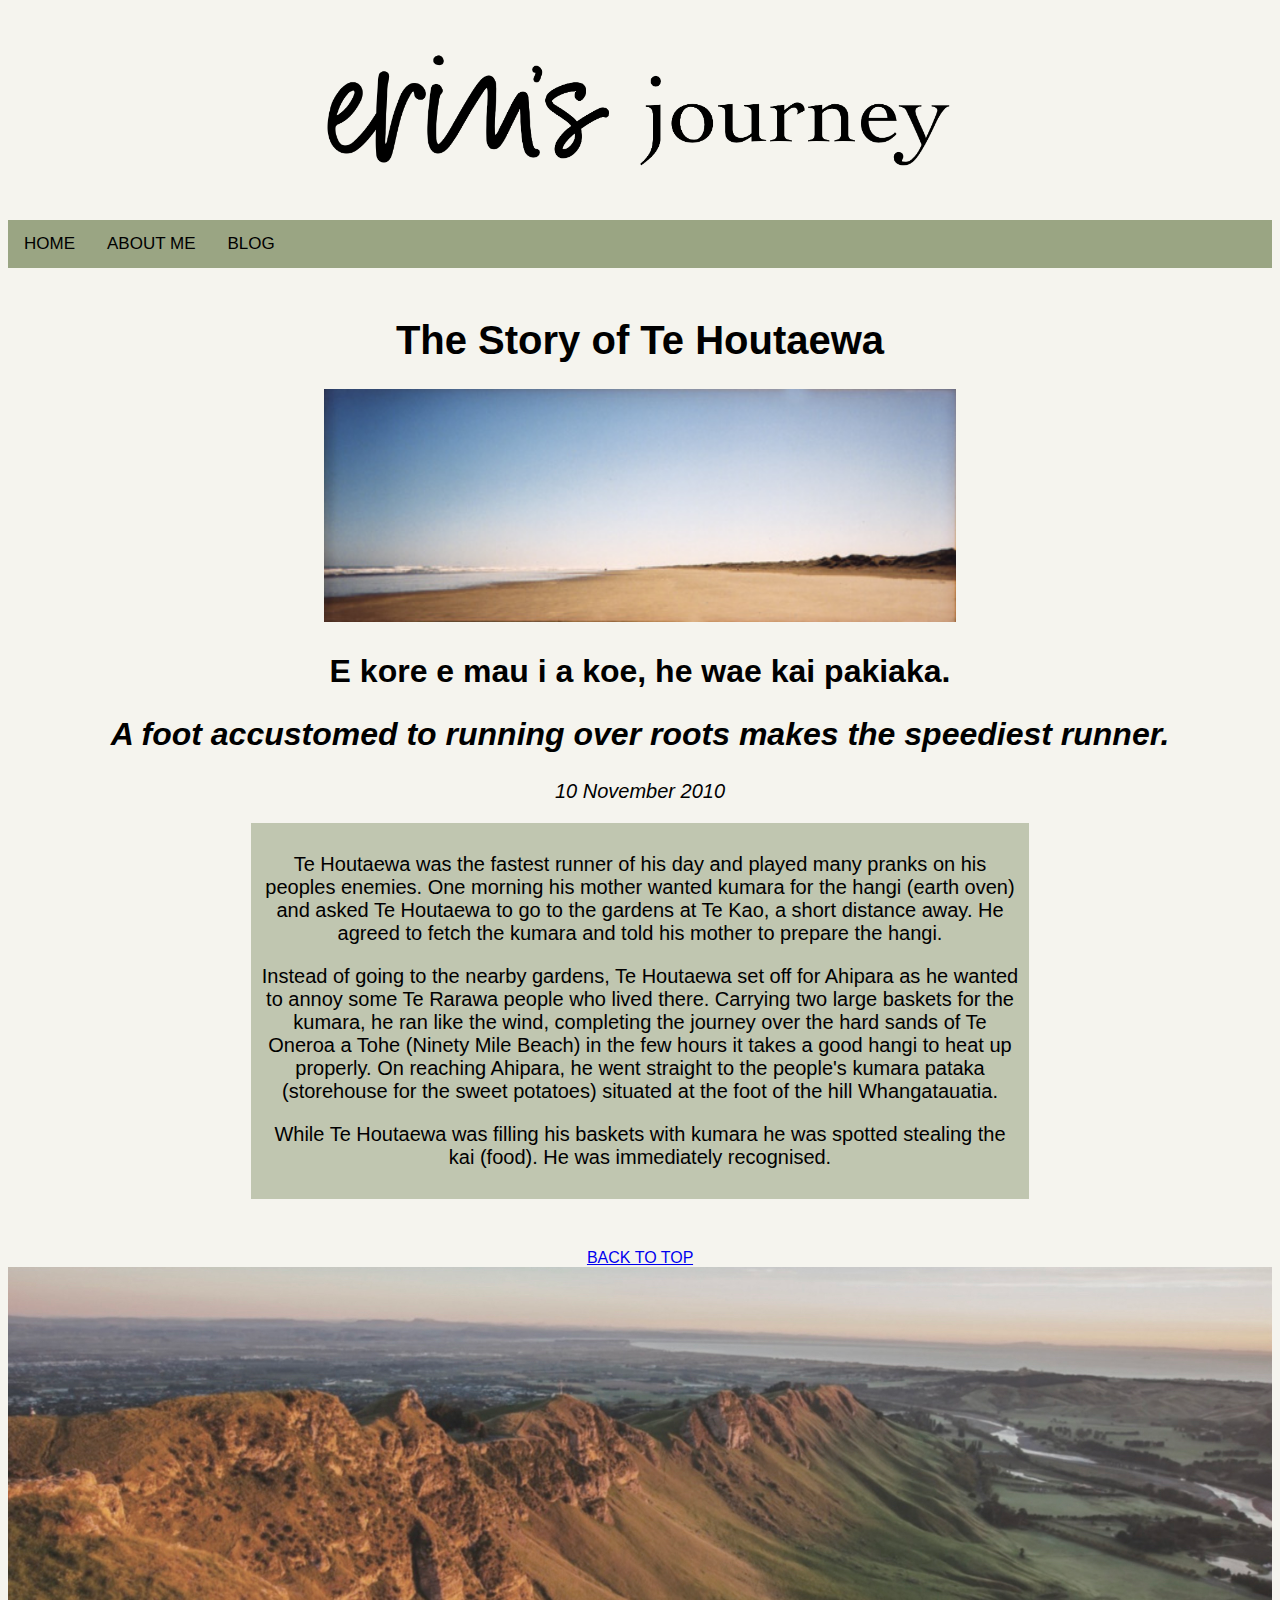
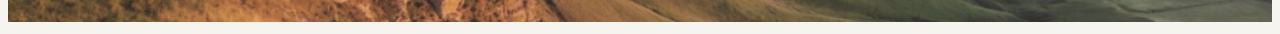
<file: blog/te-houtaewa-template.html>
<!DOCTYPE html>
<html>
  <head>
    <title>Sprint1-Tech-Stories and Legends</title>
    <meta charset="UTF-8">
    <meta name="viewport" content="width=device-width, initial-scale=1">
    <link href="../styles/main.css" rel="stylesheet" type="text/css">
  </head>
  <body>
    <a id="scroll-top"></a>
    <div><img class="logo" src="../erin-blog.png"></div>
    <div class="topnav">
      <a href="../index.html">HOME</a>
      <a href="../about-me.html">ABOUT ME</a> 
      <a href="../blog-page.html">BLOG</a>
    </div> 
    <h1>The Story of Te Houtaewa </h1>
    <img src="Pictures/img-sprint1-tech.jpg" alt="Ninety mile beach">
    <h2>E kore e mau i a koe, he wae kai pakiaka. </h2>
    <h2><em>A foot accustomed to running over roots makes the speediest runner.</em></h2>
    <p><i>10 November 2010</i></p>
    <div class="text-box">
      <p>
        Te Houtaewa was the fastest runner of his day and played many pranks on his peoples enemies. One morning his mother wanted kumara for the hangi (earth oven) and asked Te Houtaewa to go to the gardens at Te Kao, a short distance away. He agreed to fetch the kumara and told his mother to prepare the hangi.
      </p>
      <p>
        Instead of going to the nearby gardens, Te Houtaewa set off for Ahipara as he wanted to annoy some Te Rarawa people who lived there. Carrying two large baskets for the kumara, he ran like the wind, completing the journey over the hard sands of Te Oneroa a Tohe (Ninety Mile Beach) in the few hours it takes a good hangi to heat up properly. On reaching Ahipara, he went straight to the people's kumara pataka (storehouse for the sweet potatoes) situated at the foot of the hill Whangatauatia.
      </p>
      <p>
        While Te Houtaewa was filling his baskets with kumara he was spotted stealing the kai (food). He was immediately recognised.
      </p>
    </div>
    <div>
      <a href="#scroll-top">BACK TO TOP</a>   
        <img src="te-mata-peak.png" class="footer-image">
    </div>   
    <!-- this is a comment. -->
  
  </body>
</html>
</file>
<file: styles/main.css>
body {
  background: #f5f4ee;
  font-family: Arial, Helvetica, sans-serif, Tahoma;
  text-align: center;
  display:
 }
.logo {
  width: 50%;
  display: block;
  margin-top: 50px;
  margin-bottom: 50px;
  margin-left: auto;
  margin-right: auto;
 }
.topnav {
  background-color: #9aa583;
  overflow: hidden;
  width: 100%;
  margin-bottom: 50px;
}
.topnav a {
  float: left;
  display:block;
  color: black;
  text-align: center;
  padding: 14px 16px;
  text-decoration: none;
  font-size: 17px;
  font-family: Arial, Helvetica, sans-serif;
}
.topnav a:hover {
  background-color: #ddd;
  color: black;
}

.topnav a.active {
  background-color: #6a7555;
  color: white;
}
h1 {
  font-family: Arial, Helvetica, sans-serif;
  font-size: 2.5rem;
  color: black;
  text-align: center;
}
h2 {
  font-family: Arial, Helvetica, sans-serif;
  font-size: 2rem;
  color: black;
  text-align: center;
}
h3 {
  font-family: Arial, Helvetica, sans-serif;
  font-size: 1.5rem;
  color: black;
  text-align: center;
  width: 80%;
  display: inline-block;
  margin: 24px 0px 24px 0px;
}
.container {
  display: flex;
  align-items: center;
  justify-content: center;
  margin-top: 50px;
  margin-bottom: 50px;
}
.profile-pic {
  max-width: 100%;
}
.img-col {
  flex-basis: 40%;
}
.text-col {
  flex-basis: 40%;
  background-color: #9aa58394;
  padding-top: 10px;
  padding-bottom: 10px;
  max-height: 100%;
}
.about-me-pic {
  display: inline-block;  
  width: 60%;
  height: auto;
}
.text-box {
  display:inline-block;
  background-color: #9aa58394;
  font-size: 20px;
  width: 60%;
  padding: 10px;
  align-items: center;
  margin-bottom: 50px;
}

p, li {
  font-family:'Segoe UI', Tahoma, Geneva, Verdana, sans-serif  ;
  color: black;
  text-align: center;
  font-size: 20px;
}
li {
  list-style-position: inside;
  text-align: left;
}
.code-box {
  background-color: #f5f4ee;
  width:60%;
  display: inline-block;
  padding: 10px;
  margin-bottom: 20px;
}
.code-box p {
  text-align: left;
  margin: 0px;
}
#indent {
  margin-left: 20%;
}
.footer-image {
  width: 100%
}
img {
  width: 50%;
}

@media only screen and (max-width: 600px) {
  p {
    font-size: 10px;
  }
  .container {
    display:list-item;
  }
  .logo {
    width: 100%;
  }
  h3 {
    font-size: 15px;
  }
  li {
    font-size: 10px;
  }
}
</file>
<file: styles/tech-2-blog.css>
body {
  background: #f5f4ee;
  font-family: Arial, Helvetica, sans-serif, Tahoma;
  text-align: center;
 }
.logo {
  width: 50%;
  display: block;
  margin-top: 50px;
  margin-bottom: 50px;
  margin-left: auto;
  margin-right: auto;
 }
.topnav {
  background-color: #9aa583;
  overflow: hidden;
  width: 100%;
}
.topnav a {
  float: left;
  display:block;
  color: black;
  text-align: center;
  padding: 14px 16px;
  text-decoration: none;
  font-size: 17px;
  font-family: Arial, Helvetica, sans-serif;
}
.topnav a:hover {
  background-color: #ddd;
  color: black;
}

.topnav a.active {
  background-color: #6a7555;
  color: white;
}
h2 {
  font-family: Arial, Helvetica, sans-serif;
  font-size: 2rem;
  color: black;
  text-align: center;
  margin-left: 20px;
}
h3 {
  font-family: Arial, Helvetica, sans-serif;
  font-size: 1.5rem;
  color: black;
  text-align: center;
  width: 80%;
  display: inline-flex;
}
#box-model {
  width: 40%;
}
.text-box {
  display:inline-block;
  background-color: #9aa58394;
  font-size: 20px;
  width: 80%;
  padding: 10px;
  align-items: center;
  margin-bottom: 50px;
}
#beach-side {
  
  height: 
}
.frame-only {
  border: 20px solid #795548;
}
.frame-mat {
  border: 20px solid #795548;
  padding: 20px;
  background: white;
}
.finished-pic {
  border: 20px solid #795548;
  padding: 20px;
  margin: 20px 50px 20px 50px;
  background: white;
}
.code-pic {
  width:40%;
}
#colored-text {
    color:#39462f ;
}
.footer-image {
  width: 100%
}
@media only screen and (max-width: 600px) {
  .logo {
    width: 100%;
  }
  .code-pic {
    width: 100%;
  }
  .finished-pic {
    width: 60%;
  }
}
@media only screen and (max-width: 400px) {
  .logo {
    width: 100%;
  }
  .code-pic {
    width: 100%;
  }
  .finished-pic {
    width: 40%;
  }
  #box-model {
    width: 100%;
  }
  h2, h3 {
    font-size: 20px;
  }
  .text-box {
    width: 100%;
    padding: 0;
  }
}
</file>
